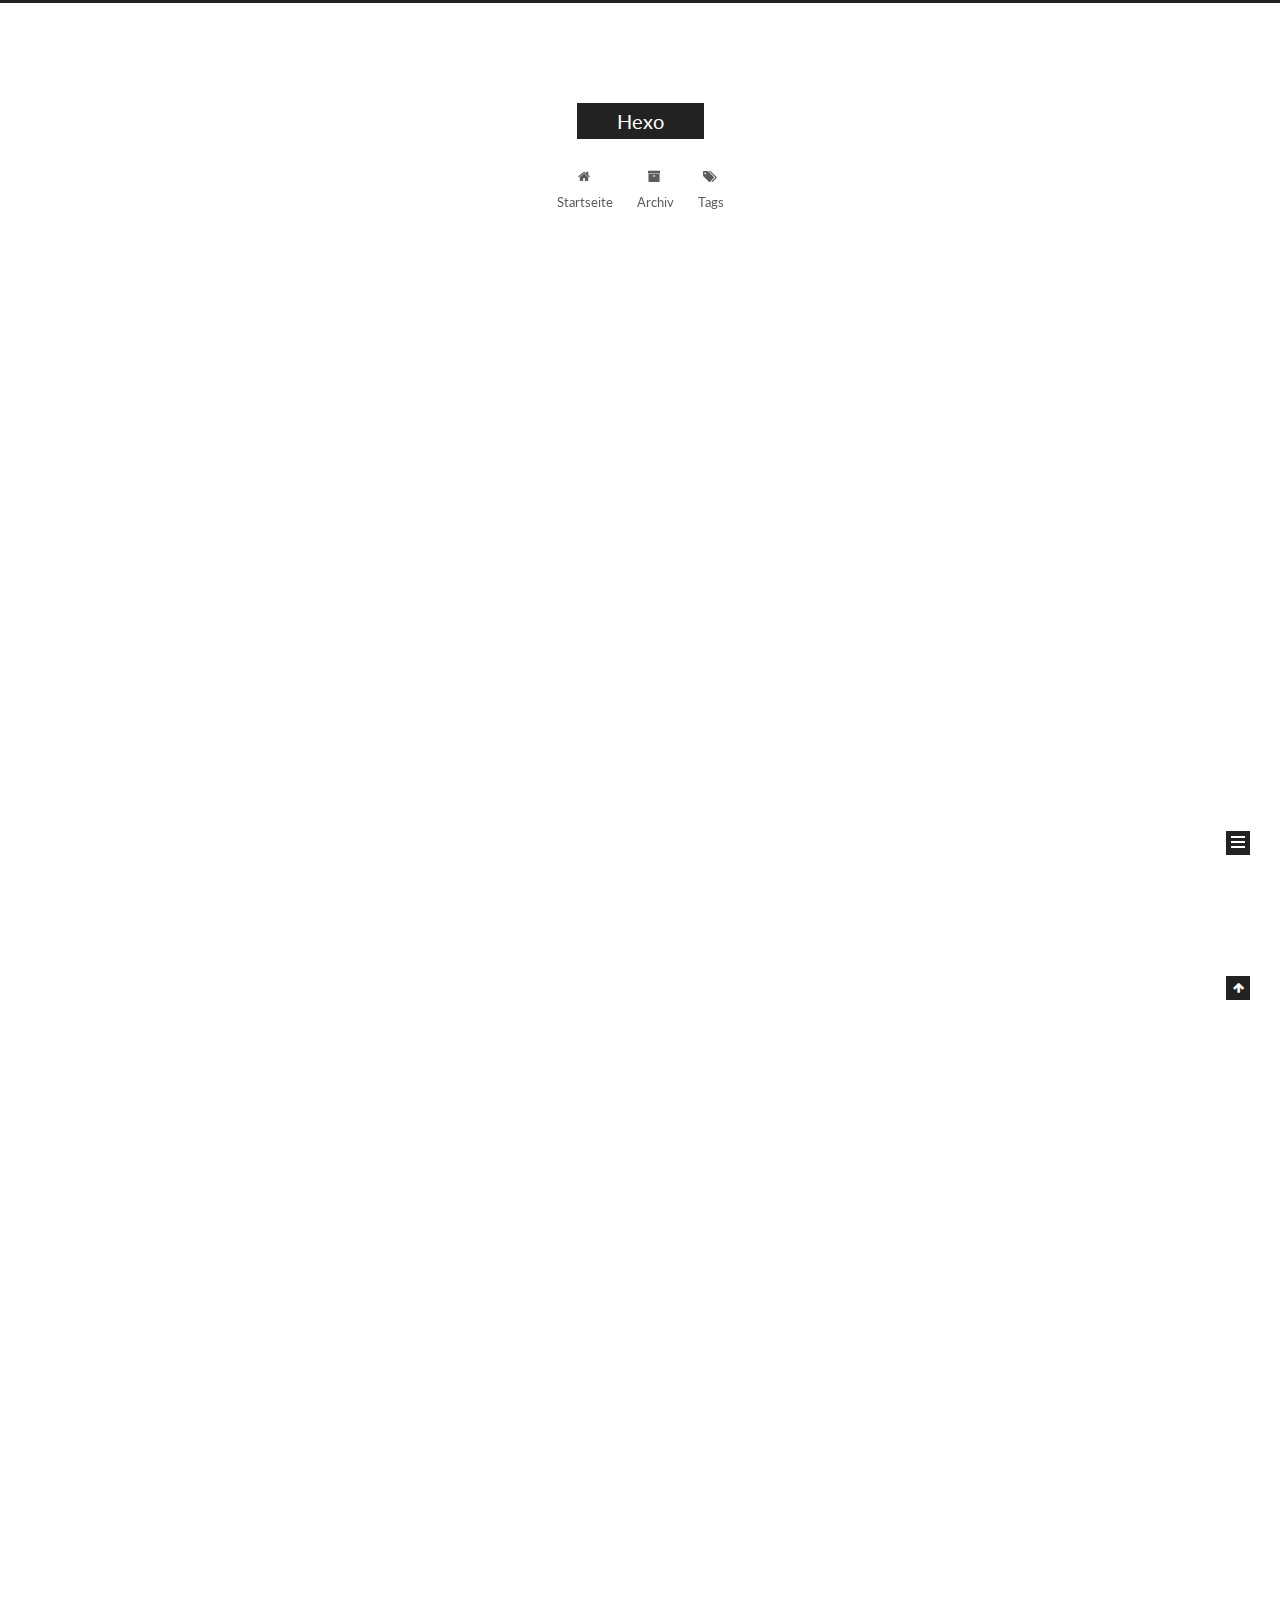
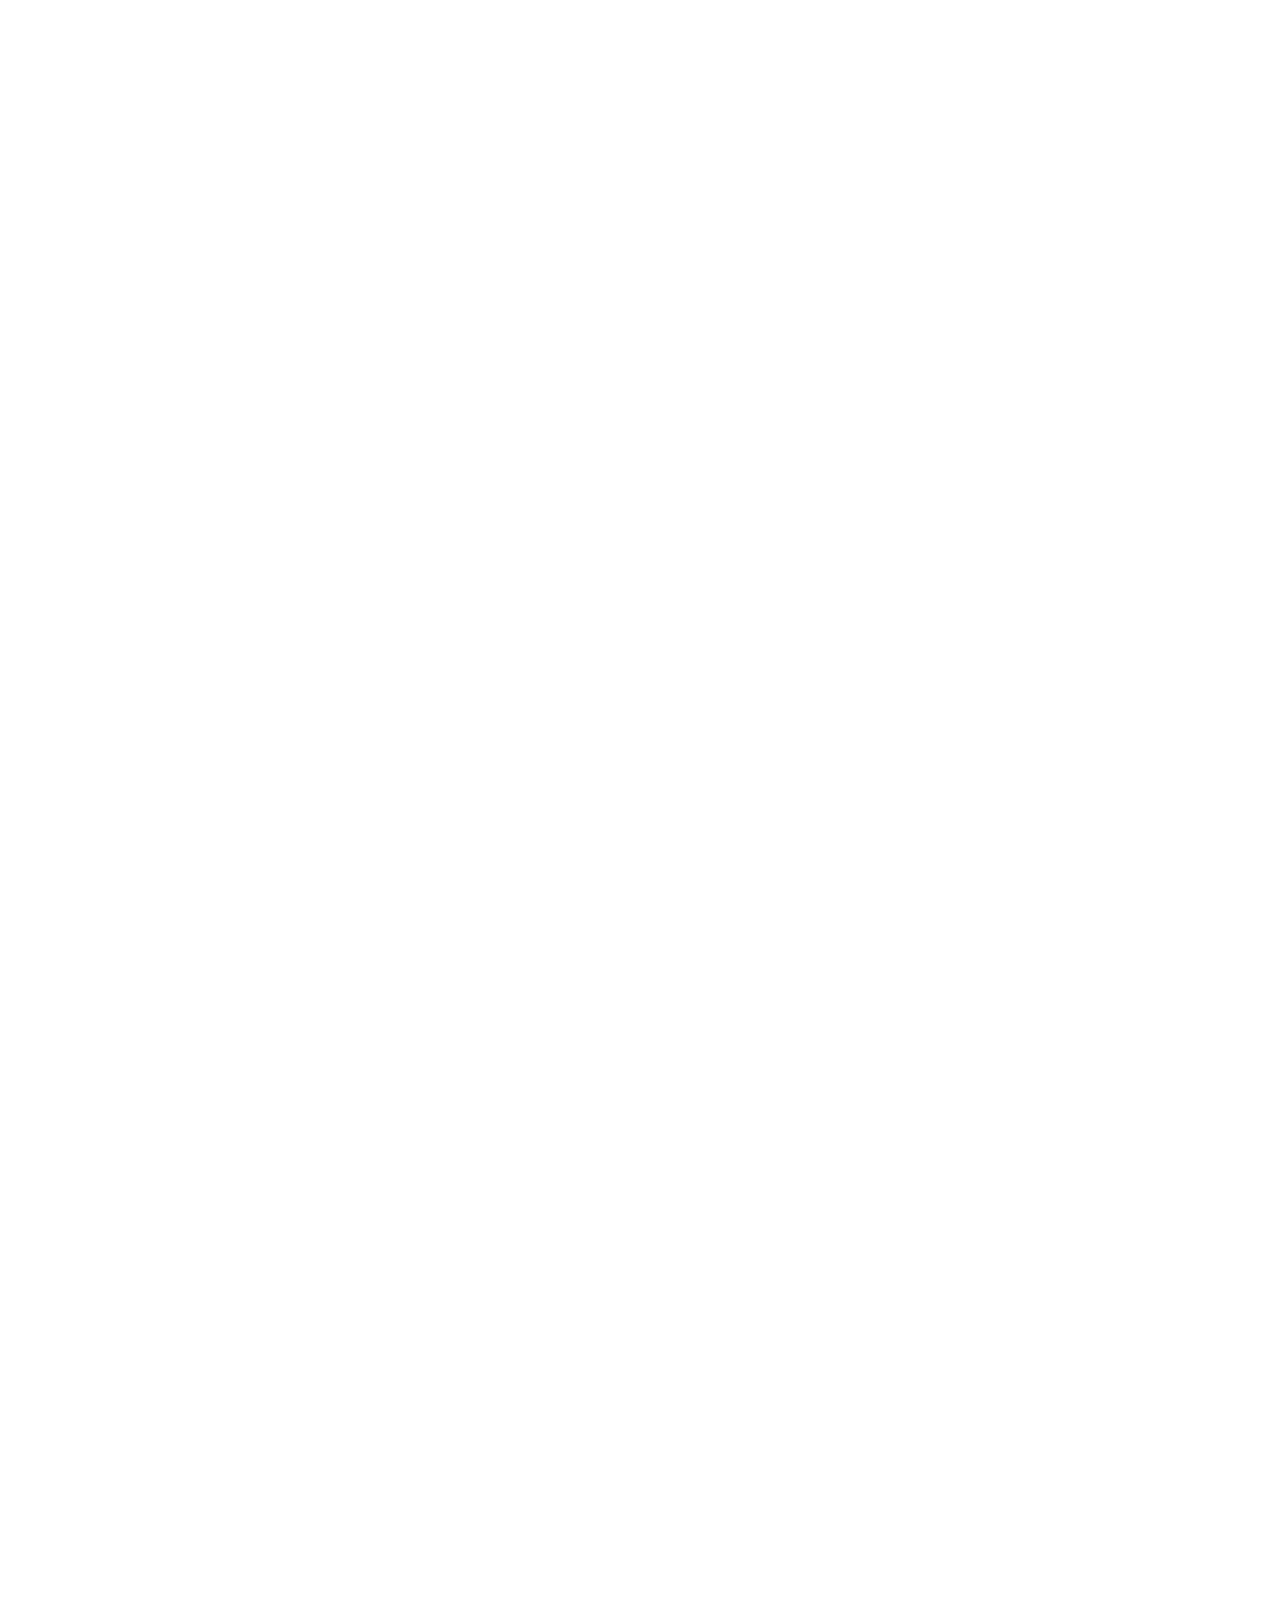
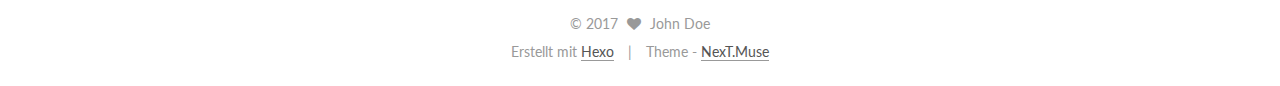
<file: index.html>
<!doctype html>



  


<html class="theme-next muse use-motion" lang="">
<head>
  <meta charset="UTF-8"/>
<meta http-equiv="X-UA-Compatible" content="IE=edge" />
<meta name="viewport" content="width=device-width, initial-scale=1, maximum-scale=1"/>



<meta http-equiv="Cache-Control" content="no-transform" />
<meta http-equiv="Cache-Control" content="no-siteapp" />















  
  
  <link href="/lib/fancybox/source/jquery.fancybox.css?v=2.1.5" rel="stylesheet" type="text/css" />




  
  
  
  

  
    
    
  

  

  

  

  

  
    
    
    <link href="//fonts.googleapis.com/css?family=Lato:300,300italic,400,400italic,700,700italic&subset=latin,latin-ext" rel="stylesheet" type="text/css">
  






<link href="/lib/font-awesome/css/font-awesome.min.css?v=4.6.2" rel="stylesheet" type="text/css" />

<link href="/css/main.css?v=5.1.0" rel="stylesheet" type="text/css" />


  <meta name="keywords" content="Hexo, NexT" />








  <link rel="shortcut icon" type="image/x-icon" href="/favicon.ico?v=5.1.0" />






<meta property="og:type" content="website">
<meta property="og:title" content="Hexo">
<meta property="og:url" content="http://yoursite.com/index.html">
<meta property="og:site_name" content="Hexo">
<meta name="twitter:card" content="summary">
<meta name="twitter:title" content="Hexo">



<script type="text/javascript" id="hexo.configurations">
  var NexT = window.NexT || {};
  var CONFIG = {
    root: '/',
    scheme: 'Muse',
    sidebar: {"position":"left","display":"post","offset":12,"offset_float":0,"b2t":false,"scrollpercent":false},
    fancybox: true,
    motion: true,
    duoshuo: {
      userId: '0',
      author: 'Author'
    },
    algolia: {
      applicationID: '',
      apiKey: '',
      indexName: '',
      hits: {"per_page":10},
      labels: {"input_placeholder":"Search for Posts","hits_empty":"We didn't find any results for the search: ${query}","hits_stats":"${hits} results found in ${time} ms"}
    }
  };
</script>



  <link rel="canonical" href="http://yoursite.com/"/>





  <title> Hexo </title>
</head>

<body itemscope itemtype="http://schema.org/WebPage" lang="">

  














  
  
    
  

  <div class="container sidebar-position-left 
   page-home 
 ">
    <div class="headband"></div>

    <header id="header" class="header" itemscope itemtype="http://schema.org/WPHeader">
      <div class="header-inner"><div class="site-brand-wrapper">
  <div class="site-meta ">
    

    <div class="custom-logo-site-title">
      <a href="/"  class="brand" rel="start">
        <span class="logo-line-before"><i></i></span>
        <span class="site-title">Hexo</span>
        <span class="logo-line-after"><i></i></span>
      </a>
    </div>
      
        <p class="site-subtitle"></p>
      
  </div>

  <div class="site-nav-toggle">
    <button>
      <span class="btn-bar"></span>
      <span class="btn-bar"></span>
      <span class="btn-bar"></span>
    </button>
  </div>
</div>

<nav class="site-nav">
  

  
    <ul id="menu" class="menu">
      
        
        <li class="menu-item menu-item-home">
          <a href="/" rel="section">
            
              <i class="menu-item-icon fa fa-fw fa-home"></i> <br />
            
            Startseite
          </a>
        </li>
      
        
        <li class="menu-item menu-item-archives">
          <a href="/archives" rel="section">
            
              <i class="menu-item-icon fa fa-fw fa-archive"></i> <br />
            
            Archiv
          </a>
        </li>
      
        
        <li class="menu-item menu-item-tags">
          <a href="/tags" rel="section">
            
              <i class="menu-item-icon fa fa-fw fa-tags"></i> <br />
            
            Tags
          </a>
        </li>
      

      
    </ul>
  

  
</nav>



 </div>
    </header>

    <main id="main" class="main">
      <div class="main-inner">
        <div class="content-wrap">
          <div id="content" class="content">
            
  <section id="posts" class="posts-expand">
    
      

  

  
  
  

  <article class="post post-type-normal " itemscope itemtype="http://schema.org/Article">
    <link itemprop="mainEntityOfPage" href="http://yoursite.com/2017/05/31/first/">

    <span hidden itemprop="author" itemscope itemtype="http://schema.org/Person">
      <meta itemprop="name" content="John Doe">
      <meta itemprop="description" content="">
      <meta itemprop="image" content="/images/avatar.gif">
    </span>

    <span hidden itemprop="publisher" itemscope itemtype="http://schema.org/Organization">
      <meta itemprop="name" content="Hexo">
    </span>

    
      <header class="post-header">

        
        
          <h1 class="post-title" itemprop="name headline">
            
            
              
                
                <a class="post-title-link" href="/2017/05/31/first/" itemprop="url">
                  first
                </a>
              
            
          </h1>
        

        <div class="post-meta">
          <span class="post-time">
            
              <span class="post-meta-item-icon">
                <i class="fa fa-calendar-o"></i>
              </span>
              
                <span class="post-meta-item-text">Veröffentlicht am</span>
              
              <time title="Post created" itemprop="dateCreated datePublished" datetime="2017-05-31T17:29:56+08:00">
                2017-05-31
              </time>
            

            

            
          </span>

          
            <span class="post-category" >
            
              <span class="post-meta-divider">|</span>
            
              <span class="post-meta-item-icon">
                <i class="fa fa-folder-o"></i>
              </span>
              
                <span class="post-meta-item-text">in</span>
              
              
                <span itemprop="about" itemscope itemtype="http://schema.org/Thing">
                  <a href="/categories/随笔/" itemprop="url" rel="index">
                    <span itemprop="name">随笔</span>
                  </a>
                </span>

                
                
                  . 
                
              
                <span itemprop="about" itemscope itemtype="http://schema.org/Thing">
                  <a href="/categories/随笔/javaScript/" itemprop="url" rel="index">
                    <span itemprop="name">javaScript</span>
                  </a>
                </span>

                
                
              
            </span>
          

          
            
          

          
          

          

          

          

        </div>
      </header>
    


    <div class="post-body" itemprop="articleBody">

      
      

      
        
          
            <h2 id="在循环中注册点击事件问题"><a href="#在循环中注册点击事件问题" class="headerlink" title="在循环中注册点击事件问题"></a>在循环中注册点击事件问题</h2><figure class="highlight js"><table><tr><td class="gutter"><pre><div class="line">1</div><div class="line">2</div><div class="line">3</div><div class="line">4</div><div class="line">5</div><div class="line">6</div><div class="line">7</div><div class="line">8</div><div class="line">9</div><div class="line">10</div><div class="line">11</div><div class="line">12</div><div class="line">13</div><div class="line">14</div><div class="line">15</div><div class="line">16</div><div class="line">17</div><div class="line">18</div><div class="line">19</div><div class="line">20</div><div class="line">21</div><div class="line">22</div><div class="line">23</div><div class="line">24</div></pre></td><td class="code"><pre><div class="line">&lt;!doctype html&gt;</div><div class="line">&lt;html lang="en"&gt;</div><div class="line">&lt;head&gt;</div><div class="line">    &lt;meta charset="UTF-8"&gt;</div><div class="line">    &lt;title&gt;循环中注册点击事件问题&lt;/title&gt;</div><div class="line">    &lt;style&gt;</div><div class="line">        div &#123;</div><div class="line">               width: 300px;</div><div class="line">               height: 40px;</div><div class="line">               background-color: deepskyblue;</div><div class="line">               margin-bottom:3px ;</div><div class="line">               text-align: center;</div><div class="line">               line-height: 40px;</div><div class="line">            &#125;</div><div class="line">    &lt;/style&gt;</div><div class="line">&lt;/head&gt;</div><div class="line">&lt;body&gt;</div><div class="line">&lt;div&gt;我是第1个盒子&lt;/div&gt;</div><div class="line">&lt;div&gt;我是第2个盒子&lt;/div&gt;</div><div class="line">&lt;div&gt;我是第3个盒子&lt;/div&gt;</div><div class="line">&lt;div&gt;我是第4个盒子&lt;/div&gt;</div><div class="line">&lt;div&gt;我是第5个盒子&lt;/div&gt;</div><div class="line">&lt;/body&gt;</div><div class="line">&lt;/html&gt;</div></pre></td></tr></table></figure>
<p>1、给标签自定义属性解决（推荐）<br><figure class="highlight js"><table><tr><td class="gutter"><pre><div class="line">1</div><div class="line">2</div><div class="line">3</div><div class="line">4</div><div class="line">5</div><div class="line">6</div><div class="line">7</div></pre></td><td class="code"><pre><div class="line"><span class="keyword">var</span> divs = <span class="built_in">document</span>.getElementsByTagName(<span class="string">"div"</span>);<span class="comment">//获取dom元素</span></div><div class="line"><span class="keyword">for</span> (<span class="keyword">var</span> i = <span class="number">0</span>; i &lt; divs.length; i++) &#123;</div><div class="line">        divs[i].index = i;</div><div class="line">        divs[i].onclick = <span class="function"><span class="keyword">function</span> (<span class="params"></span>) </span>&#123;</div><div class="line">            <span class="built_in">console</span>.log(<span class="keyword">this</span>.index);</div><div class="line">        &#125;</div><div class="line">    &#125;</div></pre></td></tr></table></figure></p>
<p>2、使用立即执行函数表达式解决<br><figure class="highlight js"><table><tr><td class="gutter"><pre><div class="line">1</div><div class="line">2</div><div class="line">3</div><div class="line">4</div><div class="line">5</div><div class="line">6</div><div class="line">7</div><div class="line">8</div></pre></td><td class="code"><pre><div class="line"><span class="keyword">var</span> divs = <span class="built_in">document</span>.getElementsByTagName(<span class="string">"div"</span>);<span class="comment">//获取dom元素</span></div><div class="line"><span class="keyword">for</span> (<span class="keyword">var</span> i = <span class="number">0</span>; i &lt; divs.length; i++) &#123;</div><div class="line">       divs[i].onclick = (<span class="function"><span class="keyword">function</span> (<span class="params">j</span>) </span>&#123;</div><div class="line">           <span class="keyword">return</span> <span class="function"><span class="keyword">function</span> (<span class="params"></span>) </span>&#123;</div><div class="line">               <span class="built_in">console</span>.log(j);</div><div class="line">           &#125;</div><div class="line">       &#125;)(i)</div><div class="line">   &#125;</div></pre></td></tr></table></figure></p>
<p>3、使用闭包解决（有性能问题，不推荐）<br><figure class="highlight js"><table><tr><td class="gutter"><pre><div class="line">1</div><div class="line">2</div><div class="line">3</div><div class="line">4</div><div class="line">5</div><div class="line">6</div><div class="line">7</div><div class="line">8</div><div class="line">9</div><div class="line">10</div><div class="line">11</div></pre></td><td class="code"><pre><div class="line"><span class="keyword">var</span> divs = <span class="built_in">document</span>.getElementsByTagName(<span class="string">"div"</span>);<span class="comment">//获取dom元素</span></div><div class="line"><span class="keyword">for</span> (<span class="keyword">var</span> i = <span class="number">0</span>; i &lt; divs.length; i++) &#123;</div><div class="line">        <span class="function"><span class="keyword">function</span> <span class="title">outer</span>(<span class="params"></span>) </span>&#123;</div><div class="line">            <span class="keyword">var</span> j = i;</div><div class="line">            <span class="function"><span class="keyword">function</span> <span class="title">inner</span>(<span class="params"></span>) </span>&#123;</div><div class="line">                <span class="built_in">console</span>.log(j);</div><div class="line">            &#125;</div><div class="line">            <span class="keyword">return</span> inner;</div><div class="line">        &#125;;</div><div class="line">        divs[i].onclick = outer();</div><div class="line">    &#125;</div></pre></td></tr></table></figure></p>
<p>以上代码看起来虽然复杂，但清晰。以下是化简后的代码<br><figure class="highlight js"><table><tr><td class="gutter"><pre><div class="line">1</div><div class="line">2</div><div class="line">3</div><div class="line">4</div><div class="line">5</div><div class="line">6</div><div class="line">7</div></pre></td><td class="code"><pre><div class="line"><span class="keyword">for</span> (<span class="keyword">var</span> i = <span class="number">0</span>; i &lt; divs.length; i++) &#123;</div><div class="line">    divs[i].onclick = <span class="function"><span class="keyword">function</span> (<span class="params">j</span>) </span>&#123;</div><div class="line">        <span class="keyword">return</span> <span class="function"><span class="keyword">function</span> (<span class="params"></span>) </span>&#123;</div><div class="line">            <span class="built_in">console</span>.log(j);</div><div class="line">        &#125;;</div><div class="line">    &#125;(i);</div><div class="line">&#125;</div></pre></td></tr></table></figure></p>

          
        
      
    </div>

    <div>
      
    </div>

    <div>
      
    </div>

    <div>
      
    </div>

    <footer class="post-footer">
      

      

      

      
      
        <div class="post-eof"></div>
      
    </footer>
  </article>


    
      

  

  
  
  

  <article class="post post-type-normal " itemscope itemtype="http://schema.org/Article">
    <link itemprop="mainEntityOfPage" href="http://yoursite.com/2017/05/31/second/">

    <span hidden itemprop="author" itemscope itemtype="http://schema.org/Person">
      <meta itemprop="name" content="John Doe">
      <meta itemprop="description" content="">
      <meta itemprop="image" content="/images/avatar.gif">
    </span>

    <span hidden itemprop="publisher" itemscope itemtype="http://schema.org/Organization">
      <meta itemprop="name" content="Hexo">
    </span>

    
      <header class="post-header">

        
        
          <h1 class="post-title" itemprop="name headline">
            
            
              
                
                <a class="post-title-link" href="/2017/05/31/second/" itemprop="url">
                  first
                </a>
              
            
          </h1>
        

        <div class="post-meta">
          <span class="post-time">
            
              <span class="post-meta-item-icon">
                <i class="fa fa-calendar-o"></i>
              </span>
              
                <span class="post-meta-item-text">Veröffentlicht am</span>
              
              <time title="Post created" itemprop="dateCreated datePublished" datetime="2017-05-31T17:29:56+08:00">
                2017-05-31
              </time>
            

            

            
          </span>

          
            <span class="post-category" >
            
              <span class="post-meta-divider">|</span>
            
              <span class="post-meta-item-icon">
                <i class="fa fa-folder-o"></i>
              </span>
              
                <span class="post-meta-item-text">in</span>
              
              
                <span itemprop="about" itemscope itemtype="http://schema.org/Thing">
                  <a href="/categories/随笔/" itemprop="url" rel="index">
                    <span itemprop="name">随笔</span>
                  </a>
                </span>

                
                
                  . 
                
              
                <span itemprop="about" itemscope itemtype="http://schema.org/Thing">
                  <a href="/categories/随笔/javaScript/" itemprop="url" rel="index">
                    <span itemprop="name">javaScript</span>
                  </a>
                </span>

                
                
              
            </span>
          

          
            
          

          
          

          

          

          

        </div>
      </header>
    


    <div class="post-body" itemprop="articleBody">

      
      

      
        
          
            <h2 id="公钥和私钥"><a href="#公钥和私钥" class="headerlink" title="公钥和私钥"></a>公钥和私钥</h2><p>公钥和私钥就是俗称的不对称加密方式，是从以前的对称加密（使用用户名与密码）方式的提高。用电子邮件的方式说明一下原理。<br>使用公钥与私钥的目的就是实现安全的电子邮件，必须实现如下目的：    </p>
<pre><code>1. 我发送给你的内容必须加密，在邮件的传输过程中不能被别人看到。
2. 必须保证是我发送的邮件，不是别人冒充我的。   

要达到这样的目标必须发送邮件的两人都有公钥和私钥。
公钥，就是给大家用的，你可以通过电子邮件发布，可以通过网站让别人下载，公钥其实是用来加密/验章用的。私钥，就是自己的，必须非常小心保存，最好加上 密码，私钥是用来解密/签章，首先就Key的所有权来说，私钥只有个人拥有。公钥与私钥的作用是：用公钥加密的内容只能用私钥解密，用私钥加密的内容只能 用公钥解密。  

比如说，我要给你发送一个加密的邮件。首先，我必须拥有你的公钥，你也必须拥有我的公钥。
首先，我用你的公钥给这个邮件加密，这样就保证这个邮件不被别人看到，而且保证这个邮件在传送过程中没有被修改。你收到邮件后，用你的私钥就可以解密，就能看到内容。
其次我用我的私钥给这个邮件加密，发送到你手里后，你可以用我的公钥解密。因为私钥只有我手里有，这样就保证了这个邮件是我发送的。

当A-&gt;B资料时，A会使用B的公钥加密，这样才能确保只有B能解开，否则普罗大众都能解开加密的讯息，就是去了资料的保密性。验证方面则是使用签 验章的机制，A传资料给大家时，会以自己的私钥做签章，如此所有收到讯息的人都可以用A的公钥进行验章，便可确认讯息是由 A 发出来的了。
</code></pre><h2 id="数字证书的原理"><a href="#数字证书的原理" class="headerlink" title="数字证书的原理"></a>数字证书的原理</h2><p>   数字证书采用公钥体制，即利用一对互相匹配的密钥进行加密、解密。<br>   每个用户自己设定一把特定的仅为本人所知的私有密钥（私钥），用它进行解密和签名；同时 设定一把公共密钥（公钥）并由本人公开，为一组用户所共享，用于加密和验证签名。当发送一份保密文件时，发送方使用接收方的公钥对数据加密，而接收方则使 用自己的私钥解密，这样信息就可以安全无误地到达目的地了。通过数字的手段保证加密过程是一个不可逆过程,即只有用私有密钥才能解密. 在公开密钥密码体制中，常用的一种是RSA体制。  </p>
<p>用户也可以采用自己的私钥对信息加以处理，由于密钥仅为本人所有，这样就产生了别人无法生成的文件，也就形成了数字签名。采用数字签名，能够确认以下两点：  </p>
<p>（1）保证信息是由签名者自己签名发送的，签名者不能否认或难以否认；<br>（2）保证信息自签发后到收到为止未曾作过任何修改，签发的文件是真实文件。</p>

          
        
      
    </div>

    <div>
      
    </div>

    <div>
      
    </div>

    <div>
      
    </div>

    <footer class="post-footer">
      

      

      

      
      
        <div class="post-eof"></div>
      
    </footer>
  </article>


    
  </section>

  


          </div>
          


          

        </div>
        
          
  
  <div class="sidebar-toggle">
    <div class="sidebar-toggle-line-wrap">
      <span class="sidebar-toggle-line sidebar-toggle-line-first"></span>
      <span class="sidebar-toggle-line sidebar-toggle-line-middle"></span>
      <span class="sidebar-toggle-line sidebar-toggle-line-last"></span>
    </div>
  </div>

  <aside id="sidebar" class="sidebar">
    <div class="sidebar-inner">

      

      

      <section class="site-overview sidebar-panel sidebar-panel-active">
        <div class="site-author motion-element" itemprop="author" itemscope itemtype="http://schema.org/Person">
          <img class="site-author-image" itemprop="image"
               src="/images/avatar.gif"
               alt="John Doe" />
          <p class="site-author-name" itemprop="name">John Doe</p>
           
              <p class="site-description motion-element" itemprop="description"></p>
          
        </div>
        <nav class="site-state motion-element">

          
            <div class="site-state-item site-state-posts">
              <a href="/archives">
                <span class="site-state-item-count">2</span>
                <span class="site-state-item-name">Artikel</span>
              </a>
            </div>
          

          
            
            
            <div class="site-state-item site-state-categories">
              
                <span class="site-state-item-count">2</span>
                <span class="site-state-item-name">Kategorien</span>
              
            </div>
          

          
            
            
            <div class="site-state-item site-state-tags">
              
                <span class="site-state-item-count">2</span>
                <span class="site-state-item-name">Tags</span>
              
            </div>
          

        </nav>

        

        <div class="links-of-author motion-element">
          
        </div>

        
        

        
        

        


      </section>

      

      

    </div>
  </aside>


        
      </div>
    </main>

    <footer id="footer" class="footer">
      <div class="footer-inner">
        <div class="copyright" >
  
  &copy; 
  <span itemprop="copyrightYear">2017</span>
  <span class="with-love">
    <i class="fa fa-heart"></i>
  </span>
  <span class="author" itemprop="copyrightHolder">John Doe</span>
</div>


<div class="powered-by">
  Erstellt mit  <a class="theme-link" href="https://hexo.io">Hexo</a>
</div>

<div class="theme-info">
  Theme -
  <a class="theme-link" href="https://github.com/iissnan/hexo-theme-next">
    NexT.Muse
  </a>
</div>


        

        
      </div>
    </footer>

    
      <div class="back-to-top">
        <i class="fa fa-arrow-up"></i>
        
      </div>
    

  </div>

  

<script type="text/javascript">
  if (Object.prototype.toString.call(window.Promise) !== '[object Function]') {
    window.Promise = null;
  }
</script>









  






  
  <script type="text/javascript" src="/lib/jquery/index.js?v=2.1.3"></script>

  
  <script type="text/javascript" src="/lib/fastclick/lib/fastclick.min.js?v=1.0.6"></script>

  
  <script type="text/javascript" src="/lib/jquery_lazyload/jquery.lazyload.js?v=1.9.7"></script>

  
  <script type="text/javascript" src="/lib/velocity/velocity.min.js?v=1.2.1"></script>

  
  <script type="text/javascript" src="/lib/velocity/velocity.ui.min.js?v=1.2.1"></script>

  
  <script type="text/javascript" src="/lib/fancybox/source/jquery.fancybox.pack.js?v=2.1.5"></script>


  


  <script type="text/javascript" src="/js/src/utils.js?v=5.1.0"></script>

  <script type="text/javascript" src="/js/src/motion.js?v=5.1.0"></script>



  
  

  

  


  <script type="text/javascript" src="/js/src/bootstrap.js?v=5.1.0"></script>



  


  




	





  





  





  






  





  

  

  

  

</body>
</html>
</file>
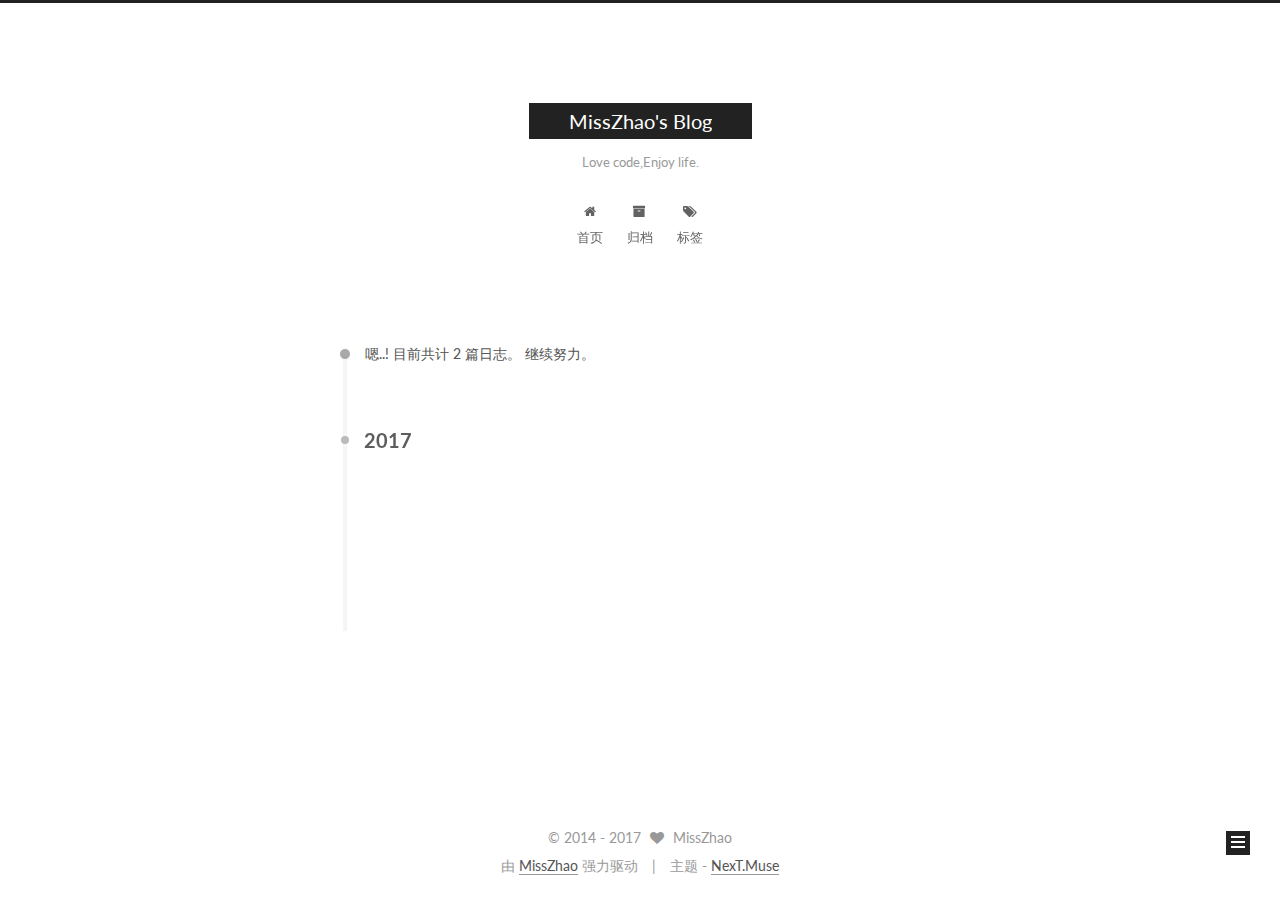
<file: archives/index.html>
<!doctype html>



  


<html class="theme-next muse use-motion" lang="zh-Hans">
<head>
  <meta charset="UTF-8"/>
<meta http-equiv="X-UA-Compatible" content="IE=edge" />
<meta name="viewport" content="width=device-width, initial-scale=1, maximum-scale=1"/>



<meta http-equiv="Cache-Control" content="no-transform" />
<meta http-equiv="Cache-Control" content="no-siteapp" />















  
  
  <link href="/lib/fancybox/source/jquery.fancybox.css?v=2.1.5" rel="stylesheet" type="text/css" />




  
  
  
  

  
    
    
  

  

  

  

  

  
    
    
    <link href="//fonts.googleapis.com/css?family=Lato:300,300italic,400,400italic,700,700italic&subset=latin,latin-ext" rel="stylesheet" type="text/css">
  






<link href="/lib/font-awesome/css/font-awesome.min.css?v=4.6.2" rel="stylesheet" type="text/css" />

<link href="/css/main.css?v=5.1.0" rel="stylesheet" type="text/css" />


  <meta name="keywords" content="Hexo, NexT" />








  <link rel="shortcut icon" type="image/x-icon" href="/favicon.ico?v=5.1.0" />






<meta name="description" content="Love code,Enjoy life.">
<meta property="og:type" content="website">
<meta property="og:title" content="MissZhao&#39;s Blog">
<meta property="og:url" content="http://yoursite.com/archives/index.html">
<meta property="og:site_name" content="MissZhao&#39;s Blog">
<meta property="og:description" content="Love code,Enjoy life.">
<meta name="twitter:card" content="summary">
<meta name="twitter:title" content="MissZhao&#39;s Blog">
<meta name="twitter:description" content="Love code,Enjoy life.">



<script type="text/javascript" id="hexo.configurations">
  var NexT = window.NexT || {};
  var CONFIG = {
    root: '/',
    scheme: 'Muse',
    sidebar: {"position":"left","display":"post","offset":12,"offset_float":0,"b2t":false,"scrollpercent":false},
    fancybox: true,
    motion: true,
    duoshuo: {
      userId: '0',
      author: '博主'
    },
    algolia: {
      applicationID: '',
      apiKey: '',
      indexName: '',
      hits: {"per_page":10},
      labels: {"input_placeholder":"Search for Posts","hits_empty":"We didn't find any results for the search: ${query}","hits_stats":"${hits} results found in ${time} ms"}
    }
  };
</script>



  <link rel="canonical" href="http://yoursite.com/archives/"/>





  <title> 归档 | MissZhao's Blog </title>
</head>

<body itemscope itemtype="http://schema.org/WebPage" lang="zh-Hans">

  














  
  
    
  

  <div class="container sidebar-position-left  page-archive  ">
    <div class="headband"></div>

    <header id="header" class="header" itemscope itemtype="http://schema.org/WPHeader">
      <div class="header-inner"><div class="site-brand-wrapper">
  <div class="site-meta ">
    

    <div class="custom-logo-site-title">
      <a href="/"  class="brand" rel="start">
        <span class="logo-line-before"><i></i></span>
        <span class="site-title">MissZhao's Blog</span>
        <span class="logo-line-after"><i></i></span>
      </a>
    </div>
      
        <p class="site-subtitle">Love code,Enjoy life.</p>
      
  </div>

  <div class="site-nav-toggle">
    <button>
      <span class="btn-bar"></span>
      <span class="btn-bar"></span>
      <span class="btn-bar"></span>
    </button>
  </div>
</div>

<nav class="site-nav">
  

  
    <ul id="menu" class="menu">
      
        
        <li class="menu-item menu-item-home">
          <a href="/" rel="section">
            
              <i class="menu-item-icon fa fa-fw fa-home"></i> <br />
            
            首页
          </a>
        </li>
      
        
        <li class="menu-item menu-item-archives">
          <a href="/archives" rel="section">
            
              <i class="menu-item-icon fa fa-fw fa-archive"></i> <br />
            
            归档
          </a>
        </li>
      
        
        <li class="menu-item menu-item-tags">
          <a href="/tags" rel="section">
            
              <i class="menu-item-icon fa fa-fw fa-tags"></i> <br />
            
            标签
          </a>
        </li>
      

      
    </ul>
  

  
</nav>



 </div>
    </header>

    <main id="main" class="main">
      <div class="main-inner">
        <div class="content-wrap">
          <div id="content" class="content">
            

  <section id="posts" class="posts-collapse">
    <span class="archive-move-on"></span>

    <span class="archive-page-counter">
      
      
      
        
      
      嗯..! 目前共计 2 篇日志。 继续努力。
    </span>

    

      
      
      

      
        
        <div class="collection-title">
          <h2 class="archive-year motion-element" id="archive-year-2017">2017</h2>
        </div>
      
      

      

  <article class="post post-type-normal" itemscope itemtype="http://schema.org/Article">
    <header class="post-header">

      <h1 class="post-title">
        
            <a class="post-title-link" href="/2017/05/31/公钥和私钥/" itemprop="url">
              
                <span itemprop="name">公钥和私钥</span>
              
            </a>
        
      </h1>

      <div class="post-meta">
        <time class="post-time" itemprop="dateCreated"
              datetime="2017-05-31T17:29:56+08:00"
              content="2017-05-31" >
          05-31
        </time>
      </div>

    </header>
  </article>



    

      
      
      

      
      

      

  <article class="post post-type-normal" itemscope itemtype="http://schema.org/Article">
    <header class="post-header">

      <h1 class="post-title">
        
            <a class="post-title-link" href="/2017/05/31/JavaScript在循环中注册点击事件问题/" itemprop="url">
              
                <span itemprop="name">JavaScript在循环中注册点击事件问题</span>
              
            </a>
        
      </h1>

      <div class="post-meta">
        <time class="post-time" itemprop="dateCreated"
              datetime="2017-05-31T17:29:56+08:00"
              content="2017-05-31" >
          05-31
        </time>
      </div>

    </header>
  </article>



    

  </section>

  



          </div>
          


          

        </div>
        
          
  
  <div class="sidebar-toggle">
    <div class="sidebar-toggle-line-wrap">
      <span class="sidebar-toggle-line sidebar-toggle-line-first"></span>
      <span class="sidebar-toggle-line sidebar-toggle-line-middle"></span>
      <span class="sidebar-toggle-line sidebar-toggle-line-last"></span>
    </div>
  </div>

  <aside id="sidebar" class="sidebar">
    <div class="sidebar-inner">

      

      

      <section class="site-overview sidebar-panel sidebar-panel-active">
        <div class="site-author motion-element" itemprop="author" itemscope itemtype="http://schema.org/Person">
          <img class="site-author-image" itemprop="image"
               src="/images/avatar.gif"
               alt="MissZhao" />
          <p class="site-author-name" itemprop="name">MissZhao</p>
           
              <p class="site-description motion-element" itemprop="description">Love code,Enjoy life.</p>
          
        </div>
        <nav class="site-state motion-element">

          
            <div class="site-state-item site-state-posts">
              <a href="/archives">
                <span class="site-state-item-count">2</span>
                <span class="site-state-item-name">日志</span>
              </a>
            </div>
          

          
            
            
            <div class="site-state-item site-state-categories">
              
                <span class="site-state-item-count">2</span>
                <span class="site-state-item-name">分类</span>
              
            </div>
          

          
            
            
            <div class="site-state-item site-state-tags">
              
                <span class="site-state-item-count">2</span>
                <span class="site-state-item-name">标签</span>
              
            </div>
          

        </nav>

        

        <div class="links-of-author motion-element">
          
        </div>

        
        

        
        

        


      </section>

      

      

    </div>
  </aside>


        
      </div>
    </main>

    <footer id="footer" class="footer">
      <div class="footer-inner">
        <div class="copyright" >
  
  &copy;  2014 - 
  <span itemprop="copyrightYear">2017</span>
  <span class="with-love">
    <i class="fa fa-heart"></i>
  </span>
  <span class="author" itemprop="copyrightHolder">MissZhao</span>
</div>


<div class="powered-by">
  由 <a class="theme-link" href="mailto:ismisszhao@163.com">MissZhao</a> 强力驱动
</div>

<div class="theme-info">
  主题 -
  <a class="theme-link" href="https://github.com/iissnan/hexo-theme-next">
    NexT.Muse
  </a>
</div>


        

        
      </div>
    </footer>

    
      <div class="back-to-top">
        <i class="fa fa-arrow-up"></i>
        
      </div>
    

  </div>

  

<script type="text/javascript">
  if (Object.prototype.toString.call(window.Promise) !== '[object Function]') {
    window.Promise = null;
  }
</script>









  






  
  <script type="text/javascript" src="/lib/jquery/index.js?v=2.1.3"></script>

  
  <script type="text/javascript" src="/lib/fastclick/lib/fastclick.min.js?v=1.0.6"></script>

  
  <script type="text/javascript" src="/lib/jquery_lazyload/jquery.lazyload.js?v=1.9.7"></script>

  
  <script type="text/javascript" src="/lib/velocity/velocity.min.js?v=1.2.1"></script>

  
  <script type="text/javascript" src="/lib/velocity/velocity.ui.min.js?v=1.2.1"></script>

  
  <script type="text/javascript" src="/lib/fancybox/source/jquery.fancybox.pack.js?v=2.1.5"></script>


  


  <script type="text/javascript" src="/js/src/utils.js?v=5.1.0"></script>

  <script type="text/javascript" src="/js/src/motion.js?v=5.1.0"></script>



  
  

  
  
    <script type="text/javascript" id="motion.page.archive">
      $('.archive-year').velocity('transition.slideLeftIn');
    </script>
  


  


  <script type="text/javascript" src="/js/src/bootstrap.js?v=5.1.0"></script>



  


  




	





  





  





  






  





  

  

  

  

</body>
</html>
</file>
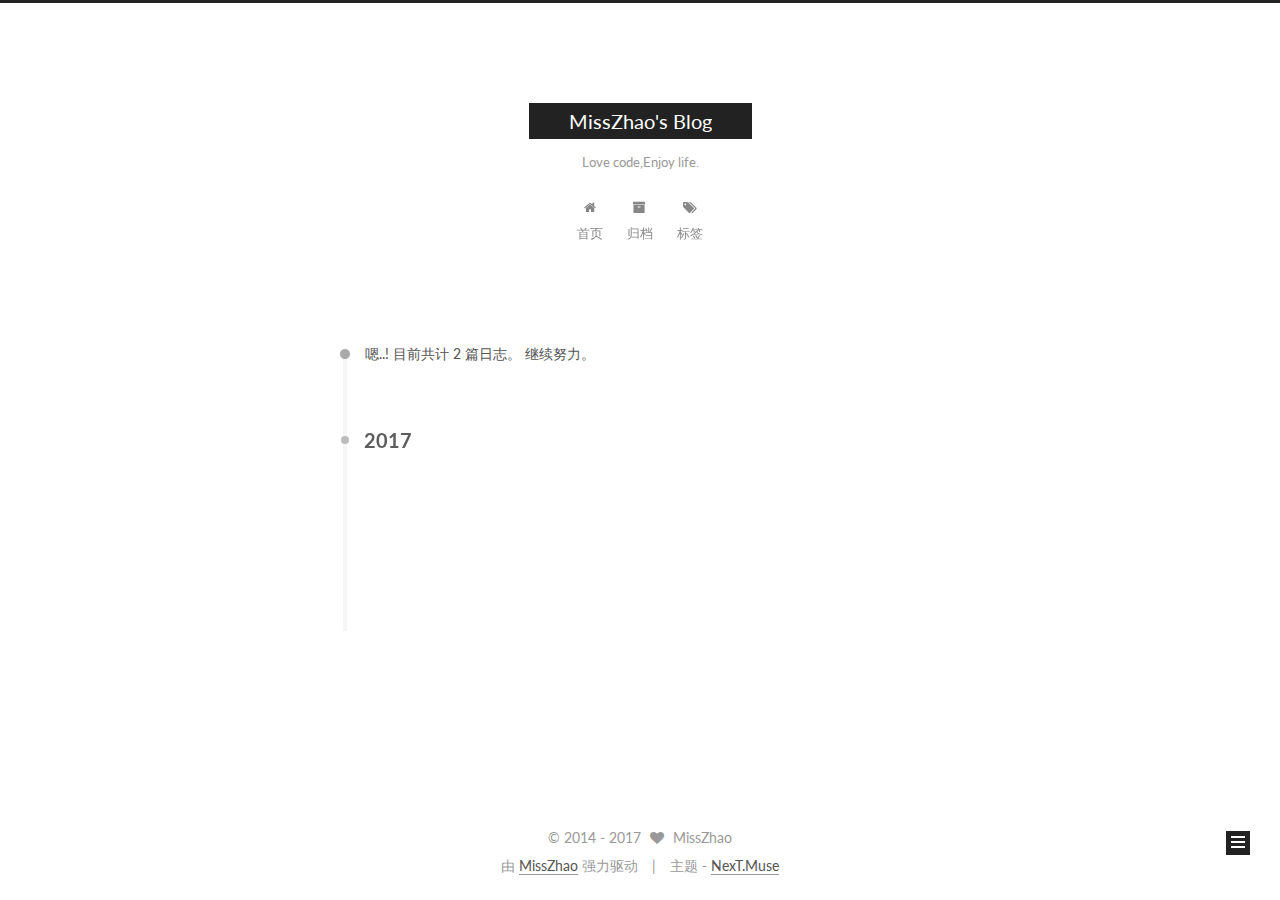
<file: archives/2017/index.html>
<!doctype html>



  


<html class="theme-next muse use-motion" lang="zh-Hans">
<head>
  <meta charset="UTF-8"/>
<meta http-equiv="X-UA-Compatible" content="IE=edge" />
<meta name="viewport" content="width=device-width, initial-scale=1, maximum-scale=1"/>



<meta http-equiv="Cache-Control" content="no-transform" />
<meta http-equiv="Cache-Control" content="no-siteapp" />















  
  
  <link href="/lib/fancybox/source/jquery.fancybox.css?v=2.1.5" rel="stylesheet" type="text/css" />




  
  
  
  

  
    
    
  

  

  

  

  

  
    
    
    <link href="//fonts.googleapis.com/css?family=Lato:300,300italic,400,400italic,700,700italic&subset=latin,latin-ext" rel="stylesheet" type="text/css">
  






<link href="/lib/font-awesome/css/font-awesome.min.css?v=4.6.2" rel="stylesheet" type="text/css" />

<link href="/css/main.css?v=5.1.0" rel="stylesheet" type="text/css" />


  <meta name="keywords" content="Hexo, NexT" />








  <link rel="shortcut icon" type="image/x-icon" href="/favicon.ico?v=5.1.0" />






<meta name="description" content="Love code,Enjoy life.">
<meta property="og:type" content="website">
<meta property="og:title" content="MissZhao&#39;s Blog">
<meta property="og:url" content="http://yoursite.com/archives/2017/index.html">
<meta property="og:site_name" content="MissZhao&#39;s Blog">
<meta property="og:description" content="Love code,Enjoy life.">
<meta name="twitter:card" content="summary">
<meta name="twitter:title" content="MissZhao&#39;s Blog">
<meta name="twitter:description" content="Love code,Enjoy life.">



<script type="text/javascript" id="hexo.configurations">
  var NexT = window.NexT || {};
  var CONFIG = {
    root: '/',
    scheme: 'Muse',
    sidebar: {"position":"left","display":"post","offset":12,"offset_float":0,"b2t":false,"scrollpercent":false},
    fancybox: true,
    motion: true,
    duoshuo: {
      userId: '0',
      author: '博主'
    },
    algolia: {
      applicationID: '',
      apiKey: '',
      indexName: '',
      hits: {"per_page":10},
      labels: {"input_placeholder":"Search for Posts","hits_empty":"We didn't find any results for the search: ${query}","hits_stats":"${hits} results found in ${time} ms"}
    }
  };
</script>



  <link rel="canonical" href="http://yoursite.com/archives/2017/"/>





  <title> 归档 | MissZhao's Blog </title>
</head>

<body itemscope itemtype="http://schema.org/WebPage" lang="zh-Hans">

  














  
  
    
  

  <div class="container sidebar-position-left  page-archive  ">
    <div class="headband"></div>

    <header id="header" class="header" itemscope itemtype="http://schema.org/WPHeader">
      <div class="header-inner"><div class="site-brand-wrapper">
  <div class="site-meta ">
    

    <div class="custom-logo-site-title">
      <a href="/"  class="brand" rel="start">
        <span class="logo-line-before"><i></i></span>
        <span class="site-title">MissZhao's Blog</span>
        <span class="logo-line-after"><i></i></span>
      </a>
    </div>
      
        <p class="site-subtitle">Love code,Enjoy life.</p>
      
  </div>

  <div class="site-nav-toggle">
    <button>
      <span class="btn-bar"></span>
      <span class="btn-bar"></span>
      <span class="btn-bar"></span>
    </button>
  </div>
</div>

<nav class="site-nav">
  

  
    <ul id="menu" class="menu">
      
        
        <li class="menu-item menu-item-home">
          <a href="/" rel="section">
            
              <i class="menu-item-icon fa fa-fw fa-home"></i> <br />
            
            首页
          </a>
        </li>
      
        
        <li class="menu-item menu-item-archives">
          <a href="/archives" rel="section">
            
              <i class="menu-item-icon fa fa-fw fa-archive"></i> <br />
            
            归档
          </a>
        </li>
      
        
        <li class="menu-item menu-item-tags">
          <a href="/tags" rel="section">
            
              <i class="menu-item-icon fa fa-fw fa-tags"></i> <br />
            
            标签
          </a>
        </li>
      

      
    </ul>
  

  
</nav>



 </div>
    </header>

    <main id="main" class="main">
      <div class="main-inner">
        <div class="content-wrap">
          <div id="content" class="content">
            

  <section id="posts" class="posts-collapse">
    <span class="archive-move-on"></span>

    <span class="archive-page-counter">
      
      
      
        
      
      嗯..! 目前共计 2 篇日志。 继续努力。
    </span>

    

      
      
      

      
        
        <div class="collection-title">
          <h2 class="archive-year motion-element" id="archive-year-2017">2017</h2>
        </div>
      
      

      

  <article class="post post-type-normal" itemscope itemtype="http://schema.org/Article">
    <header class="post-header">

      <h1 class="post-title">
        
            <a class="post-title-link" href="/2017/05/31/公钥和私钥/" itemprop="url">
              
                <span itemprop="name">公钥和私钥</span>
              
            </a>
        
      </h1>

      <div class="post-meta">
        <time class="post-time" itemprop="dateCreated"
              datetime="2017-05-31T17:29:56+08:00"
              content="2017-05-31" >
          05-31
        </time>
      </div>

    </header>
  </article>



    

      
      
      

      
      

      

  <article class="post post-type-normal" itemscope itemtype="http://schema.org/Article">
    <header class="post-header">

      <h1 class="post-title">
        
            <a class="post-title-link" href="/2017/05/31/JavaScript在循环中注册点击事件问题/" itemprop="url">
              
                <span itemprop="name">JavaScript在循环中注册点击事件问题</span>
              
            </a>
        
      </h1>

      <div class="post-meta">
        <time class="post-time" itemprop="dateCreated"
              datetime="2017-05-31T17:29:56+08:00"
              content="2017-05-31" >
          05-31
        </time>
      </div>

    </header>
  </article>



    

  </section>

  



          </div>
          


          

        </div>
        
          
  
  <div class="sidebar-toggle">
    <div class="sidebar-toggle-line-wrap">
      <span class="sidebar-toggle-line sidebar-toggle-line-first"></span>
      <span class="sidebar-toggle-line sidebar-toggle-line-middle"></span>
      <span class="sidebar-toggle-line sidebar-toggle-line-last"></span>
    </div>
  </div>

  <aside id="sidebar" class="sidebar">
    <div class="sidebar-inner">

      

      

      <section class="site-overview sidebar-panel sidebar-panel-active">
        <div class="site-author motion-element" itemprop="author" itemscope itemtype="http://schema.org/Person">
          <img class="site-author-image" itemprop="image"
               src="/images/avatar.gif"
               alt="MissZhao" />
          <p class="site-author-name" itemprop="name">MissZhao</p>
           
              <p class="site-description motion-element" itemprop="description">Love code,Enjoy life.</p>
          
        </div>
        <nav class="site-state motion-element">

          
            <div class="site-state-item site-state-posts">
              <a href="/archives">
                <span class="site-state-item-count">2</span>
                <span class="site-state-item-name">日志</span>
              </a>
            </div>
          

          
            
            
            <div class="site-state-item site-state-categories">
              
                <span class="site-state-item-count">2</span>
                <span class="site-state-item-name">分类</span>
              
            </div>
          

          
            
            
            <div class="site-state-item site-state-tags">
              
                <span class="site-state-item-count">2</span>
                <span class="site-state-item-name">标签</span>
              
            </div>
          

        </nav>

        

        <div class="links-of-author motion-element">
          
        </div>

        
        

        
        

        


      </section>

      

      

    </div>
  </aside>


        
      </div>
    </main>

    <footer id="footer" class="footer">
      <div class="footer-inner">
        <div class="copyright" >
  
  &copy;  2014 - 
  <span itemprop="copyrightYear">2017</span>
  <span class="with-love">
    <i class="fa fa-heart"></i>
  </span>
  <span class="author" itemprop="copyrightHolder">MissZhao</span>
</div>


<div class="powered-by">
  由 <a class="theme-link" href="mailto:ismisszhao@163.com">MissZhao</a> 强力驱动
</div>

<div class="theme-info">
  主题 -
  <a class="theme-link" href="https://github.com/iissnan/hexo-theme-next">
    NexT.Muse
  </a>
</div>


        

        
      </div>
    </footer>

    
      <div class="back-to-top">
        <i class="fa fa-arrow-up"></i>
        
      </div>
    

  </div>

  

<script type="text/javascript">
  if (Object.prototype.toString.call(window.Promise) !== '[object Function]') {
    window.Promise = null;
  }
</script>









  






  
  <script type="text/javascript" src="/lib/jquery/index.js?v=2.1.3"></script>

  
  <script type="text/javascript" src="/lib/fastclick/lib/fastclick.min.js?v=1.0.6"></script>

  
  <script type="text/javascript" src="/lib/jquery_lazyload/jquery.lazyload.js?v=1.9.7"></script>

  
  <script type="text/javascript" src="/lib/velocity/velocity.min.js?v=1.2.1"></script>

  
  <script type="text/javascript" src="/lib/velocity/velocity.ui.min.js?v=1.2.1"></script>

  
  <script type="text/javascript" src="/lib/fancybox/source/jquery.fancybox.pack.js?v=2.1.5"></script>


  


  <script type="text/javascript" src="/js/src/utils.js?v=5.1.0"></script>

  <script type="text/javascript" src="/js/src/motion.js?v=5.1.0"></script>



  
  

  
  
    <script type="text/javascript" id="motion.page.archive">
      $('.archive-year').velocity('transition.slideLeftIn');
    </script>
  


  


  <script type="text/javascript" src="/js/src/bootstrap.js?v=5.1.0"></script>



  


  




	





  





  





  






  





  

  

  

  

</body>
</html>
</file>
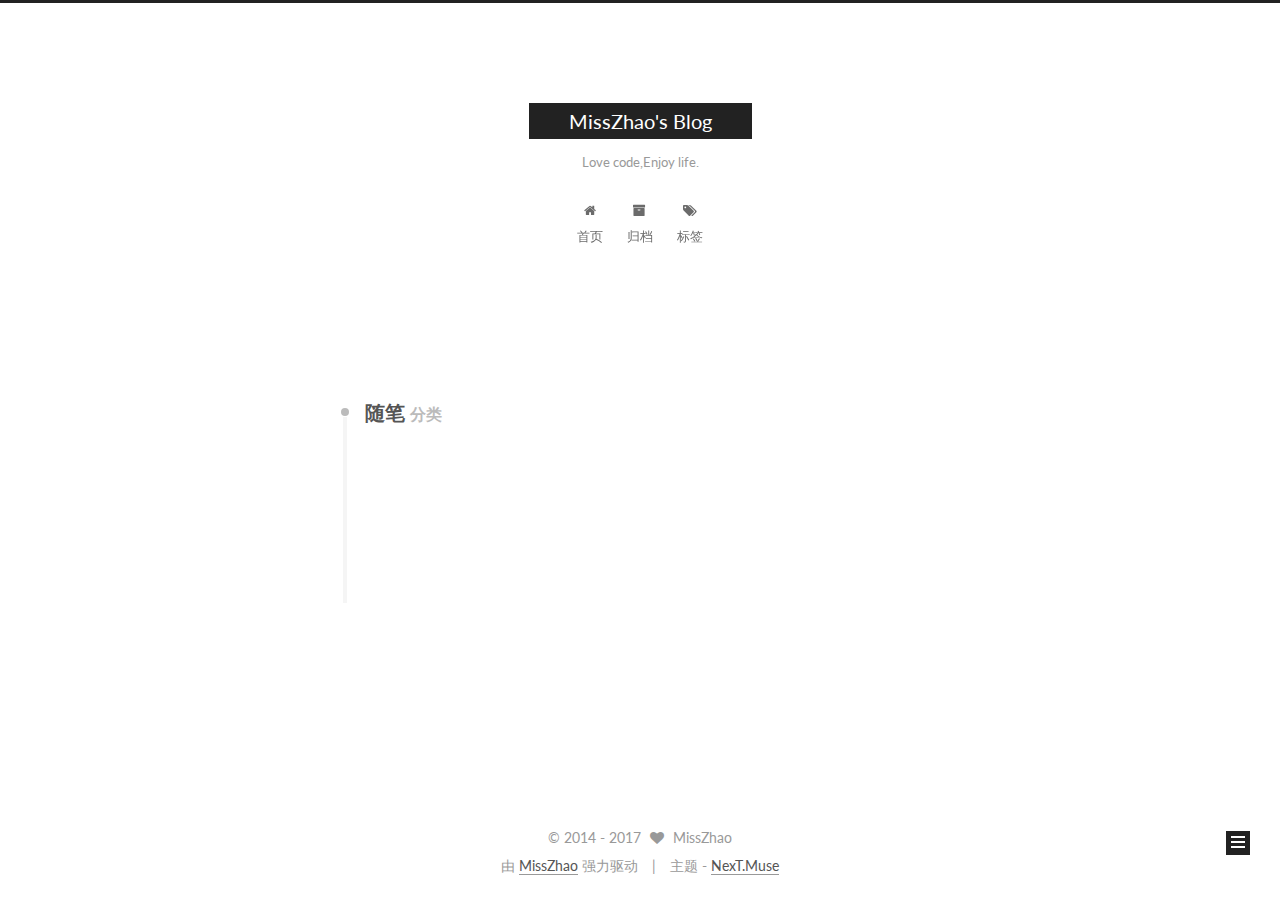
<file: categories/随笔/index.html>
<!doctype html>



  


<html class="theme-next muse use-motion" lang="zh-Hans">
<head>
  <meta charset="UTF-8"/>
<meta http-equiv="X-UA-Compatible" content="IE=edge" />
<meta name="viewport" content="width=device-width, initial-scale=1, maximum-scale=1"/>



<meta http-equiv="Cache-Control" content="no-transform" />
<meta http-equiv="Cache-Control" content="no-siteapp" />















  
  
  <link href="/lib/fancybox/source/jquery.fancybox.css?v=2.1.5" rel="stylesheet" type="text/css" />




  
  
  
  

  
    
    
  

  

  

  

  

  
    
    
    <link href="//fonts.googleapis.com/css?family=Lato:300,300italic,400,400italic,700,700italic&subset=latin,latin-ext" rel="stylesheet" type="text/css">
  






<link href="/lib/font-awesome/css/font-awesome.min.css?v=4.6.2" rel="stylesheet" type="text/css" />

<link href="/css/main.css?v=5.1.0" rel="stylesheet" type="text/css" />


  <meta name="keywords" content="Hexo, NexT" />








  <link rel="shortcut icon" type="image/x-icon" href="/favicon.ico?v=5.1.0" />






<meta name="description" content="Love code,Enjoy life.">
<meta property="og:type" content="website">
<meta property="og:title" content="MissZhao&#39;s Blog">
<meta property="og:url" content="http://yoursite.com/categories/随笔/index.html">
<meta property="og:site_name" content="MissZhao&#39;s Blog">
<meta property="og:description" content="Love code,Enjoy life.">
<meta name="twitter:card" content="summary">
<meta name="twitter:title" content="MissZhao&#39;s Blog">
<meta name="twitter:description" content="Love code,Enjoy life.">



<script type="text/javascript" id="hexo.configurations">
  var NexT = window.NexT || {};
  var CONFIG = {
    root: '/',
    scheme: 'Muse',
    sidebar: {"position":"left","display":"post","offset":12,"offset_float":0,"b2t":false,"scrollpercent":false},
    fancybox: true,
    motion: true,
    duoshuo: {
      userId: '0',
      author: '博主'
    },
    algolia: {
      applicationID: '',
      apiKey: '',
      indexName: '',
      hits: {"per_page":10},
      labels: {"input_placeholder":"Search for Posts","hits_empty":"We didn't find any results for the search: ${query}","hits_stats":"${hits} results found in ${time} ms"}
    }
  };
</script>



  <link rel="canonical" href="http://yoursite.com/categories/随笔/"/>





  <title> 分类: 随笔 | MissZhao's Blog </title>
</head>

<body itemscope itemtype="http://schema.org/WebPage" lang="zh-Hans">

  














  
  
    
  

  <div class="container sidebar-position-left  ">
    <div class="headband"></div>

    <header id="header" class="header" itemscope itemtype="http://schema.org/WPHeader">
      <div class="header-inner"><div class="site-brand-wrapper">
  <div class="site-meta ">
    

    <div class="custom-logo-site-title">
      <a href="/"  class="brand" rel="start">
        <span class="logo-line-before"><i></i></span>
        <span class="site-title">MissZhao's Blog</span>
        <span class="logo-line-after"><i></i></span>
      </a>
    </div>
      
        <p class="site-subtitle">Love code,Enjoy life.</p>
      
  </div>

  <div class="site-nav-toggle">
    <button>
      <span class="btn-bar"></span>
      <span class="btn-bar"></span>
      <span class="btn-bar"></span>
    </button>
  </div>
</div>

<nav class="site-nav">
  

  
    <ul id="menu" class="menu">
      
        
        <li class="menu-item menu-item-home">
          <a href="/" rel="section">
            
              <i class="menu-item-icon fa fa-fw fa-home"></i> <br />
            
            首页
          </a>
        </li>
      
        
        <li class="menu-item menu-item-archives">
          <a href="/archives" rel="section">
            
              <i class="menu-item-icon fa fa-fw fa-archive"></i> <br />
            
            归档
          </a>
        </li>
      
        
        <li class="menu-item menu-item-tags">
          <a href="/tags" rel="section">
            
              <i class="menu-item-icon fa fa-fw fa-tags"></i> <br />
            
            标签
          </a>
        </li>
      

      
    </ul>
  

  
</nav>



 </div>
    </header>

    <main id="main" class="main">
      <div class="main-inner">
        <div class="content-wrap">
          <div id="content" class="content">
            

  <section id="posts" class="posts-collapse">
    <div class="collection-title">
      <h2 >
        随笔
        <small>分类</small>
      </h2>
    </div>

    
      

  <article class="post post-type-normal" itemscope itemtype="http://schema.org/Article">
    <header class="post-header">

      <h1 class="post-title">
        
            <a class="post-title-link" href="/2017/05/31/公钥和私钥/" itemprop="url">
              
                <span itemprop="name">公钥和私钥</span>
              
            </a>
        
      </h1>

      <div class="post-meta">
        <time class="post-time" itemprop="dateCreated"
              datetime="2017-05-31T17:29:56+08:00"
              content="2017-05-31" >
          05-31
        </time>
      </div>

    </header>
  </article>


    
      

  <article class="post post-type-normal" itemscope itemtype="http://schema.org/Article">
    <header class="post-header">

      <h1 class="post-title">
        
            <a class="post-title-link" href="/2017/05/31/JavaScript在循环中注册点击事件问题/" itemprop="url">
              
                <span itemprop="name">JavaScript在循环中注册点击事件问题</span>
              
            </a>
        
      </h1>

      <div class="post-meta">
        <time class="post-time" itemprop="dateCreated"
              datetime="2017-05-31T17:29:56+08:00"
              content="2017-05-31" >
          05-31
        </time>
      </div>

    </header>
  </article>


    
  </section>

  



          </div>
          


          

        </div>
        
          
  
  <div class="sidebar-toggle">
    <div class="sidebar-toggle-line-wrap">
      <span class="sidebar-toggle-line sidebar-toggle-line-first"></span>
      <span class="sidebar-toggle-line sidebar-toggle-line-middle"></span>
      <span class="sidebar-toggle-line sidebar-toggle-line-last"></span>
    </div>
  </div>

  <aside id="sidebar" class="sidebar">
    <div class="sidebar-inner">

      

      

      <section class="site-overview sidebar-panel sidebar-panel-active">
        <div class="site-author motion-element" itemprop="author" itemscope itemtype="http://schema.org/Person">
          <img class="site-author-image" itemprop="image"
               src="/images/avatar.gif"
               alt="MissZhao" />
          <p class="site-author-name" itemprop="name">MissZhao</p>
           
              <p class="site-description motion-element" itemprop="description">Love code,Enjoy life.</p>
          
        </div>
        <nav class="site-state motion-element">

          
            <div class="site-state-item site-state-posts">
              <a href="/archives">
                <span class="site-state-item-count">2</span>
                <span class="site-state-item-name">日志</span>
              </a>
            </div>
          

          
            
            
            <div class="site-state-item site-state-categories">
              
                <span class="site-state-item-count">2</span>
                <span class="site-state-item-name">分类</span>
              
            </div>
          

          
            
            
            <div class="site-state-item site-state-tags">
              
                <span class="site-state-item-count">2</span>
                <span class="site-state-item-name">标签</span>
              
            </div>
          

        </nav>

        

        <div class="links-of-author motion-element">
          
        </div>

        
        

        
        

        


      </section>

      

      

    </div>
  </aside>


        
      </div>
    </main>

    <footer id="footer" class="footer">
      <div class="footer-inner">
        <div class="copyright" >
  
  &copy;  2014 - 
  <span itemprop="copyrightYear">2017</span>
  <span class="with-love">
    <i class="fa fa-heart"></i>
  </span>
  <span class="author" itemprop="copyrightHolder">MissZhao</span>
</div>


<div class="powered-by">
  由 <a class="theme-link" href="mailto:ismisszhao@163.com">MissZhao</a> 强力驱动
</div>

<div class="theme-info">
  主题 -
  <a class="theme-link" href="https://github.com/iissnan/hexo-theme-next">
    NexT.Muse
  </a>
</div>


        

        
      </div>
    </footer>

    
      <div class="back-to-top">
        <i class="fa fa-arrow-up"></i>
        
      </div>
    

  </div>

  

<script type="text/javascript">
  if (Object.prototype.toString.call(window.Promise) !== '[object Function]') {
    window.Promise = null;
  }
</script>









  






  
  <script type="text/javascript" src="/lib/jquery/index.js?v=2.1.3"></script>

  
  <script type="text/javascript" src="/lib/fastclick/lib/fastclick.min.js?v=1.0.6"></script>

  
  <script type="text/javascript" src="/lib/jquery_lazyload/jquery.lazyload.js?v=1.9.7"></script>

  
  <script type="text/javascript" src="/lib/velocity/velocity.min.js?v=1.2.1"></script>

  
  <script type="text/javascript" src="/lib/velocity/velocity.ui.min.js?v=1.2.1"></script>

  
  <script type="text/javascript" src="/lib/fancybox/source/jquery.fancybox.pack.js?v=2.1.5"></script>


  


  <script type="text/javascript" src="/js/src/utils.js?v=5.1.0"></script>

  <script type="text/javascript" src="/js/src/motion.js?v=5.1.0"></script>



  
  

  

  


  <script type="text/javascript" src="/js/src/bootstrap.js?v=5.1.0"></script>



  


  




	





  





  





  






  





  

  

  

  

</body>
</html>
</file>
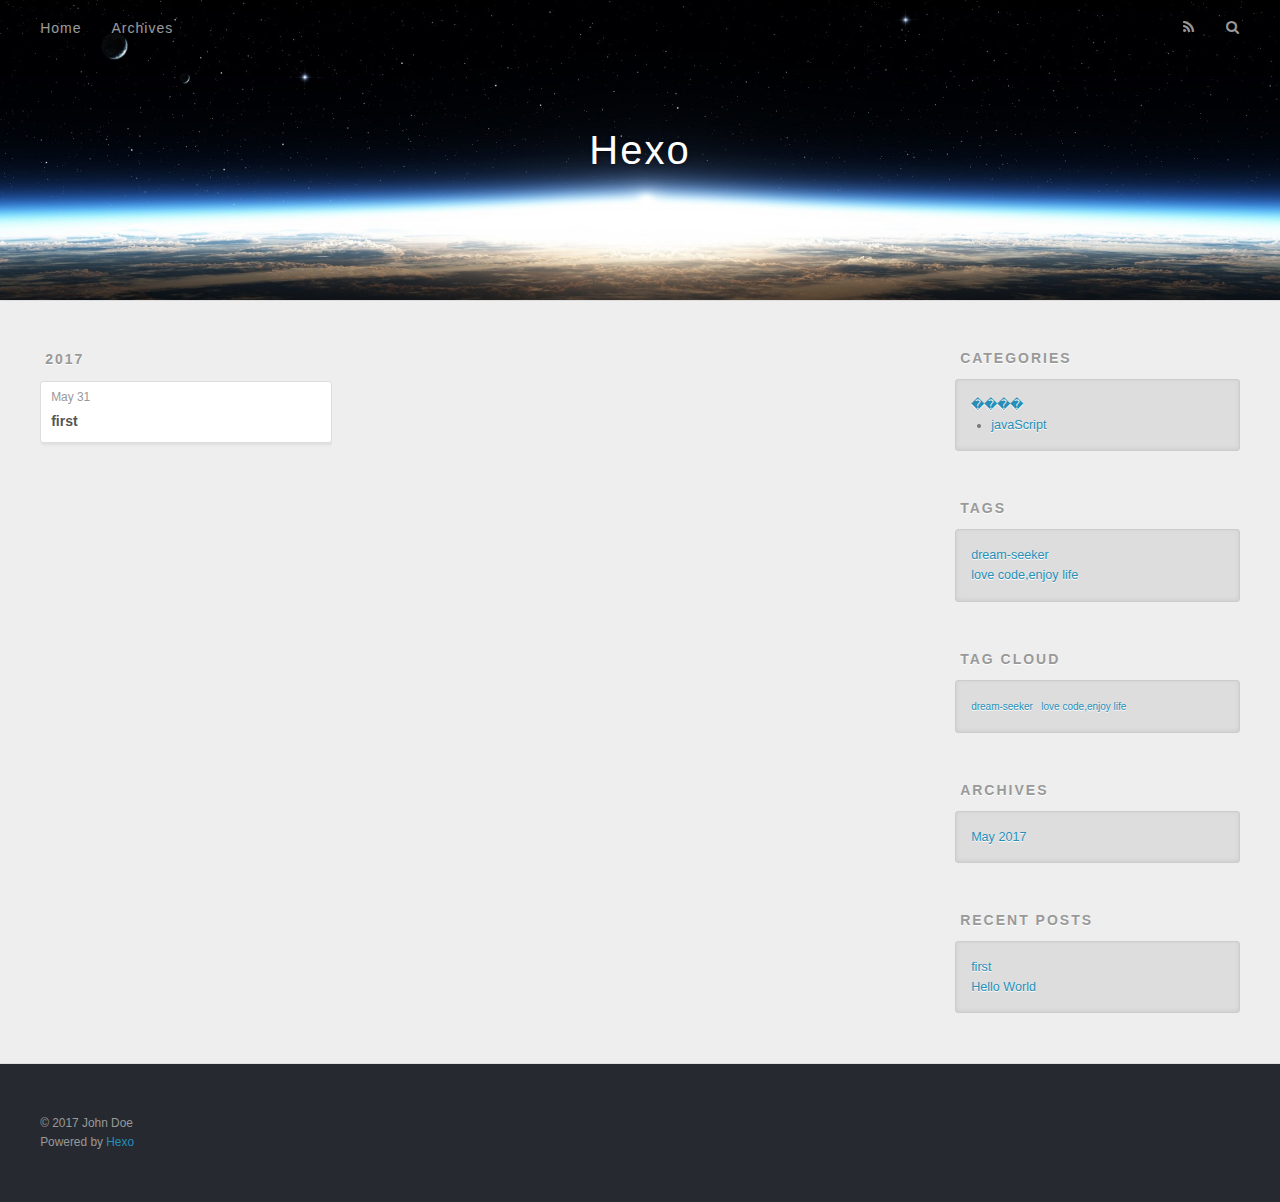
<file: categories/����/index.html>
<!DOCTYPE html>
<html>
<head>
  <meta charset="utf-8">
  
  <title>Category: ���� | Hexo</title>
  <meta name="viewport" content="width=device-width, initial-scale=1, maximum-scale=1">
  <meta property="og:type" content="website">
<meta property="og:title" content="Hexo">
<meta property="og:url" content="http://yoursite.com/categories/����/index.html">
<meta property="og:site_name" content="Hexo">
<meta name="twitter:card" content="summary">
<meta name="twitter:title" content="Hexo">
  
    <link rel="alternate" href="/atom.xml" title="Hexo" type="application/atom+xml">
  
  
    <link rel="icon" href="/favicon.png">
  
  
    <link href="//fonts.googleapis.com/css?family=Source+Code+Pro" rel="stylesheet" type="text/css">
  
  <link rel="stylesheet" href="/css/style.css">
  

</head>

<body>
  <div id="container">
    <div id="wrap">
      <header id="header">
  <div id="banner"></div>
  <div id="header-outer" class="outer">
    <div id="header-title" class="inner">
      <h1 id="logo-wrap">
        <a href="/" id="logo">Hexo</a>
      </h1>
      
    </div>
    <div id="header-inner" class="inner">
      <nav id="main-nav">
        <a id="main-nav-toggle" class="nav-icon"></a>
        
          <a class="main-nav-link" href="/">Home</a>
        
          <a class="main-nav-link" href="/archives">Archives</a>
        
      </nav>
      <nav id="sub-nav">
        
          <a id="nav-rss-link" class="nav-icon" href="/atom.xml" title="RSS Feed"></a>
        
        <a id="nav-search-btn" class="nav-icon" title="Search"></a>
      </nav>
      <div id="search-form-wrap">
        <form action="//google.com/search" method="get" accept-charset="UTF-8" class="search-form"><input type="search" name="q" class="search-form-input" placeholder="Search"><button type="submit" class="search-form-submit">&#xF002;</button><input type="hidden" name="sitesearch" value="http://yoursite.com"></form>
      </div>
    </div>
  </div>
</header>
      <div class="outer">
        <section id="main">
  
  
    
    
      
      
      <section class="archives-wrap">
        <div class="archive-year-wrap">
          <a href="/archives/2017" class="archive-year">2017</a>
        </div>
        <div class="archives">
    
    <article class="archive-article archive-type-post">
  <div class="archive-article-inner">
    <header class="archive-article-header">
      <a href="/2017/05/31/first/" class="archive-article-date">
  <time datetime="2017-05-31T09:29:56.000Z" itemprop="datePublished">May 31</time>
</a>
      
  
    <h1 itemprop="name">
      <a class="archive-article-title" href="/2017/05/31/first/">first</a>
    </h1>
  

    </header>
  </div>
</article>
  
  
    </div></section>
  

</section>
        
          <aside id="sidebar">
  
    
  <div class="widget-wrap">
    <h3 class="widget-title">Categories</h3>
    <div class="widget">
      <ul class="category-list"><li class="category-list-item"><a class="category-list-link" href="/categories/����/">����</a><ul class="category-list-child"><li class="category-list-item"><a class="category-list-link" href="/categories/����/javaScript/">javaScript</a></li></ul></li></ul>
    </div>
  </div>


  
    
  <div class="widget-wrap">
    <h3 class="widget-title">Tags</h3>
    <div class="widget">
      <ul class="tag-list"><li class="tag-list-item"><a class="tag-list-link" href="/tags/dream-seeker/">dream-seeker</a></li><li class="tag-list-item"><a class="tag-list-link" href="/tags/love-code-enjoy-life/">love code,enjoy life</a></li></ul>
    </div>
  </div>


  
    
  <div class="widget-wrap">
    <h3 class="widget-title">Tag Cloud</h3>
    <div class="widget tagcloud">
      <a href="/tags/dream-seeker/" style="font-size: 10px;">dream-seeker</a> <a href="/tags/love-code-enjoy-life/" style="font-size: 10px;">love code,enjoy life</a>
    </div>
  </div>

  
    
  <div class="widget-wrap">
    <h3 class="widget-title">Archives</h3>
    <div class="widget">
      <ul class="archive-list"><li class="archive-list-item"><a class="archive-list-link" href="/archives/2017/05/">May 2017</a></li></ul>
    </div>
  </div>


  
    
  <div class="widget-wrap">
    <h3 class="widget-title">Recent Posts</h3>
    <div class="widget">
      <ul>
        
          <li>
            <a href="/2017/05/31/first/">first</a>
          </li>
        
          <li>
            <a href="/2017/05/31/hello-world/">Hello World</a>
          </li>
        
      </ul>
    </div>
  </div>

  
</aside>
        
      </div>
      <footer id="footer">
  
  <div class="outer">
    <div id="footer-info" class="inner">
      &copy; 2017 John Doe<br>
      Powered by <a href="http://hexo.io/" target="_blank">Hexo</a>
    </div>
  </div>
</footer>
    </div>
    <nav id="mobile-nav">
  
    <a href="/" class="mobile-nav-link">Home</a>
  
    <a href="/archives" class="mobile-nav-link">Archives</a>
  
</nav>
    

<script src="//ajax.googleapis.com/ajax/libs/jquery/2.0.3/jquery.min.js"></script>


  <link rel="stylesheet" href="/fancybox/jquery.fancybox.css">
  <script src="/fancybox/jquery.fancybox.pack.js"></script>


<script src="/js/script.js"></script>

  </div>
</body>
</html>
</file>
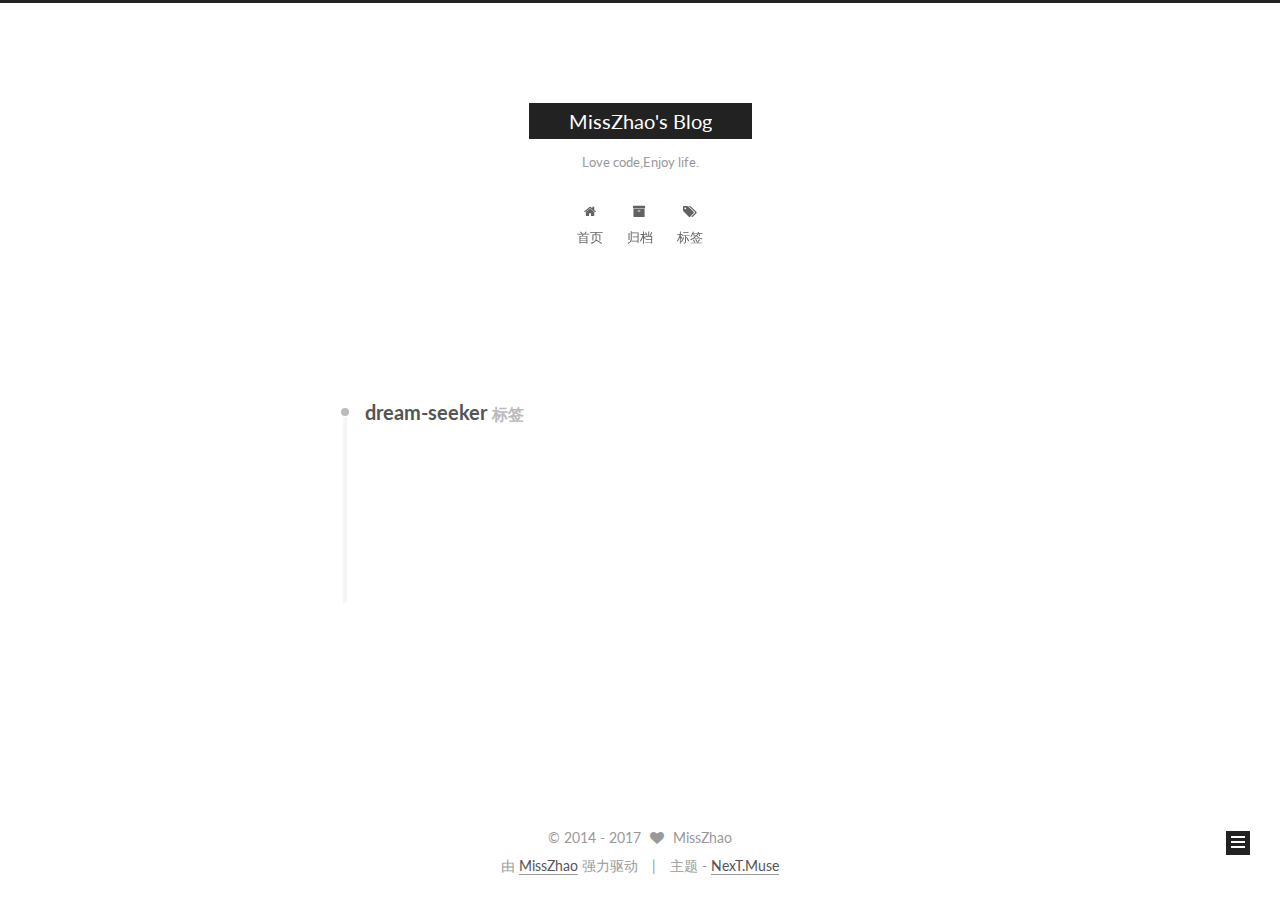
<file: tags/dream-seeker/index.html>
<!doctype html>



  


<html class="theme-next muse use-motion" lang="zh-Hans">
<head>
  <meta charset="UTF-8"/>
<meta http-equiv="X-UA-Compatible" content="IE=edge" />
<meta name="viewport" content="width=device-width, initial-scale=1, maximum-scale=1"/>



<meta http-equiv="Cache-Control" content="no-transform" />
<meta http-equiv="Cache-Control" content="no-siteapp" />















  
  
  <link href="/lib/fancybox/source/jquery.fancybox.css?v=2.1.5" rel="stylesheet" type="text/css" />




  
  
  
  

  
    
    
  

  

  

  

  

  
    
    
    <link href="//fonts.googleapis.com/css?family=Lato:300,300italic,400,400italic,700,700italic&subset=latin,latin-ext" rel="stylesheet" type="text/css">
  






<link href="/lib/font-awesome/css/font-awesome.min.css?v=4.6.2" rel="stylesheet" type="text/css" />

<link href="/css/main.css?v=5.1.0" rel="stylesheet" type="text/css" />


  <meta name="keywords" content="Hexo, NexT" />








  <link rel="shortcut icon" type="image/x-icon" href="/favicon.ico?v=5.1.0" />






<meta name="description" content="Love code,Enjoy life.">
<meta property="og:type" content="website">
<meta property="og:title" content="MissZhao&#39;s Blog">
<meta property="og:url" content="http://yoursite.com/tags/dream-seeker/index.html">
<meta property="og:site_name" content="MissZhao&#39;s Blog">
<meta property="og:description" content="Love code,Enjoy life.">
<meta name="twitter:card" content="summary">
<meta name="twitter:title" content="MissZhao&#39;s Blog">
<meta name="twitter:description" content="Love code,Enjoy life.">



<script type="text/javascript" id="hexo.configurations">
  var NexT = window.NexT || {};
  var CONFIG = {
    root: '/',
    scheme: 'Muse',
    sidebar: {"position":"left","display":"post","offset":12,"offset_float":0,"b2t":false,"scrollpercent":false},
    fancybox: true,
    motion: true,
    duoshuo: {
      userId: '0',
      author: '博主'
    },
    algolia: {
      applicationID: '',
      apiKey: '',
      indexName: '',
      hits: {"per_page":10},
      labels: {"input_placeholder":"Search for Posts","hits_empty":"We didn't find any results for the search: ${query}","hits_stats":"${hits} results found in ${time} ms"}
    }
  };
</script>



  <link rel="canonical" href="http://yoursite.com/tags/dream-seeker/"/>





  <title> 标签: dream-seeker | MissZhao's Blog </title>
</head>

<body itemscope itemtype="http://schema.org/WebPage" lang="zh-Hans">

  














  
  
    
  

  <div class="container sidebar-position-left  ">
    <div class="headband"></div>

    <header id="header" class="header" itemscope itemtype="http://schema.org/WPHeader">
      <div class="header-inner"><div class="site-brand-wrapper">
  <div class="site-meta ">
    

    <div class="custom-logo-site-title">
      <a href="/"  class="brand" rel="start">
        <span class="logo-line-before"><i></i></span>
        <span class="site-title">MissZhao's Blog</span>
        <span class="logo-line-after"><i></i></span>
      </a>
    </div>
      
        <p class="site-subtitle">Love code,Enjoy life.</p>
      
  </div>

  <div class="site-nav-toggle">
    <button>
      <span class="btn-bar"></span>
      <span class="btn-bar"></span>
      <span class="btn-bar"></span>
    </button>
  </div>
</div>

<nav class="site-nav">
  

  
    <ul id="menu" class="menu">
      
        
        <li class="menu-item menu-item-home">
          <a href="/" rel="section">
            
              <i class="menu-item-icon fa fa-fw fa-home"></i> <br />
            
            首页
          </a>
        </li>
      
        
        <li class="menu-item menu-item-archives">
          <a href="/archives" rel="section">
            
              <i class="menu-item-icon fa fa-fw fa-archive"></i> <br />
            
            归档
          </a>
        </li>
      
        
        <li class="menu-item menu-item-tags">
          <a href="/tags" rel="section">
            
              <i class="menu-item-icon fa fa-fw fa-tags"></i> <br />
            
            标签
          </a>
        </li>
      

      
    </ul>
  

  
</nav>



 </div>
    </header>

    <main id="main" class="main">
      <div class="main-inner">
        <div class="content-wrap">
          <div id="content" class="content">
            

  <div id="posts" class="posts-collapse">
    <div class="collection-title">
      <h2 >
        dream-seeker
        <small>标签</small>
      </h2>
    </div>

    
      

  <article class="post post-type-normal" itemscope itemtype="http://schema.org/Article">
    <header class="post-header">

      <h1 class="post-title">
        
            <a class="post-title-link" href="/2017/05/31/公钥和私钥/" itemprop="url">
              
                <span itemprop="name">公钥和私钥</span>
              
            </a>
        
      </h1>

      <div class="post-meta">
        <time class="post-time" itemprop="dateCreated"
              datetime="2017-05-31T17:29:56+08:00"
              content="2017-05-31" >
          05-31
        </time>
      </div>

    </header>
  </article>


    
      

  <article class="post post-type-normal" itemscope itemtype="http://schema.org/Article">
    <header class="post-header">

      <h1 class="post-title">
        
            <a class="post-title-link" href="/2017/05/31/JavaScript在循环中注册点击事件问题/" itemprop="url">
              
                <span itemprop="name">JavaScript在循环中注册点击事件问题</span>
              
            </a>
        
      </h1>

      <div class="post-meta">
        <time class="post-time" itemprop="dateCreated"
              datetime="2017-05-31T17:29:56+08:00"
              content="2017-05-31" >
          05-31
        </time>
      </div>

    </header>
  </article>


    
  </div>

  


          </div>
          


          

        </div>
        
          
  
  <div class="sidebar-toggle">
    <div class="sidebar-toggle-line-wrap">
      <span class="sidebar-toggle-line sidebar-toggle-line-first"></span>
      <span class="sidebar-toggle-line sidebar-toggle-line-middle"></span>
      <span class="sidebar-toggle-line sidebar-toggle-line-last"></span>
    </div>
  </div>

  <aside id="sidebar" class="sidebar">
    <div class="sidebar-inner">

      

      

      <section class="site-overview sidebar-panel sidebar-panel-active">
        <div class="site-author motion-element" itemprop="author" itemscope itemtype="http://schema.org/Person">
          <img class="site-author-image" itemprop="image"
               src="/images/avatar.gif"
               alt="MissZhao" />
          <p class="site-author-name" itemprop="name">MissZhao</p>
           
              <p class="site-description motion-element" itemprop="description">Love code,Enjoy life.</p>
          
        </div>
        <nav class="site-state motion-element">

          
            <div class="site-state-item site-state-posts">
              <a href="/archives">
                <span class="site-state-item-count">2</span>
                <span class="site-state-item-name">日志</span>
              </a>
            </div>
          

          
            
            
            <div class="site-state-item site-state-categories">
              
                <span class="site-state-item-count">2</span>
                <span class="site-state-item-name">分类</span>
              
            </div>
          

          
            
            
            <div class="site-state-item site-state-tags">
              
                <span class="site-state-item-count">2</span>
                <span class="site-state-item-name">标签</span>
              
            </div>
          

        </nav>

        

        <div class="links-of-author motion-element">
          
        </div>

        
        

        
        

        


      </section>

      

      

    </div>
  </aside>


        
      </div>
    </main>

    <footer id="footer" class="footer">
      <div class="footer-inner">
        <div class="copyright" >
  
  &copy;  2014 - 
  <span itemprop="copyrightYear">2017</span>
  <span class="with-love">
    <i class="fa fa-heart"></i>
  </span>
  <span class="author" itemprop="copyrightHolder">MissZhao</span>
</div>


<div class="powered-by">
  由 <a class="theme-link" href="mailto:ismisszhao@163.com">MissZhao</a> 强力驱动
</div>

<div class="theme-info">
  主题 -
  <a class="theme-link" href="https://github.com/iissnan/hexo-theme-next">
    NexT.Muse
  </a>
</div>


        

        
      </div>
    </footer>

    
      <div class="back-to-top">
        <i class="fa fa-arrow-up"></i>
        
      </div>
    

  </div>

  

<script type="text/javascript">
  if (Object.prototype.toString.call(window.Promise) !== '[object Function]') {
    window.Promise = null;
  }
</script>









  






  
  <script type="text/javascript" src="/lib/jquery/index.js?v=2.1.3"></script>

  
  <script type="text/javascript" src="/lib/fastclick/lib/fastclick.min.js?v=1.0.6"></script>

  
  <script type="text/javascript" src="/lib/jquery_lazyload/jquery.lazyload.js?v=1.9.7"></script>

  
  <script type="text/javascript" src="/lib/velocity/velocity.min.js?v=1.2.1"></script>

  
  <script type="text/javascript" src="/lib/velocity/velocity.ui.min.js?v=1.2.1"></script>

  
  <script type="text/javascript" src="/lib/fancybox/source/jquery.fancybox.pack.js?v=2.1.5"></script>


  


  <script type="text/javascript" src="/js/src/utils.js?v=5.1.0"></script>

  <script type="text/javascript" src="/js/src/motion.js?v=5.1.0"></script>



  
  

  

  


  <script type="text/javascript" src="/js/src/bootstrap.js?v=5.1.0"></script>



  


  




	





  





  





  






  





  

  

  

  

</body>
</html>
</file>
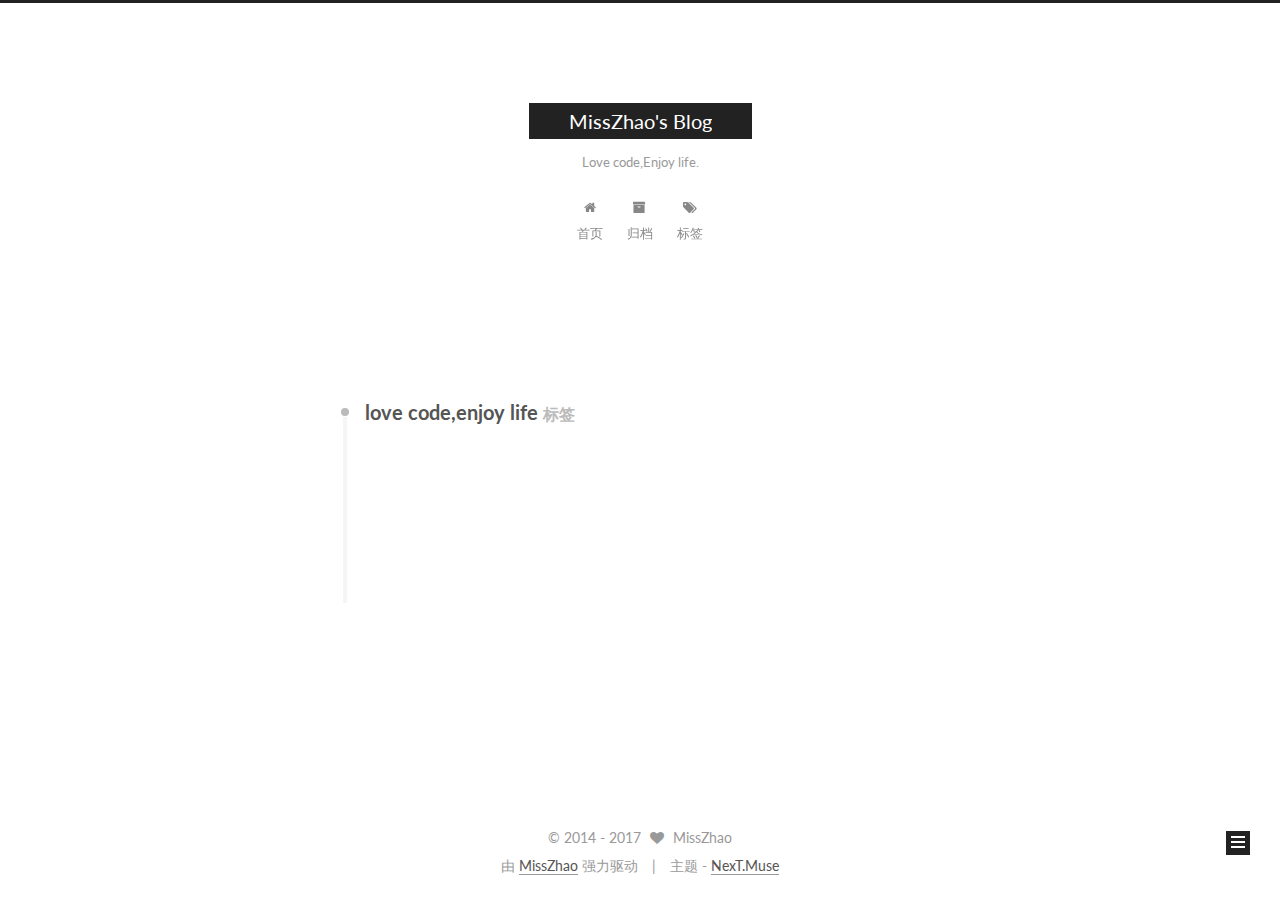
<file: tags/love-code-enjoy-life/index.html>
<!doctype html>



  


<html class="theme-next muse use-motion" lang="zh-Hans">
<head>
  <meta charset="UTF-8"/>
<meta http-equiv="X-UA-Compatible" content="IE=edge" />
<meta name="viewport" content="width=device-width, initial-scale=1, maximum-scale=1"/>



<meta http-equiv="Cache-Control" content="no-transform" />
<meta http-equiv="Cache-Control" content="no-siteapp" />















  
  
  <link href="/lib/fancybox/source/jquery.fancybox.css?v=2.1.5" rel="stylesheet" type="text/css" />




  
  
  
  

  
    
    
  

  

  

  

  

  
    
    
    <link href="//fonts.googleapis.com/css?family=Lato:300,300italic,400,400italic,700,700italic&subset=latin,latin-ext" rel="stylesheet" type="text/css">
  






<link href="/lib/font-awesome/css/font-awesome.min.css?v=4.6.2" rel="stylesheet" type="text/css" />

<link href="/css/main.css?v=5.1.0" rel="stylesheet" type="text/css" />


  <meta name="keywords" content="Hexo, NexT" />








  <link rel="shortcut icon" type="image/x-icon" href="/favicon.ico?v=5.1.0" />






<meta name="description" content="Love code,Enjoy life.">
<meta property="og:type" content="website">
<meta property="og:title" content="MissZhao&#39;s Blog">
<meta property="og:url" content="http://yoursite.com/tags/love-code-enjoy-life/index.html">
<meta property="og:site_name" content="MissZhao&#39;s Blog">
<meta property="og:description" content="Love code,Enjoy life.">
<meta name="twitter:card" content="summary">
<meta name="twitter:title" content="MissZhao&#39;s Blog">
<meta name="twitter:description" content="Love code,Enjoy life.">



<script type="text/javascript" id="hexo.configurations">
  var NexT = window.NexT || {};
  var CONFIG = {
    root: '/',
    scheme: 'Muse',
    sidebar: {"position":"left","display":"post","offset":12,"offset_float":0,"b2t":false,"scrollpercent":false},
    fancybox: true,
    motion: true,
    duoshuo: {
      userId: '0',
      author: '博主'
    },
    algolia: {
      applicationID: '',
      apiKey: '',
      indexName: '',
      hits: {"per_page":10},
      labels: {"input_placeholder":"Search for Posts","hits_empty":"We didn't find any results for the search: ${query}","hits_stats":"${hits} results found in ${time} ms"}
    }
  };
</script>



  <link rel="canonical" href="http://yoursite.com/tags/love-code-enjoy-life/"/>





  <title> 标签: love code,enjoy life | MissZhao's Blog </title>
</head>

<body itemscope itemtype="http://schema.org/WebPage" lang="zh-Hans">

  














  
  
    
  

  <div class="container sidebar-position-left  ">
    <div class="headband"></div>

    <header id="header" class="header" itemscope itemtype="http://schema.org/WPHeader">
      <div class="header-inner"><div class="site-brand-wrapper">
  <div class="site-meta ">
    

    <div class="custom-logo-site-title">
      <a href="/"  class="brand" rel="start">
        <span class="logo-line-before"><i></i></span>
        <span class="site-title">MissZhao's Blog</span>
        <span class="logo-line-after"><i></i></span>
      </a>
    </div>
      
        <p class="site-subtitle">Love code,Enjoy life.</p>
      
  </div>

  <div class="site-nav-toggle">
    <button>
      <span class="btn-bar"></span>
      <span class="btn-bar"></span>
      <span class="btn-bar"></span>
    </button>
  </div>
</div>

<nav class="site-nav">
  

  
    <ul id="menu" class="menu">
      
        
        <li class="menu-item menu-item-home">
          <a href="/" rel="section">
            
              <i class="menu-item-icon fa fa-fw fa-home"></i> <br />
            
            首页
          </a>
        </li>
      
        
        <li class="menu-item menu-item-archives">
          <a href="/archives" rel="section">
            
              <i class="menu-item-icon fa fa-fw fa-archive"></i> <br />
            
            归档
          </a>
        </li>
      
        
        <li class="menu-item menu-item-tags">
          <a href="/tags" rel="section">
            
              <i class="menu-item-icon fa fa-fw fa-tags"></i> <br />
            
            标签
          </a>
        </li>
      

      
    </ul>
  

  
</nav>



 </div>
    </header>

    <main id="main" class="main">
      <div class="main-inner">
        <div class="content-wrap">
          <div id="content" class="content">
            

  <div id="posts" class="posts-collapse">
    <div class="collection-title">
      <h2 >
        love code,enjoy life
        <small>标签</small>
      </h2>
    </div>

    
      

  <article class="post post-type-normal" itemscope itemtype="http://schema.org/Article">
    <header class="post-header">

      <h1 class="post-title">
        
            <a class="post-title-link" href="/2017/05/31/公钥和私钥/" itemprop="url">
              
                <span itemprop="name">公钥和私钥</span>
              
            </a>
        
      </h1>

      <div class="post-meta">
        <time class="post-time" itemprop="dateCreated"
              datetime="2017-05-31T17:29:56+08:00"
              content="2017-05-31" >
          05-31
        </time>
      </div>

    </header>
  </article>


    
      

  <article class="post post-type-normal" itemscope itemtype="http://schema.org/Article">
    <header class="post-header">

      <h1 class="post-title">
        
            <a class="post-title-link" href="/2017/05/31/JavaScript在循环中注册点击事件问题/" itemprop="url">
              
                <span itemprop="name">JavaScript在循环中注册点击事件问题</span>
              
            </a>
        
      </h1>

      <div class="post-meta">
        <time class="post-time" itemprop="dateCreated"
              datetime="2017-05-31T17:29:56+08:00"
              content="2017-05-31" >
          05-31
        </time>
      </div>

    </header>
  </article>


    
  </div>

  


          </div>
          


          

        </div>
        
          
  
  <div class="sidebar-toggle">
    <div class="sidebar-toggle-line-wrap">
      <span class="sidebar-toggle-line sidebar-toggle-line-first"></span>
      <span class="sidebar-toggle-line sidebar-toggle-line-middle"></span>
      <span class="sidebar-toggle-line sidebar-toggle-line-last"></span>
    </div>
  </div>

  <aside id="sidebar" class="sidebar">
    <div class="sidebar-inner">

      

      

      <section class="site-overview sidebar-panel sidebar-panel-active">
        <div class="site-author motion-element" itemprop="author" itemscope itemtype="http://schema.org/Person">
          <img class="site-author-image" itemprop="image"
               src="/images/avatar.gif"
               alt="MissZhao" />
          <p class="site-author-name" itemprop="name">MissZhao</p>
           
              <p class="site-description motion-element" itemprop="description">Love code,Enjoy life.</p>
          
        </div>
        <nav class="site-state motion-element">

          
            <div class="site-state-item site-state-posts">
              <a href="/archives">
                <span class="site-state-item-count">2</span>
                <span class="site-state-item-name">日志</span>
              </a>
            </div>
          

          
            
            
            <div class="site-state-item site-state-categories">
              
                <span class="site-state-item-count">2</span>
                <span class="site-state-item-name">分类</span>
              
            </div>
          

          
            
            
            <div class="site-state-item site-state-tags">
              
                <span class="site-state-item-count">2</span>
                <span class="site-state-item-name">标签</span>
              
            </div>
          

        </nav>

        

        <div class="links-of-author motion-element">
          
        </div>

        
        

        
        

        


      </section>

      

      

    </div>
  </aside>


        
      </div>
    </main>

    <footer id="footer" class="footer">
      <div class="footer-inner">
        <div class="copyright" >
  
  &copy;  2014 - 
  <span itemprop="copyrightYear">2017</span>
  <span class="with-love">
    <i class="fa fa-heart"></i>
  </span>
  <span class="author" itemprop="copyrightHolder">MissZhao</span>
</div>


<div class="powered-by">
  由 <a class="theme-link" href="mailto:ismisszhao@163.com">MissZhao</a> 强力驱动
</div>

<div class="theme-info">
  主题 -
  <a class="theme-link" href="https://github.com/iissnan/hexo-theme-next">
    NexT.Muse
  </a>
</div>


        

        
      </div>
    </footer>

    
      <div class="back-to-top">
        <i class="fa fa-arrow-up"></i>
        
      </div>
    

  </div>

  

<script type="text/javascript">
  if (Object.prototype.toString.call(window.Promise) !== '[object Function]') {
    window.Promise = null;
  }
</script>









  






  
  <script type="text/javascript" src="/lib/jquery/index.js?v=2.1.3"></script>

  
  <script type="text/javascript" src="/lib/fastclick/lib/fastclick.min.js?v=1.0.6"></script>

  
  <script type="text/javascript" src="/lib/jquery_lazyload/jquery.lazyload.js?v=1.9.7"></script>

  
  <script type="text/javascript" src="/lib/velocity/velocity.min.js?v=1.2.1"></script>

  
  <script type="text/javascript" src="/lib/velocity/velocity.ui.min.js?v=1.2.1"></script>

  
  <script type="text/javascript" src="/lib/fancybox/source/jquery.fancybox.pack.js?v=2.1.5"></script>


  


  <script type="text/javascript" src="/js/src/utils.js?v=5.1.0"></script>

  <script type="text/javascript" src="/js/src/motion.js?v=5.1.0"></script>



  
  

  

  


  <script type="text/javascript" src="/js/src/bootstrap.js?v=5.1.0"></script>



  


  




	





  





  





  






  





  

  

  

  

</body>
</html>
</file>
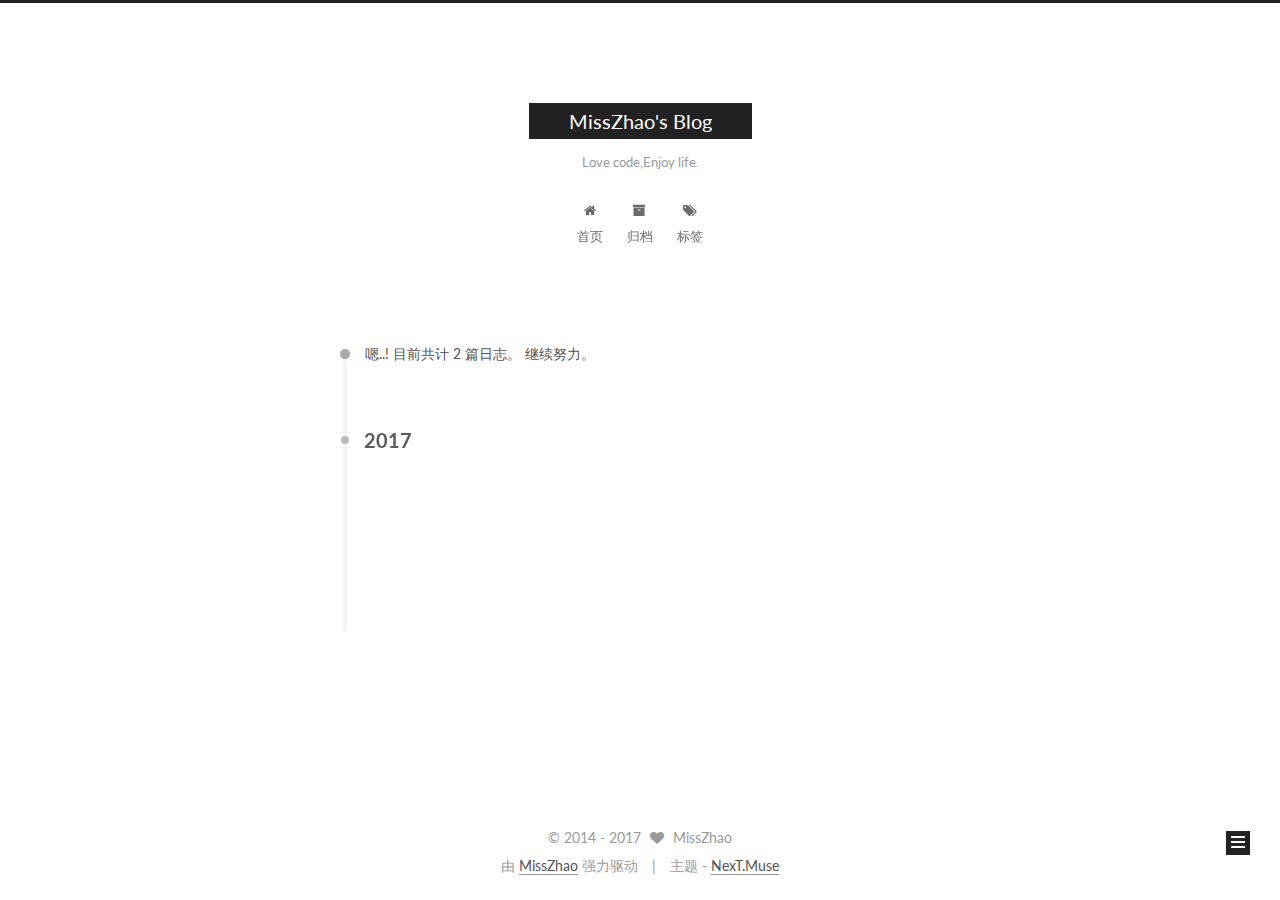
<file: archives/2017/05/index.html>
<!doctype html>



  


<html class="theme-next muse use-motion" lang="zh-Hans">
<head>
  <meta charset="UTF-8"/>
<meta http-equiv="X-UA-Compatible" content="IE=edge" />
<meta name="viewport" content="width=device-width, initial-scale=1, maximum-scale=1"/>



<meta http-equiv="Cache-Control" content="no-transform" />
<meta http-equiv="Cache-Control" content="no-siteapp" />















  
  
  <link href="/lib/fancybox/source/jquery.fancybox.css?v=2.1.5" rel="stylesheet" type="text/css" />




  
  
  
  

  
    
    
  

  

  

  

  

  
    
    
    <link href="//fonts.googleapis.com/css?family=Lato:300,300italic,400,400italic,700,700italic&subset=latin,latin-ext" rel="stylesheet" type="text/css">
  






<link href="/lib/font-awesome/css/font-awesome.min.css?v=4.6.2" rel="stylesheet" type="text/css" />

<link href="/css/main.css?v=5.1.0" rel="stylesheet" type="text/css" />


  <meta name="keywords" content="Hexo, NexT" />








  <link rel="shortcut icon" type="image/x-icon" href="/favicon.ico?v=5.1.0" />






<meta name="description" content="Love code,Enjoy life.">
<meta property="og:type" content="website">
<meta property="og:title" content="MissZhao&#39;s Blog">
<meta property="og:url" content="http://yoursite.com/archives/2017/05/index.html">
<meta property="og:site_name" content="MissZhao&#39;s Blog">
<meta property="og:description" content="Love code,Enjoy life.">
<meta name="twitter:card" content="summary">
<meta name="twitter:title" content="MissZhao&#39;s Blog">
<meta name="twitter:description" content="Love code,Enjoy life.">



<script type="text/javascript" id="hexo.configurations">
  var NexT = window.NexT || {};
  var CONFIG = {
    root: '/',
    scheme: 'Muse',
    sidebar: {"position":"left","display":"post","offset":12,"offset_float":0,"b2t":false,"scrollpercent":false},
    fancybox: true,
    motion: true,
    duoshuo: {
      userId: '0',
      author: '博主'
    },
    algolia: {
      applicationID: '',
      apiKey: '',
      indexName: '',
      hits: {"per_page":10},
      labels: {"input_placeholder":"Search for Posts","hits_empty":"We didn't find any results for the search: ${query}","hits_stats":"${hits} results found in ${time} ms"}
    }
  };
</script>



  <link rel="canonical" href="http://yoursite.com/archives/2017/05/"/>





  <title> 归档 | MissZhao's Blog </title>
</head>

<body itemscope itemtype="http://schema.org/WebPage" lang="zh-Hans">

  














  
  
    
  

  <div class="container sidebar-position-left  page-archive  ">
    <div class="headband"></div>

    <header id="header" class="header" itemscope itemtype="http://schema.org/WPHeader">
      <div class="header-inner"><div class="site-brand-wrapper">
  <div class="site-meta ">
    

    <div class="custom-logo-site-title">
      <a href="/"  class="brand" rel="start">
        <span class="logo-line-before"><i></i></span>
        <span class="site-title">MissZhao's Blog</span>
        <span class="logo-line-after"><i></i></span>
      </a>
    </div>
      
        <p class="site-subtitle">Love code,Enjoy life.</p>
      
  </div>

  <div class="site-nav-toggle">
    <button>
      <span class="btn-bar"></span>
      <span class="btn-bar"></span>
      <span class="btn-bar"></span>
    </button>
  </div>
</div>

<nav class="site-nav">
  

  
    <ul id="menu" class="menu">
      
        
        <li class="menu-item menu-item-home">
          <a href="/" rel="section">
            
              <i class="menu-item-icon fa fa-fw fa-home"></i> <br />
            
            首页
          </a>
        </li>
      
        
        <li class="menu-item menu-item-archives">
          <a href="/archives" rel="section">
            
              <i class="menu-item-icon fa fa-fw fa-archive"></i> <br />
            
            归档
          </a>
        </li>
      
        
        <li class="menu-item menu-item-tags">
          <a href="/tags" rel="section">
            
              <i class="menu-item-icon fa fa-fw fa-tags"></i> <br />
            
            标签
          </a>
        </li>
      

      
    </ul>
  

  
</nav>



 </div>
    </header>

    <main id="main" class="main">
      <div class="main-inner">
        <div class="content-wrap">
          <div id="content" class="content">
            

  <section id="posts" class="posts-collapse">
    <span class="archive-move-on"></span>

    <span class="archive-page-counter">
      
      
      
        
      
      嗯..! 目前共计 2 篇日志。 继续努力。
    </span>

    

      
      
      

      
        
        <div class="collection-title">
          <h2 class="archive-year motion-element" id="archive-year-2017">2017</h2>
        </div>
      
      

      

  <article class="post post-type-normal" itemscope itemtype="http://schema.org/Article">
    <header class="post-header">

      <h1 class="post-title">
        
            <a class="post-title-link" href="/2017/05/31/公钥和私钥/" itemprop="url">
              
                <span itemprop="name">公钥和私钥</span>
              
            </a>
        
      </h1>

      <div class="post-meta">
        <time class="post-time" itemprop="dateCreated"
              datetime="2017-05-31T17:29:56+08:00"
              content="2017-05-31" >
          05-31
        </time>
      </div>

    </header>
  </article>



    

      
      
      

      
      

      

  <article class="post post-type-normal" itemscope itemtype="http://schema.org/Article">
    <header class="post-header">

      <h1 class="post-title">
        
            <a class="post-title-link" href="/2017/05/31/JavaScript在循环中注册点击事件问题/" itemprop="url">
              
                <span itemprop="name">JavaScript在循环中注册点击事件问题</span>
              
            </a>
        
      </h1>

      <div class="post-meta">
        <time class="post-time" itemprop="dateCreated"
              datetime="2017-05-31T17:29:56+08:00"
              content="2017-05-31" >
          05-31
        </time>
      </div>

    </header>
  </article>



    

  </section>

  



          </div>
          


          

        </div>
        
          
  
  <div class="sidebar-toggle">
    <div class="sidebar-toggle-line-wrap">
      <span class="sidebar-toggle-line sidebar-toggle-line-first"></span>
      <span class="sidebar-toggle-line sidebar-toggle-line-middle"></span>
      <span class="sidebar-toggle-line sidebar-toggle-line-last"></span>
    </div>
  </div>

  <aside id="sidebar" class="sidebar">
    <div class="sidebar-inner">

      

      

      <section class="site-overview sidebar-panel sidebar-panel-active">
        <div class="site-author motion-element" itemprop="author" itemscope itemtype="http://schema.org/Person">
          <img class="site-author-image" itemprop="image"
               src="/images/avatar.gif"
               alt="MissZhao" />
          <p class="site-author-name" itemprop="name">MissZhao</p>
           
              <p class="site-description motion-element" itemprop="description">Love code,Enjoy life.</p>
          
        </div>
        <nav class="site-state motion-element">

          
            <div class="site-state-item site-state-posts">
              <a href="/archives">
                <span class="site-state-item-count">2</span>
                <span class="site-state-item-name">日志</span>
              </a>
            </div>
          

          
            
            
            <div class="site-state-item site-state-categories">
              
                <span class="site-state-item-count">2</span>
                <span class="site-state-item-name">分类</span>
              
            </div>
          

          
            
            
            <div class="site-state-item site-state-tags">
              
                <span class="site-state-item-count">2</span>
                <span class="site-state-item-name">标签</span>
              
            </div>
          

        </nav>

        

        <div class="links-of-author motion-element">
          
        </div>

        
        

        
        

        


      </section>

      

      

    </div>
  </aside>


        
      </div>
    </main>

    <footer id="footer" class="footer">
      <div class="footer-inner">
        <div class="copyright" >
  
  &copy;  2014 - 
  <span itemprop="copyrightYear">2017</span>
  <span class="with-love">
    <i class="fa fa-heart"></i>
  </span>
  <span class="author" itemprop="copyrightHolder">MissZhao</span>
</div>


<div class="powered-by">
  由 <a class="theme-link" href="mailto:ismisszhao@163.com">MissZhao</a> 强力驱动
</div>

<div class="theme-info">
  主题 -
  <a class="theme-link" href="https://github.com/iissnan/hexo-theme-next">
    NexT.Muse
  </a>
</div>


        

        
      </div>
    </footer>

    
      <div class="back-to-top">
        <i class="fa fa-arrow-up"></i>
        
      </div>
    

  </div>

  

<script type="text/javascript">
  if (Object.prototype.toString.call(window.Promise) !== '[object Function]') {
    window.Promise = null;
  }
</script>









  






  
  <script type="text/javascript" src="/lib/jquery/index.js?v=2.1.3"></script>

  
  <script type="text/javascript" src="/lib/fastclick/lib/fastclick.min.js?v=1.0.6"></script>

  
  <script type="text/javascript" src="/lib/jquery_lazyload/jquery.lazyload.js?v=1.9.7"></script>

  
  <script type="text/javascript" src="/lib/velocity/velocity.min.js?v=1.2.1"></script>

  
  <script type="text/javascript" src="/lib/velocity/velocity.ui.min.js?v=1.2.1"></script>

  
  <script type="text/javascript" src="/lib/fancybox/source/jquery.fancybox.pack.js?v=2.1.5"></script>


  


  <script type="text/javascript" src="/js/src/utils.js?v=5.1.0"></script>

  <script type="text/javascript" src="/js/src/motion.js?v=5.1.0"></script>



  
  

  
  
    <script type="text/javascript" id="motion.page.archive">
      $('.archive-year').velocity('transition.slideLeftIn');
    </script>
  


  


  <script type="text/javascript" src="/js/src/bootstrap.js?v=5.1.0"></script>



  


  




	





  





  





  






  





  

  

  

  

</body>
</html>
</file>
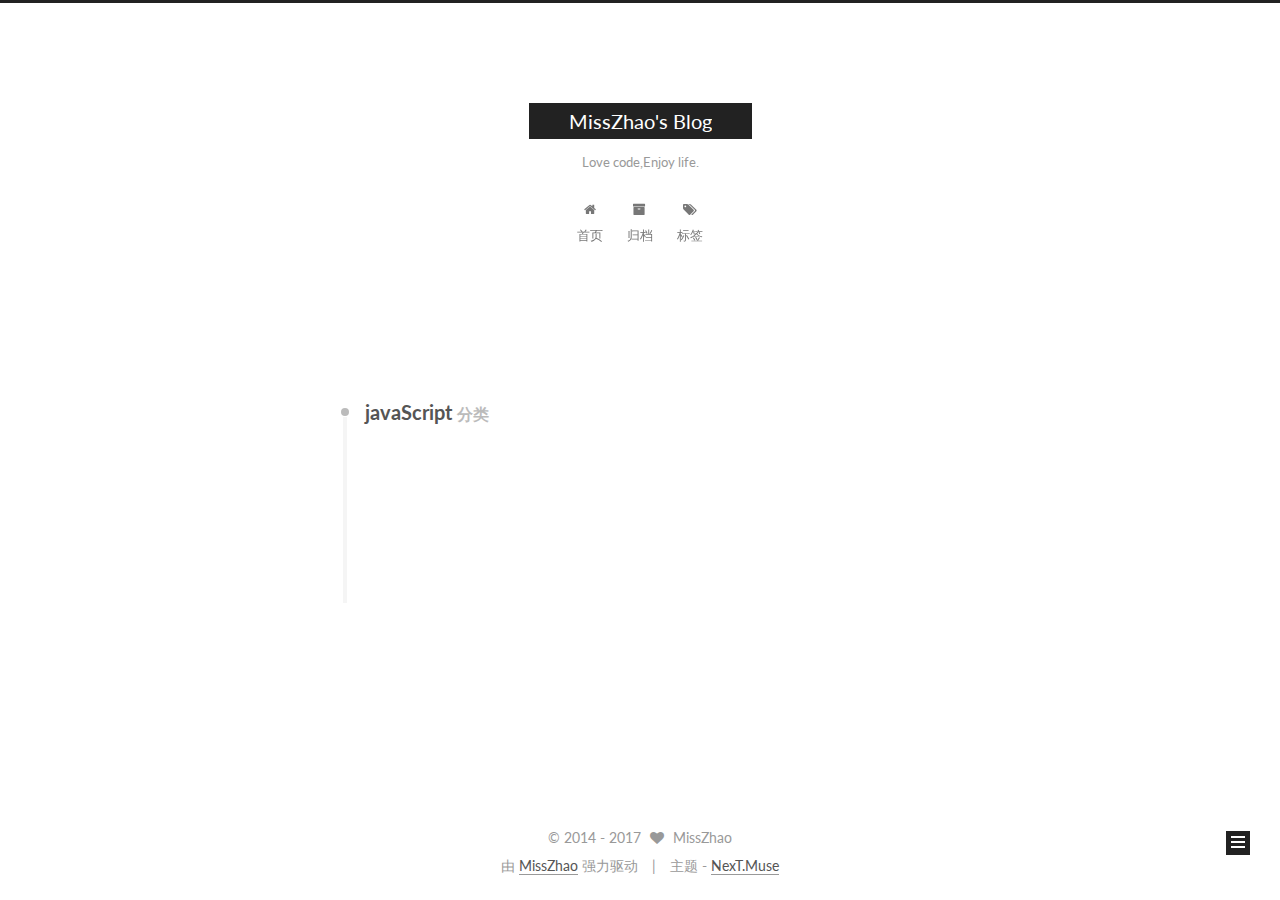
<file: categories/随笔/javaScript/index.html>
<!doctype html>



  


<html class="theme-next muse use-motion" lang="zh-Hans">
<head>
  <meta charset="UTF-8"/>
<meta http-equiv="X-UA-Compatible" content="IE=edge" />
<meta name="viewport" content="width=device-width, initial-scale=1, maximum-scale=1"/>



<meta http-equiv="Cache-Control" content="no-transform" />
<meta http-equiv="Cache-Control" content="no-siteapp" />















  
  
  <link href="/lib/fancybox/source/jquery.fancybox.css?v=2.1.5" rel="stylesheet" type="text/css" />




  
  
  
  

  
    
    
  

  

  

  

  

  
    
    
    <link href="//fonts.googleapis.com/css?family=Lato:300,300italic,400,400italic,700,700italic&subset=latin,latin-ext" rel="stylesheet" type="text/css">
  






<link href="/lib/font-awesome/css/font-awesome.min.css?v=4.6.2" rel="stylesheet" type="text/css" />

<link href="/css/main.css?v=5.1.0" rel="stylesheet" type="text/css" />


  <meta name="keywords" content="Hexo, NexT" />








  <link rel="shortcut icon" type="image/x-icon" href="/favicon.ico?v=5.1.0" />






<meta name="description" content="Love code,Enjoy life.">
<meta property="og:type" content="website">
<meta property="og:title" content="MissZhao&#39;s Blog">
<meta property="og:url" content="http://yoursite.com/categories/随笔/javaScript/index.html">
<meta property="og:site_name" content="MissZhao&#39;s Blog">
<meta property="og:description" content="Love code,Enjoy life.">
<meta name="twitter:card" content="summary">
<meta name="twitter:title" content="MissZhao&#39;s Blog">
<meta name="twitter:description" content="Love code,Enjoy life.">



<script type="text/javascript" id="hexo.configurations">
  var NexT = window.NexT || {};
  var CONFIG = {
    root: '/',
    scheme: 'Muse',
    sidebar: {"position":"left","display":"post","offset":12,"offset_float":0,"b2t":false,"scrollpercent":false},
    fancybox: true,
    motion: true,
    duoshuo: {
      userId: '0',
      author: '博主'
    },
    algolia: {
      applicationID: '',
      apiKey: '',
      indexName: '',
      hits: {"per_page":10},
      labels: {"input_placeholder":"Search for Posts","hits_empty":"We didn't find any results for the search: ${query}","hits_stats":"${hits} results found in ${time} ms"}
    }
  };
</script>



  <link rel="canonical" href="http://yoursite.com/categories/随笔/javaScript/"/>





  <title> 分类: javaScript | MissZhao's Blog </title>
</head>

<body itemscope itemtype="http://schema.org/WebPage" lang="zh-Hans">

  














  
  
    
  

  <div class="container sidebar-position-left  ">
    <div class="headband"></div>

    <header id="header" class="header" itemscope itemtype="http://schema.org/WPHeader">
      <div class="header-inner"><div class="site-brand-wrapper">
  <div class="site-meta ">
    

    <div class="custom-logo-site-title">
      <a href="/"  class="brand" rel="start">
        <span class="logo-line-before"><i></i></span>
        <span class="site-title">MissZhao's Blog</span>
        <span class="logo-line-after"><i></i></span>
      </a>
    </div>
      
        <p class="site-subtitle">Love code,Enjoy life.</p>
      
  </div>

  <div class="site-nav-toggle">
    <button>
      <span class="btn-bar"></span>
      <span class="btn-bar"></span>
      <span class="btn-bar"></span>
    </button>
  </div>
</div>

<nav class="site-nav">
  

  
    <ul id="menu" class="menu">
      
        
        <li class="menu-item menu-item-home">
          <a href="/" rel="section">
            
              <i class="menu-item-icon fa fa-fw fa-home"></i> <br />
            
            首页
          </a>
        </li>
      
        
        <li class="menu-item menu-item-archives">
          <a href="/archives" rel="section">
            
              <i class="menu-item-icon fa fa-fw fa-archive"></i> <br />
            
            归档
          </a>
        </li>
      
        
        <li class="menu-item menu-item-tags">
          <a href="/tags" rel="section">
            
              <i class="menu-item-icon fa fa-fw fa-tags"></i> <br />
            
            标签
          </a>
        </li>
      

      
    </ul>
  

  
</nav>



 </div>
    </header>

    <main id="main" class="main">
      <div class="main-inner">
        <div class="content-wrap">
          <div id="content" class="content">
            

  <section id="posts" class="posts-collapse">
    <div class="collection-title">
      <h2 >
        javaScript
        <small>分类</small>
      </h2>
    </div>

    
      

  <article class="post post-type-normal" itemscope itemtype="http://schema.org/Article">
    <header class="post-header">

      <h1 class="post-title">
        
            <a class="post-title-link" href="/2017/05/31/公钥和私钥/" itemprop="url">
              
                <span itemprop="name">公钥和私钥</span>
              
            </a>
        
      </h1>

      <div class="post-meta">
        <time class="post-time" itemprop="dateCreated"
              datetime="2017-05-31T17:29:56+08:00"
              content="2017-05-31" >
          05-31
        </time>
      </div>

    </header>
  </article>


    
      

  <article class="post post-type-normal" itemscope itemtype="http://schema.org/Article">
    <header class="post-header">

      <h1 class="post-title">
        
            <a class="post-title-link" href="/2017/05/31/JavaScript在循环中注册点击事件问题/" itemprop="url">
              
                <span itemprop="name">JavaScript在循环中注册点击事件问题</span>
              
            </a>
        
      </h1>

      <div class="post-meta">
        <time class="post-time" itemprop="dateCreated"
              datetime="2017-05-31T17:29:56+08:00"
              content="2017-05-31" >
          05-31
        </time>
      </div>

    </header>
  </article>


    
  </section>

  



          </div>
          


          

        </div>
        
          
  
  <div class="sidebar-toggle">
    <div class="sidebar-toggle-line-wrap">
      <span class="sidebar-toggle-line sidebar-toggle-line-first"></span>
      <span class="sidebar-toggle-line sidebar-toggle-line-middle"></span>
      <span class="sidebar-toggle-line sidebar-toggle-line-last"></span>
    </div>
  </div>

  <aside id="sidebar" class="sidebar">
    <div class="sidebar-inner">

      

      

      <section class="site-overview sidebar-panel sidebar-panel-active">
        <div class="site-author motion-element" itemprop="author" itemscope itemtype="http://schema.org/Person">
          <img class="site-author-image" itemprop="image"
               src="/images/avatar.gif"
               alt="MissZhao" />
          <p class="site-author-name" itemprop="name">MissZhao</p>
           
              <p class="site-description motion-element" itemprop="description">Love code,Enjoy life.</p>
          
        </div>
        <nav class="site-state motion-element">

          
            <div class="site-state-item site-state-posts">
              <a href="/archives">
                <span class="site-state-item-count">2</span>
                <span class="site-state-item-name">日志</span>
              </a>
            </div>
          

          
            
            
            <div class="site-state-item site-state-categories">
              
                <span class="site-state-item-count">2</span>
                <span class="site-state-item-name">分类</span>
              
            </div>
          

          
            
            
            <div class="site-state-item site-state-tags">
              
                <span class="site-state-item-count">2</span>
                <span class="site-state-item-name">标签</span>
              
            </div>
          

        </nav>

        

        <div class="links-of-author motion-element">
          
        </div>

        
        

        
        

        


      </section>

      

      

    </div>
  </aside>


        
      </div>
    </main>

    <footer id="footer" class="footer">
      <div class="footer-inner">
        <div class="copyright" >
  
  &copy;  2014 - 
  <span itemprop="copyrightYear">2017</span>
  <span class="with-love">
    <i class="fa fa-heart"></i>
  </span>
  <span class="author" itemprop="copyrightHolder">MissZhao</span>
</div>


<div class="powered-by">
  由 <a class="theme-link" href="mailto:ismisszhao@163.com">MissZhao</a> 强力驱动
</div>

<div class="theme-info">
  主题 -
  <a class="theme-link" href="https://github.com/iissnan/hexo-theme-next">
    NexT.Muse
  </a>
</div>


        

        
      </div>
    </footer>

    
      <div class="back-to-top">
        <i class="fa fa-arrow-up"></i>
        
      </div>
    

  </div>

  

<script type="text/javascript">
  if (Object.prototype.toString.call(window.Promise) !== '[object Function]') {
    window.Promise = null;
  }
</script>









  






  
  <script type="text/javascript" src="/lib/jquery/index.js?v=2.1.3"></script>

  
  <script type="text/javascript" src="/lib/fastclick/lib/fastclick.min.js?v=1.0.6"></script>

  
  <script type="text/javascript" src="/lib/jquery_lazyload/jquery.lazyload.js?v=1.9.7"></script>

  
  <script type="text/javascript" src="/lib/velocity/velocity.min.js?v=1.2.1"></script>

  
  <script type="text/javascript" src="/lib/velocity/velocity.ui.min.js?v=1.2.1"></script>

  
  <script type="text/javascript" src="/lib/fancybox/source/jquery.fancybox.pack.js?v=2.1.5"></script>


  


  <script type="text/javascript" src="/js/src/utils.js?v=5.1.0"></script>

  <script type="text/javascript" src="/js/src/motion.js?v=5.1.0"></script>



  
  

  

  


  <script type="text/javascript" src="/js/src/bootstrap.js?v=5.1.0"></script>



  


  




	





  





  





  






  





  

  

  

  

</body>
</html>
</file>
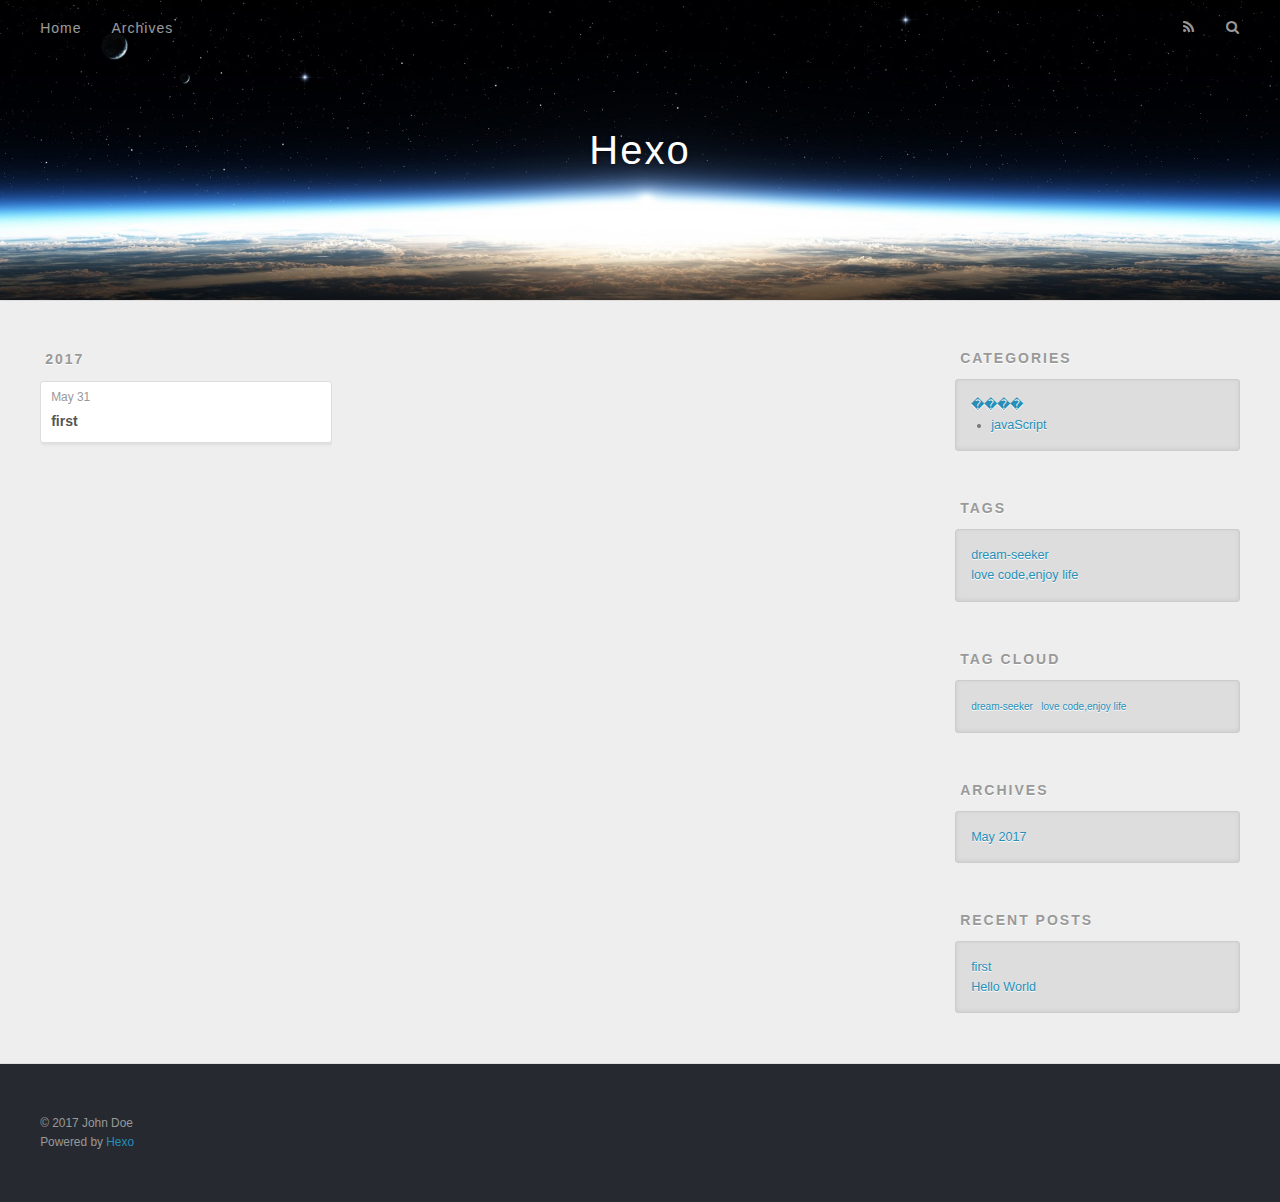
<file: categories/����/javaScript/index.html>
<!DOCTYPE html>
<html>
<head>
  <meta charset="utf-8">
  
  <title>Category: javaScript | Hexo</title>
  <meta name="viewport" content="width=device-width, initial-scale=1, maximum-scale=1">
  <meta property="og:type" content="website">
<meta property="og:title" content="Hexo">
<meta property="og:url" content="http://yoursite.com/categories/����/javaScript/index.html">
<meta property="og:site_name" content="Hexo">
<meta name="twitter:card" content="summary">
<meta name="twitter:title" content="Hexo">
  
    <link rel="alternate" href="/atom.xml" title="Hexo" type="application/atom+xml">
  
  
    <link rel="icon" href="/favicon.png">
  
  
    <link href="//fonts.googleapis.com/css?family=Source+Code+Pro" rel="stylesheet" type="text/css">
  
  <link rel="stylesheet" href="/css/style.css">
  

</head>

<body>
  <div id="container">
    <div id="wrap">
      <header id="header">
  <div id="banner"></div>
  <div id="header-outer" class="outer">
    <div id="header-title" class="inner">
      <h1 id="logo-wrap">
        <a href="/" id="logo">Hexo</a>
      </h1>
      
    </div>
    <div id="header-inner" class="inner">
      <nav id="main-nav">
        <a id="main-nav-toggle" class="nav-icon"></a>
        
          <a class="main-nav-link" href="/">Home</a>
        
          <a class="main-nav-link" href="/archives">Archives</a>
        
      </nav>
      <nav id="sub-nav">
        
          <a id="nav-rss-link" class="nav-icon" href="/atom.xml" title="RSS Feed"></a>
        
        <a id="nav-search-btn" class="nav-icon" title="Search"></a>
      </nav>
      <div id="search-form-wrap">
        <form action="//google.com/search" method="get" accept-charset="UTF-8" class="search-form"><input type="search" name="q" class="search-form-input" placeholder="Search"><button type="submit" class="search-form-submit">&#xF002;</button><input type="hidden" name="sitesearch" value="http://yoursite.com"></form>
      </div>
    </div>
  </div>
</header>
      <div class="outer">
        <section id="main">
  
  
    
    
      
      
      <section class="archives-wrap">
        <div class="archive-year-wrap">
          <a href="/archives/2017" class="archive-year">2017</a>
        </div>
        <div class="archives">
    
    <article class="archive-article archive-type-post">
  <div class="archive-article-inner">
    <header class="archive-article-header">
      <a href="/2017/05/31/first/" class="archive-article-date">
  <time datetime="2017-05-31T09:29:56.000Z" itemprop="datePublished">May 31</time>
</a>
      
  
    <h1 itemprop="name">
      <a class="archive-article-title" href="/2017/05/31/first/">first</a>
    </h1>
  

    </header>
  </div>
</article>
  
  
    </div></section>
  

</section>
        
          <aside id="sidebar">
  
    
  <div class="widget-wrap">
    <h3 class="widget-title">Categories</h3>
    <div class="widget">
      <ul class="category-list"><li class="category-list-item"><a class="category-list-link" href="/categories/����/">����</a><ul class="category-list-child"><li class="category-list-item"><a class="category-list-link" href="/categories/����/javaScript/">javaScript</a></li></ul></li></ul>
    </div>
  </div>


  
    
  <div class="widget-wrap">
    <h3 class="widget-title">Tags</h3>
    <div class="widget">
      <ul class="tag-list"><li class="tag-list-item"><a class="tag-list-link" href="/tags/dream-seeker/">dream-seeker</a></li><li class="tag-list-item"><a class="tag-list-link" href="/tags/love-code-enjoy-life/">love code,enjoy life</a></li></ul>
    </div>
  </div>


  
    
  <div class="widget-wrap">
    <h3 class="widget-title">Tag Cloud</h3>
    <div class="widget tagcloud">
      <a href="/tags/dream-seeker/" style="font-size: 10px;">dream-seeker</a> <a href="/tags/love-code-enjoy-life/" style="font-size: 10px;">love code,enjoy life</a>
    </div>
  </div>

  
    
  <div class="widget-wrap">
    <h3 class="widget-title">Archives</h3>
    <div class="widget">
      <ul class="archive-list"><li class="archive-list-item"><a class="archive-list-link" href="/archives/2017/05/">May 2017</a></li></ul>
    </div>
  </div>


  
    
  <div class="widget-wrap">
    <h3 class="widget-title">Recent Posts</h3>
    <div class="widget">
      <ul>
        
          <li>
            <a href="/2017/05/31/first/">first</a>
          </li>
        
          <li>
            <a href="/2017/05/31/hello-world/">Hello World</a>
          </li>
        
      </ul>
    </div>
  </div>

  
</aside>
        
      </div>
      <footer id="footer">
  
  <div class="outer">
    <div id="footer-info" class="inner">
      &copy; 2017 John Doe<br>
      Powered by <a href="http://hexo.io/" target="_blank">Hexo</a>
    </div>
  </div>
</footer>
    </div>
    <nav id="mobile-nav">
  
    <a href="/" class="mobile-nav-link">Home</a>
  
    <a href="/archives" class="mobile-nav-link">Archives</a>
  
</nav>
    

<script src="//ajax.googleapis.com/ajax/libs/jquery/2.0.3/jquery.min.js"></script>


  <link rel="stylesheet" href="/fancybox/jquery.fancybox.css">
  <script src="/fancybox/jquery.fancybox.pack.js"></script>


<script src="/js/script.js"></script>

  </div>
</body>
</html>
</file>
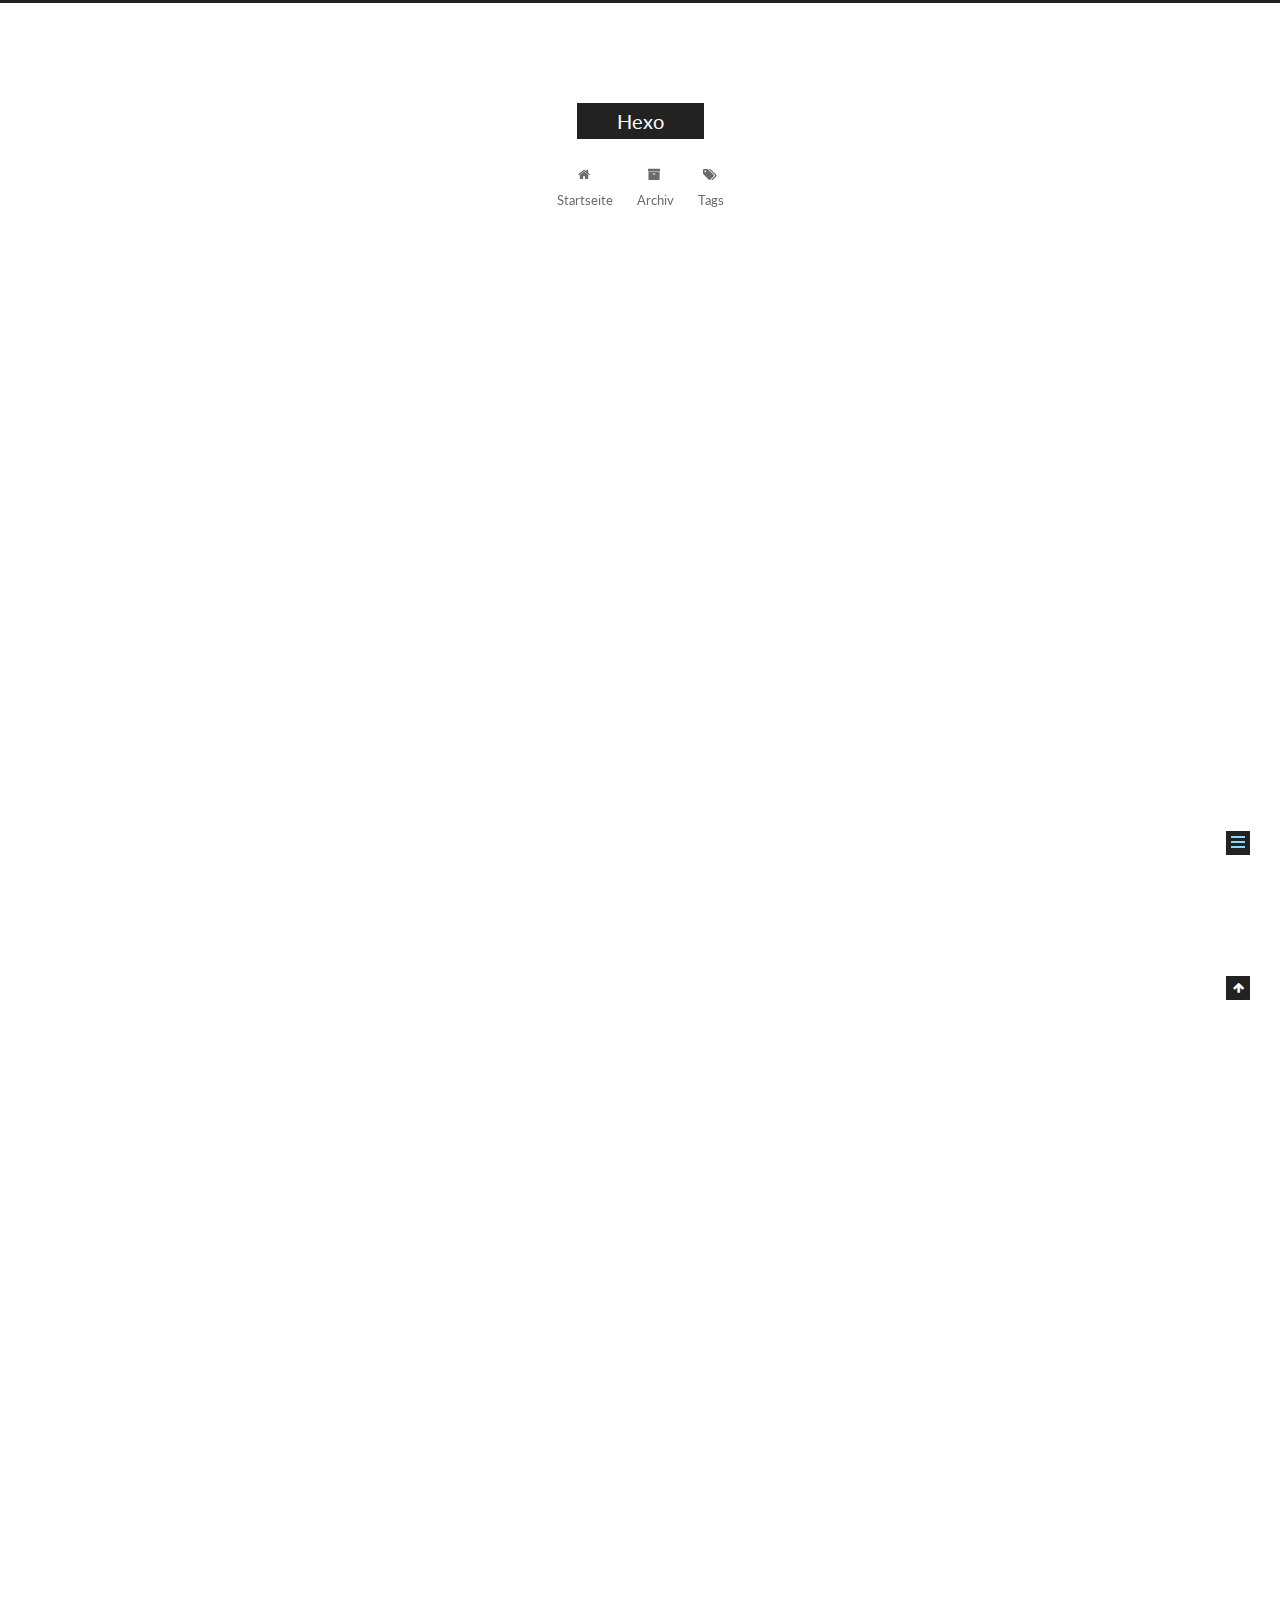
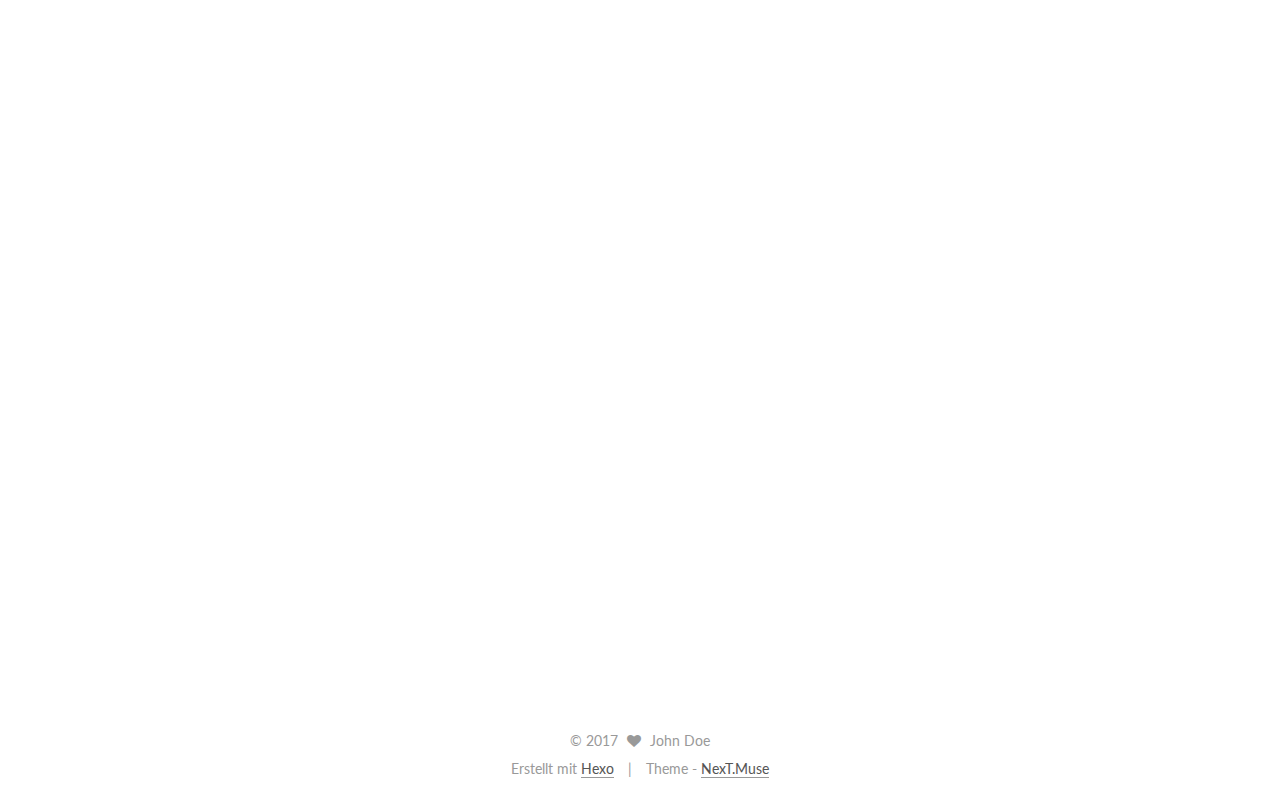
<file: 2017/05/31/first/index.html>
<!doctype html>



  


<html class="theme-next muse use-motion" lang="">
<head>
  <meta charset="UTF-8"/>
<meta http-equiv="X-UA-Compatible" content="IE=edge" />
<meta name="viewport" content="width=device-width, initial-scale=1, maximum-scale=1"/>



<meta http-equiv="Cache-Control" content="no-transform" />
<meta http-equiv="Cache-Control" content="no-siteapp" />















  
  
  <link href="/lib/fancybox/source/jquery.fancybox.css?v=2.1.5" rel="stylesheet" type="text/css" />




  
  
  
  

  
    
    
  

  

  

  

  

  
    
    
    <link href="//fonts.googleapis.com/css?family=Lato:300,300italic,400,400italic,700,700italic&subset=latin,latin-ext" rel="stylesheet" type="text/css">
  






<link href="/lib/font-awesome/css/font-awesome.min.css?v=4.6.2" rel="stylesheet" type="text/css" />

<link href="/css/main.css?v=5.1.0" rel="stylesheet" type="text/css" />


  <meta name="keywords" content="dream-seeker,love code,enjoy life," />








  <link rel="shortcut icon" type="image/x-icon" href="/favicon.ico?v=5.1.0" />






<meta name="description" content="在循环中注册点击事件问题123456789101112131415161718192021222324&amp;lt;!doctype html&amp;gt;&amp;lt;html lang=&quot;en&quot;&amp;gt;&amp;lt;head&amp;gt;    &amp;lt;meta charset=&quot;UTF-8&quot;&amp;gt;    &amp;lt;title&amp;gt;循环中注册点击事件问题&amp;lt;/title&amp;gt;    &amp;lt;style&amp;gt;">
<meta name="keywords" content="dream-seeker,love code,enjoy life">
<meta property="og:type" content="article">
<meta property="og:title" content="first">
<meta property="og:url" content="http://yoursite.com/2017/05/31/first/index.html">
<meta property="og:site_name" content="Hexo">
<meta property="og:description" content="在循环中注册点击事件问题123456789101112131415161718192021222324&amp;lt;!doctype html&amp;gt;&amp;lt;html lang=&quot;en&quot;&amp;gt;&amp;lt;head&amp;gt;    &amp;lt;meta charset=&quot;UTF-8&quot;&amp;gt;    &amp;lt;title&amp;gt;循环中注册点击事件问题&amp;lt;/title&amp;gt;    &amp;lt;style&amp;gt;">
<meta property="og:updated_time" content="2017-05-31T13:20:57.031Z">
<meta name="twitter:card" content="summary">
<meta name="twitter:title" content="first">
<meta name="twitter:description" content="在循环中注册点击事件问题123456789101112131415161718192021222324&amp;lt;!doctype html&amp;gt;&amp;lt;html lang=&quot;en&quot;&amp;gt;&amp;lt;head&amp;gt;    &amp;lt;meta charset=&quot;UTF-8&quot;&amp;gt;    &amp;lt;title&amp;gt;循环中注册点击事件问题&amp;lt;/title&amp;gt;    &amp;lt;style&amp;gt;">



<script type="text/javascript" id="hexo.configurations">
  var NexT = window.NexT || {};
  var CONFIG = {
    root: '/',
    scheme: 'Muse',
    sidebar: {"position":"left","display":"post","offset":12,"offset_float":0,"b2t":false,"scrollpercent":false},
    fancybox: true,
    motion: true,
    duoshuo: {
      userId: '0',
      author: 'Author'
    },
    algolia: {
      applicationID: '',
      apiKey: '',
      indexName: '',
      hits: {"per_page":10},
      labels: {"input_placeholder":"Search for Posts","hits_empty":"We didn't find any results for the search: ${query}","hits_stats":"${hits} results found in ${time} ms"}
    }
  };
</script>



  <link rel="canonical" href="http://yoursite.com/2017/05/31/first/"/>





  <title> first | Hexo </title>
</head>

<body itemscope itemtype="http://schema.org/WebPage" lang="">

  














  
  
    
  

  <div class="container sidebar-position-left page-post-detail ">
    <div class="headband"></div>

    <header id="header" class="header" itemscope itemtype="http://schema.org/WPHeader">
      <div class="header-inner"><div class="site-brand-wrapper">
  <div class="site-meta ">
    

    <div class="custom-logo-site-title">
      <a href="/"  class="brand" rel="start">
        <span class="logo-line-before"><i></i></span>
        <span class="site-title">Hexo</span>
        <span class="logo-line-after"><i></i></span>
      </a>
    </div>
      
        <p class="site-subtitle"></p>
      
  </div>

  <div class="site-nav-toggle">
    <button>
      <span class="btn-bar"></span>
      <span class="btn-bar"></span>
      <span class="btn-bar"></span>
    </button>
  </div>
</div>

<nav class="site-nav">
  

  
    <ul id="menu" class="menu">
      
        
        <li class="menu-item menu-item-home">
          <a href="/" rel="section">
            
              <i class="menu-item-icon fa fa-fw fa-home"></i> <br />
            
            Startseite
          </a>
        </li>
      
        
        <li class="menu-item menu-item-archives">
          <a href="/archives" rel="section">
            
              <i class="menu-item-icon fa fa-fw fa-archive"></i> <br />
            
            Archiv
          </a>
        </li>
      
        
        <li class="menu-item menu-item-tags">
          <a href="/tags" rel="section">
            
              <i class="menu-item-icon fa fa-fw fa-tags"></i> <br />
            
            Tags
          </a>
        </li>
      

      
    </ul>
  

  
</nav>



 </div>
    </header>

    <main id="main" class="main">
      <div class="main-inner">
        <div class="content-wrap">
          <div id="content" class="content">
            

  <div id="posts" class="posts-expand">
    

  

  
  
  

  <article class="post post-type-normal " itemscope itemtype="http://schema.org/Article">
    <link itemprop="mainEntityOfPage" href="http://yoursite.com/2017/05/31/first/">

    <span hidden itemprop="author" itemscope itemtype="http://schema.org/Person">
      <meta itemprop="name" content="John Doe">
      <meta itemprop="description" content="">
      <meta itemprop="image" content="/images/avatar.gif">
    </span>

    <span hidden itemprop="publisher" itemscope itemtype="http://schema.org/Organization">
      <meta itemprop="name" content="Hexo">
    </span>

    
      <header class="post-header">

        
        
          <h1 class="post-title" itemprop="name headline">
            
            
              
                first
              
            
          </h1>
        

        <div class="post-meta">
          <span class="post-time">
            
              <span class="post-meta-item-icon">
                <i class="fa fa-calendar-o"></i>
              </span>
              
                <span class="post-meta-item-text">Veröffentlicht am</span>
              
              <time title="Post created" itemprop="dateCreated datePublished" datetime="2017-05-31T17:29:56+08:00">
                2017-05-31
              </time>
            

            

            
          </span>

          
            <span class="post-category" >
            
              <span class="post-meta-divider">|</span>
            
              <span class="post-meta-item-icon">
                <i class="fa fa-folder-o"></i>
              </span>
              
                <span class="post-meta-item-text">in</span>
              
              
                <span itemprop="about" itemscope itemtype="http://schema.org/Thing">
                  <a href="/categories/随笔/" itemprop="url" rel="index">
                    <span itemprop="name">随笔</span>
                  </a>
                </span>

                
                
                  . 
                
              
                <span itemprop="about" itemscope itemtype="http://schema.org/Thing">
                  <a href="/categories/随笔/javaScript/" itemprop="url" rel="index">
                    <span itemprop="name">javaScript</span>
                  </a>
                </span>

                
                
              
            </span>
          

          
            
          

          
          

          

          

          

        </div>
      </header>
    


    <div class="post-body" itemprop="articleBody">

      
      

      
        <h2 id="在循环中注册点击事件问题"><a href="#在循环中注册点击事件问题" class="headerlink" title="在循环中注册点击事件问题"></a>在循环中注册点击事件问题</h2><figure class="highlight js"><table><tr><td class="gutter"><pre><div class="line">1</div><div class="line">2</div><div class="line">3</div><div class="line">4</div><div class="line">5</div><div class="line">6</div><div class="line">7</div><div class="line">8</div><div class="line">9</div><div class="line">10</div><div class="line">11</div><div class="line">12</div><div class="line">13</div><div class="line">14</div><div class="line">15</div><div class="line">16</div><div class="line">17</div><div class="line">18</div><div class="line">19</div><div class="line">20</div><div class="line">21</div><div class="line">22</div><div class="line">23</div><div class="line">24</div></pre></td><td class="code"><pre><div class="line">&lt;!doctype html&gt;</div><div class="line">&lt;html lang="en"&gt;</div><div class="line">&lt;head&gt;</div><div class="line">    &lt;meta charset="UTF-8"&gt;</div><div class="line">    &lt;title&gt;循环中注册点击事件问题&lt;/title&gt;</div><div class="line">    &lt;style&gt;</div><div class="line">        div &#123;</div><div class="line">               width: 300px;</div><div class="line">               height: 40px;</div><div class="line">               background-color: deepskyblue;</div><div class="line">               margin-bottom:3px ;</div><div class="line">               text-align: center;</div><div class="line">               line-height: 40px;</div><div class="line">            &#125;</div><div class="line">    &lt;/style&gt;</div><div class="line">&lt;/head&gt;</div><div class="line">&lt;body&gt;</div><div class="line">&lt;div&gt;我是第1个盒子&lt;/div&gt;</div><div class="line">&lt;div&gt;我是第2个盒子&lt;/div&gt;</div><div class="line">&lt;div&gt;我是第3个盒子&lt;/div&gt;</div><div class="line">&lt;div&gt;我是第4个盒子&lt;/div&gt;</div><div class="line">&lt;div&gt;我是第5个盒子&lt;/div&gt;</div><div class="line">&lt;/body&gt;</div><div class="line">&lt;/html&gt;</div></pre></td></tr></table></figure>
<p>1、给标签自定义属性解决（推荐）<br><figure class="highlight js"><table><tr><td class="gutter"><pre><div class="line">1</div><div class="line">2</div><div class="line">3</div><div class="line">4</div><div class="line">5</div><div class="line">6</div><div class="line">7</div></pre></td><td class="code"><pre><div class="line"><span class="keyword">var</span> divs = <span class="built_in">document</span>.getElementsByTagName(<span class="string">"div"</span>);<span class="comment">//获取dom元素</span></div><div class="line"><span class="keyword">for</span> (<span class="keyword">var</span> i = <span class="number">0</span>; i &lt; divs.length; i++) &#123;</div><div class="line">        divs[i].index = i;</div><div class="line">        divs[i].onclick = <span class="function"><span class="keyword">function</span> (<span class="params"></span>) </span>&#123;</div><div class="line">            <span class="built_in">console</span>.log(<span class="keyword">this</span>.index);</div><div class="line">        &#125;</div><div class="line">    &#125;</div></pre></td></tr></table></figure></p>
<p>2、使用立即执行函数表达式解决<br><figure class="highlight js"><table><tr><td class="gutter"><pre><div class="line">1</div><div class="line">2</div><div class="line">3</div><div class="line">4</div><div class="line">5</div><div class="line">6</div><div class="line">7</div><div class="line">8</div></pre></td><td class="code"><pre><div class="line"><span class="keyword">var</span> divs = <span class="built_in">document</span>.getElementsByTagName(<span class="string">"div"</span>);<span class="comment">//获取dom元素</span></div><div class="line"><span class="keyword">for</span> (<span class="keyword">var</span> i = <span class="number">0</span>; i &lt; divs.length; i++) &#123;</div><div class="line">       divs[i].onclick = (<span class="function"><span class="keyword">function</span> (<span class="params">j</span>) </span>&#123;</div><div class="line">           <span class="keyword">return</span> <span class="function"><span class="keyword">function</span> (<span class="params"></span>) </span>&#123;</div><div class="line">               <span class="built_in">console</span>.log(j);</div><div class="line">           &#125;</div><div class="line">       &#125;)(i)</div><div class="line">   &#125;</div></pre></td></tr></table></figure></p>
<p>3、使用闭包解决（有性能问题，不推荐）<br><figure class="highlight js"><table><tr><td class="gutter"><pre><div class="line">1</div><div class="line">2</div><div class="line">3</div><div class="line">4</div><div class="line">5</div><div class="line">6</div><div class="line">7</div><div class="line">8</div><div class="line">9</div><div class="line">10</div><div class="line">11</div></pre></td><td class="code"><pre><div class="line"><span class="keyword">var</span> divs = <span class="built_in">document</span>.getElementsByTagName(<span class="string">"div"</span>);<span class="comment">//获取dom元素</span></div><div class="line"><span class="keyword">for</span> (<span class="keyword">var</span> i = <span class="number">0</span>; i &lt; divs.length; i++) &#123;</div><div class="line">        <span class="function"><span class="keyword">function</span> <span class="title">outer</span>(<span class="params"></span>) </span>&#123;</div><div class="line">            <span class="keyword">var</span> j = i;</div><div class="line">            <span class="function"><span class="keyword">function</span> <span class="title">inner</span>(<span class="params"></span>) </span>&#123;</div><div class="line">                <span class="built_in">console</span>.log(j);</div><div class="line">            &#125;</div><div class="line">            <span class="keyword">return</span> inner;</div><div class="line">        &#125;;</div><div class="line">        divs[i].onclick = outer();</div><div class="line">    &#125;</div></pre></td></tr></table></figure></p>
<p>以上代码看起来虽然复杂，但清晰。以下是化简后的代码<br><figure class="highlight js"><table><tr><td class="gutter"><pre><div class="line">1</div><div class="line">2</div><div class="line">3</div><div class="line">4</div><div class="line">5</div><div class="line">6</div><div class="line">7</div></pre></td><td class="code"><pre><div class="line"><span class="keyword">for</span> (<span class="keyword">var</span> i = <span class="number">0</span>; i &lt; divs.length; i++) &#123;</div><div class="line">    divs[i].onclick = <span class="function"><span class="keyword">function</span> (<span class="params">j</span>) </span>&#123;</div><div class="line">        <span class="keyword">return</span> <span class="function"><span class="keyword">function</span> (<span class="params"></span>) </span>&#123;</div><div class="line">            <span class="built_in">console</span>.log(j);</div><div class="line">        &#125;;</div><div class="line">    &#125;(i);</div><div class="line">&#125;</div></pre></td></tr></table></figure></p>

      
    </div>

    <div>
      
        

      
    </div>

    <div>
      
        

      
    </div>

    <div>
      
        

      
    </div>

    <footer class="post-footer">
      
        <div class="post-tags">
          
            <a href="/tags/dream-seeker/" rel="tag"># dream-seeker</a>
          
            <a href="/tags/love-code-enjoy-life/" rel="tag"># love code,enjoy life</a>
          
        </div>
      

      
        
      

      
        <div class="post-nav">
          <div class="post-nav-next post-nav-item">
            
              <a href="/2017/05/31/second/" rel="next" title="first">
                <i class="fa fa-chevron-left"></i> first
              </a>
            
          </div>

          <span class="post-nav-divider"></span>

          <div class="post-nav-prev post-nav-item">
            
          </div>
        </div>
      

      
      
    </footer>
  </article>



    <div class="post-spread">
      
    </div>
  </div>


          </div>
          


          
  <div class="comments" id="comments">
    
  </div>


        </div>
        
          
  
  <div class="sidebar-toggle">
    <div class="sidebar-toggle-line-wrap">
      <span class="sidebar-toggle-line sidebar-toggle-line-first"></span>
      <span class="sidebar-toggle-line sidebar-toggle-line-middle"></span>
      <span class="sidebar-toggle-line sidebar-toggle-line-last"></span>
    </div>
  </div>

  <aside id="sidebar" class="sidebar">
    <div class="sidebar-inner">

      

      
        <ul class="sidebar-nav motion-element">
          <li class="sidebar-nav-toc sidebar-nav-active" data-target="post-toc-wrap" >
            Inhaltsverzeichnis
          </li>
          <li class="sidebar-nav-overview" data-target="site-overview">
            Übersicht
          </li>
        </ul>
      

      <section class="site-overview sidebar-panel">
        <div class="site-author motion-element" itemprop="author" itemscope itemtype="http://schema.org/Person">
          <img class="site-author-image" itemprop="image"
               src="/images/avatar.gif"
               alt="John Doe" />
          <p class="site-author-name" itemprop="name">John Doe</p>
           
              <p class="site-description motion-element" itemprop="description"></p>
          
        </div>
        <nav class="site-state motion-element">

          
            <div class="site-state-item site-state-posts">
              <a href="/archives">
                <span class="site-state-item-count">2</span>
                <span class="site-state-item-name">Artikel</span>
              </a>
            </div>
          

          
            
            
            <div class="site-state-item site-state-categories">
              
                <span class="site-state-item-count">2</span>
                <span class="site-state-item-name">Kategorien</span>
              
            </div>
          

          
            
            
            <div class="site-state-item site-state-tags">
              
                <span class="site-state-item-count">2</span>
                <span class="site-state-item-name">Tags</span>
              
            </div>
          

        </nav>

        

        <div class="links-of-author motion-element">
          
        </div>

        
        

        
        

        


      </section>

      
      <!--noindex-->
        <section class="post-toc-wrap motion-element sidebar-panel sidebar-panel-active">
          <div class="post-toc">

            
              
            

            
              <div class="post-toc-content"><ol class="nav"><li class="nav-item nav-level-2"><a class="nav-link" href="#在循环中注册点击事件问题"><span class="nav-number">1.</span> <span class="nav-text">在循环中注册点击事件问题</span></a></li></ol></div>
            

          </div>
        </section>
      <!--/noindex-->
      

      

    </div>
  </aside>


        
      </div>
    </main>

    <footer id="footer" class="footer">
      <div class="footer-inner">
        <div class="copyright" >
  
  &copy; 
  <span itemprop="copyrightYear">2017</span>
  <span class="with-love">
    <i class="fa fa-heart"></i>
  </span>
  <span class="author" itemprop="copyrightHolder">John Doe</span>
</div>


<div class="powered-by">
  Erstellt mit  <a class="theme-link" href="https://hexo.io">Hexo</a>
</div>

<div class="theme-info">
  Theme -
  <a class="theme-link" href="https://github.com/iissnan/hexo-theme-next">
    NexT.Muse
  </a>
</div>


        

        
      </div>
    </footer>

    
      <div class="back-to-top">
        <i class="fa fa-arrow-up"></i>
        
      </div>
    

  </div>

  

<script type="text/javascript">
  if (Object.prototype.toString.call(window.Promise) !== '[object Function]') {
    window.Promise = null;
  }
</script>









  






  
  <script type="text/javascript" src="/lib/jquery/index.js?v=2.1.3"></script>

  
  <script type="text/javascript" src="/lib/fastclick/lib/fastclick.min.js?v=1.0.6"></script>

  
  <script type="text/javascript" src="/lib/jquery_lazyload/jquery.lazyload.js?v=1.9.7"></script>

  
  <script type="text/javascript" src="/lib/velocity/velocity.min.js?v=1.2.1"></script>

  
  <script type="text/javascript" src="/lib/velocity/velocity.ui.min.js?v=1.2.1"></script>

  
  <script type="text/javascript" src="/lib/fancybox/source/jquery.fancybox.pack.js?v=2.1.5"></script>


  


  <script type="text/javascript" src="/js/src/utils.js?v=5.1.0"></script>

  <script type="text/javascript" src="/js/src/motion.js?v=5.1.0"></script>



  
  

  
  <script type="text/javascript" src="/js/src/scrollspy.js?v=5.1.0"></script>
<script type="text/javascript" src="/js/src/post-details.js?v=5.1.0"></script>



  


  <script type="text/javascript" src="/js/src/bootstrap.js?v=5.1.0"></script>



  


  




	





  





  





  






  





  

  

  

  

</body>
</html>
</file>
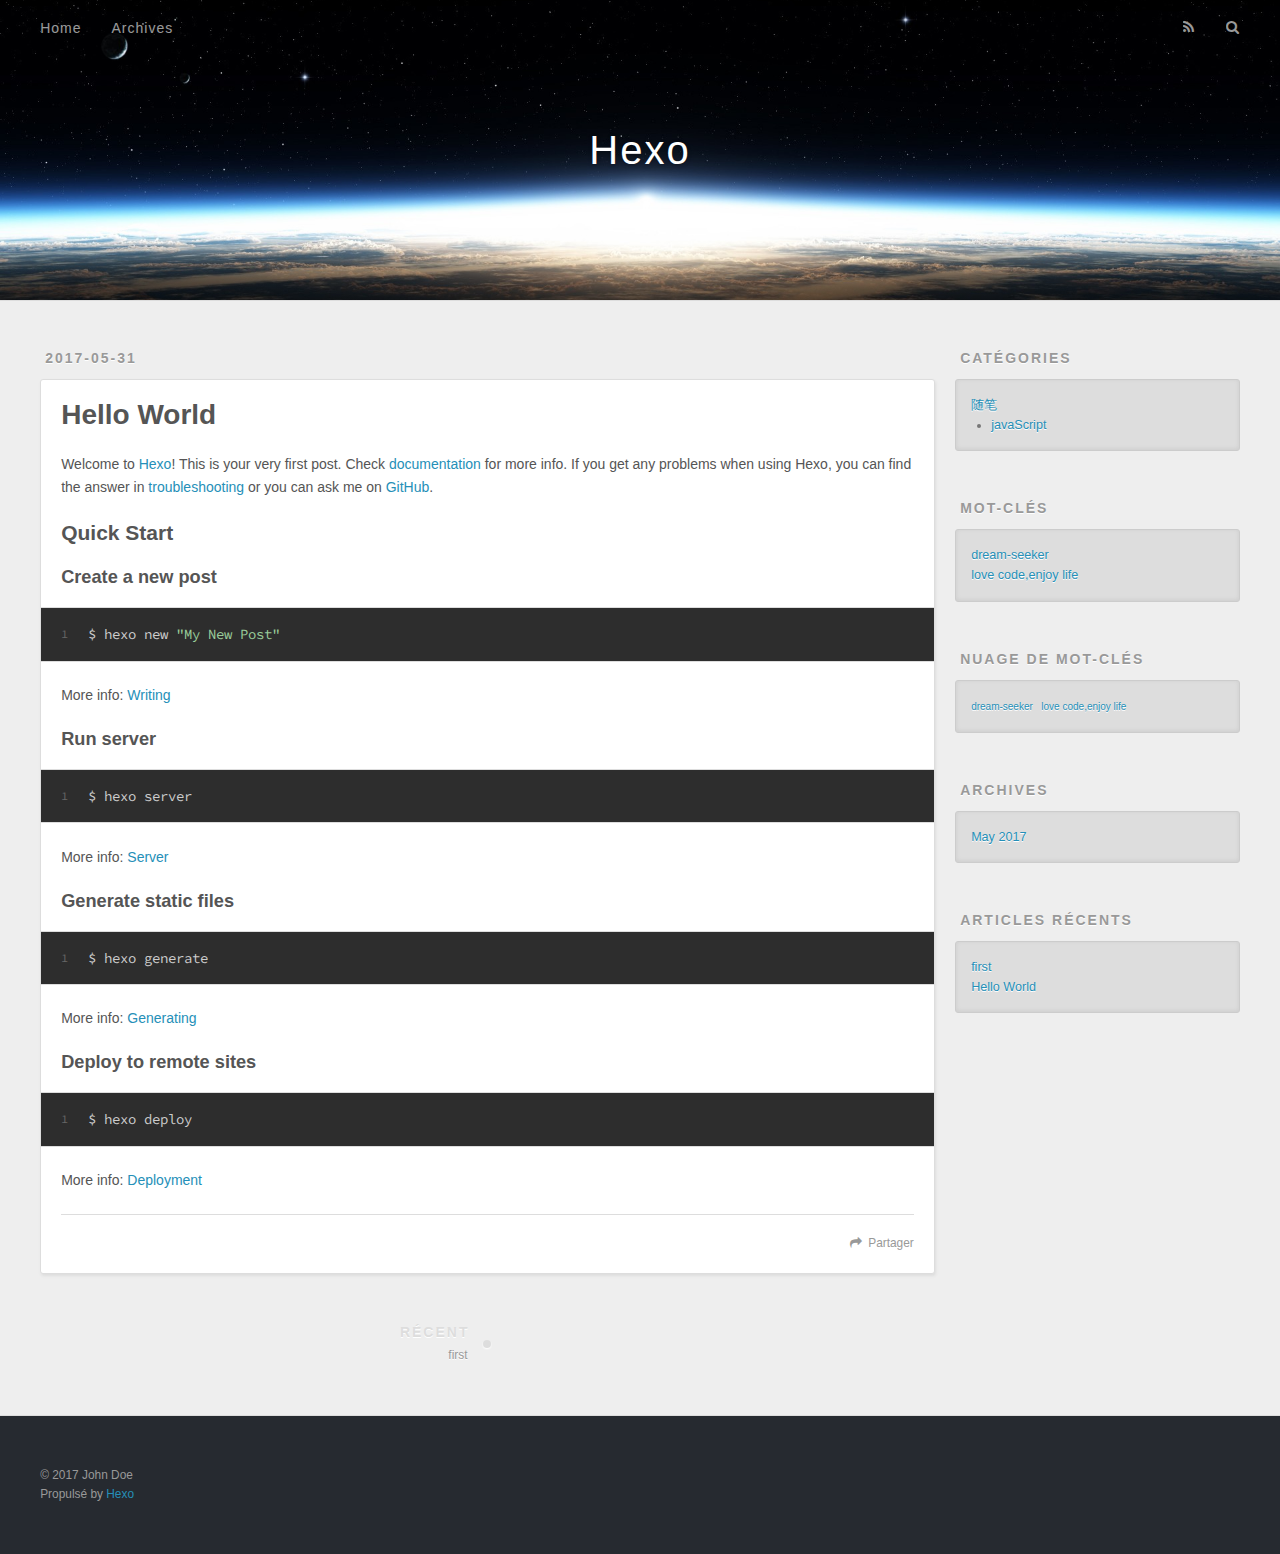
<file: 2017/05/31/hello-world/index.html>
<!DOCTYPE html>
<html>
<head>
  <meta charset="utf-8">
  
  <title>Hello World | Hexo</title>
  <meta name="viewport" content="width=device-width, initial-scale=1, maximum-scale=1">
  <meta name="description" content="Welcome to Hexo! This is your very first post. Check documentation for more info. If you get any problems when using Hexo, you can find the answer in troubleshooting or you can ask me on GitHub. Quick">
<meta property="og:type" content="article">
<meta property="og:title" content="Hello World">
<meta property="og:url" content="http://yoursite.com/2017/05/31/hello-world/index.html">
<meta property="og:site_name" content="Hexo">
<meta property="og:description" content="Welcome to Hexo! This is your very first post. Check documentation for more info. If you get any problems when using Hexo, you can find the answer in troubleshooting or you can ask me on GitHub. Quick">
<meta property="og:updated_time" content="2017-05-31T06:50:37.367Z">
<meta name="twitter:card" content="summary">
<meta name="twitter:title" content="Hello World">
<meta name="twitter:description" content="Welcome to Hexo! This is your very first post. Check documentation for more info. If you get any problems when using Hexo, you can find the answer in troubleshooting or you can ask me on GitHub. Quick">
  
    <link rel="alternate" href="/atom.xml" title="Hexo" type="application/atom+xml">
  
  
    <link rel="icon" href="/favicon.png">
  
  
    <link href="//fonts.googleapis.com/css?family=Source+Code+Pro" rel="stylesheet" type="text/css">
  
  <link rel="stylesheet" href="/css/style.css">
  

</head>

<body>
  <div id="container">
    <div id="wrap">
      <header id="header">
  <div id="banner"></div>
  <div id="header-outer" class="outer">
    <div id="header-title" class="inner">
      <h1 id="logo-wrap">
        <a href="/" id="logo">Hexo</a>
      </h1>
      
    </div>
    <div id="header-inner" class="inner">
      <nav id="main-nav">
        <a id="main-nav-toggle" class="nav-icon"></a>
        
          <a class="main-nav-link" href="/">Home</a>
        
          <a class="main-nav-link" href="/archives">Archives</a>
        
      </nav>
      <nav id="sub-nav">
        
          <a id="nav-rss-link" class="nav-icon" href="/atom.xml" title="Flux RSS"></a>
        
        <a id="nav-search-btn" class="nav-icon" title="Rechercher"></a>
      </nav>
      <div id="search-form-wrap">
        <form action="//google.com/search" method="get" accept-charset="UTF-8" class="search-form"><input type="search" name="q" class="search-form-input" placeholder="Search"><button type="submit" class="search-form-submit">&#xF002;</button><input type="hidden" name="sitesearch" value="http://yoursite.com"></form>
      </div>
    </div>
  </div>
</header>
      <div class="outer">
        <section id="main"><article id="post-hello-world" class="article article-type-post" itemscope itemprop="blogPost">
  <div class="article-meta">
    <a href="/2017/05/31/hello-world/" class="article-date">
  <time datetime="2017-05-31T06:50:37.361Z" itemprop="datePublished">2017-05-31</time>
</a>
    
  </div>
  <div class="article-inner">
    
    
      <header class="article-header">
        
  
    <h1 class="article-title" itemprop="name">
      Hello World
    </h1>
  

      </header>
    
    <div class="article-entry" itemprop="articleBody">
      
        <p>Welcome to <a href="https://hexo.io/" target="_blank" rel="external">Hexo</a>! This is your very first post. Check <a href="https://hexo.io/docs/" target="_blank" rel="external">documentation</a> for more info. If you get any problems when using Hexo, you can find the answer in <a href="https://hexo.io/docs/troubleshooting.html" target="_blank" rel="external">troubleshooting</a> or you can ask me on <a href="https://github.com/hexojs/hexo/issues" target="_blank" rel="external">GitHub</a>.</p>
<h2 id="Quick-Start"><a href="#Quick-Start" class="headerlink" title="Quick Start"></a>Quick Start</h2><h3 id="Create-a-new-post"><a href="#Create-a-new-post" class="headerlink" title="Create a new post"></a>Create a new post</h3><figure class="highlight bash"><table><tr><td class="gutter"><pre><div class="line">1</div></pre></td><td class="code"><pre><div class="line">$ hexo new <span class="string">"My New Post"</span></div></pre></td></tr></table></figure>
<p>More info: <a href="https://hexo.io/docs/writing.html" target="_blank" rel="external">Writing</a></p>
<h3 id="Run-server"><a href="#Run-server" class="headerlink" title="Run server"></a>Run server</h3><figure class="highlight bash"><table><tr><td class="gutter"><pre><div class="line">1</div></pre></td><td class="code"><pre><div class="line">$ hexo server</div></pre></td></tr></table></figure>
<p>More info: <a href="https://hexo.io/docs/server.html" target="_blank" rel="external">Server</a></p>
<h3 id="Generate-static-files"><a href="#Generate-static-files" class="headerlink" title="Generate static files"></a>Generate static files</h3><figure class="highlight bash"><table><tr><td class="gutter"><pre><div class="line">1</div></pre></td><td class="code"><pre><div class="line">$ hexo generate</div></pre></td></tr></table></figure>
<p>More info: <a href="https://hexo.io/docs/generating.html" target="_blank" rel="external">Generating</a></p>
<h3 id="Deploy-to-remote-sites"><a href="#Deploy-to-remote-sites" class="headerlink" title="Deploy to remote sites"></a>Deploy to remote sites</h3><figure class="highlight bash"><table><tr><td class="gutter"><pre><div class="line">1</div></pre></td><td class="code"><pre><div class="line">$ hexo deploy</div></pre></td></tr></table></figure>
<p>More info: <a href="https://hexo.io/docs/deployment.html" target="_blank" rel="external">Deployment</a></p>

      
    </div>
    <footer class="article-footer">
      <a data-url="http://yoursite.com/2017/05/31/hello-world/" data-id="cj3d0tjyi0001s0t9hszb2ftx" class="article-share-link">Partager</a>
      
      
    </footer>
  </div>
  
    
<nav id="article-nav">
  
    <a href="/2017/05/31/first/" id="article-nav-newer" class="article-nav-link-wrap">
      <strong class="article-nav-caption">Récent</strong>
      <div class="article-nav-title">
        
          first
        
      </div>
    </a>
  
  
</nav>

  
</article>

</section>
        
          <aside id="sidebar">
  
    
  <div class="widget-wrap">
    <h3 class="widget-title">Catégories</h3>
    <div class="widget">
      <ul class="category-list"><li class="category-list-item"><a class="category-list-link" href="/categories/随笔/">随笔</a><ul class="category-list-child"><li class="category-list-item"><a class="category-list-link" href="/categories/随笔/javaScript/">javaScript</a></li></ul></li></ul>
    </div>
  </div>


  
    
  <div class="widget-wrap">
    <h3 class="widget-title">Mot-clés</h3>
    <div class="widget">
      <ul class="tag-list"><li class="tag-list-item"><a class="tag-list-link" href="/tags/dream-seeker/">dream-seeker</a></li><li class="tag-list-item"><a class="tag-list-link" href="/tags/love-code-enjoy-life/">love code,enjoy life</a></li></ul>
    </div>
  </div>


  
    
  <div class="widget-wrap">
    <h3 class="widget-title">Nuage de mot-clés</h3>
    <div class="widget tagcloud">
      <a href="/tags/dream-seeker/" style="font-size: 10px;">dream-seeker</a> <a href="/tags/love-code-enjoy-life/" style="font-size: 10px;">love code,enjoy life</a>
    </div>
  </div>

  
    
  <div class="widget-wrap">
    <h3 class="widget-title">Archives</h3>
    <div class="widget">
      <ul class="archive-list"><li class="archive-list-item"><a class="archive-list-link" href="/archives/2017/05/">May 2017</a></li></ul>
    </div>
  </div>


  
    
  <div class="widget-wrap">
    <h3 class="widget-title">Articles récents</h3>
    <div class="widget">
      <ul>
        
          <li>
            <a href="/2017/05/31/first/">first</a>
          </li>
        
          <li>
            <a href="/2017/05/31/hello-world/">Hello World</a>
          </li>
        
      </ul>
    </div>
  </div>

  
</aside>
        
      </div>
      <footer id="footer">
  
  <div class="outer">
    <div id="footer-info" class="inner">
      &copy; 2017 John Doe<br>
      Propulsé by <a href="http://hexo.io/" target="_blank">Hexo</a>
    </div>
  </div>
</footer>
    </div>
    <nav id="mobile-nav">
  
    <a href="/" class="mobile-nav-link">Home</a>
  
    <a href="/archives" class="mobile-nav-link">Archives</a>
  
</nav>
    

<script src="//ajax.googleapis.com/ajax/libs/jquery/2.0.3/jquery.min.js"></script>


  <link rel="stylesheet" href="/fancybox/jquery.fancybox.css">
  <script src="/fancybox/jquery.fancybox.pack.js"></script>


<script src="/js/script.js"></script>

  </div>
</body>
</html>
</file>
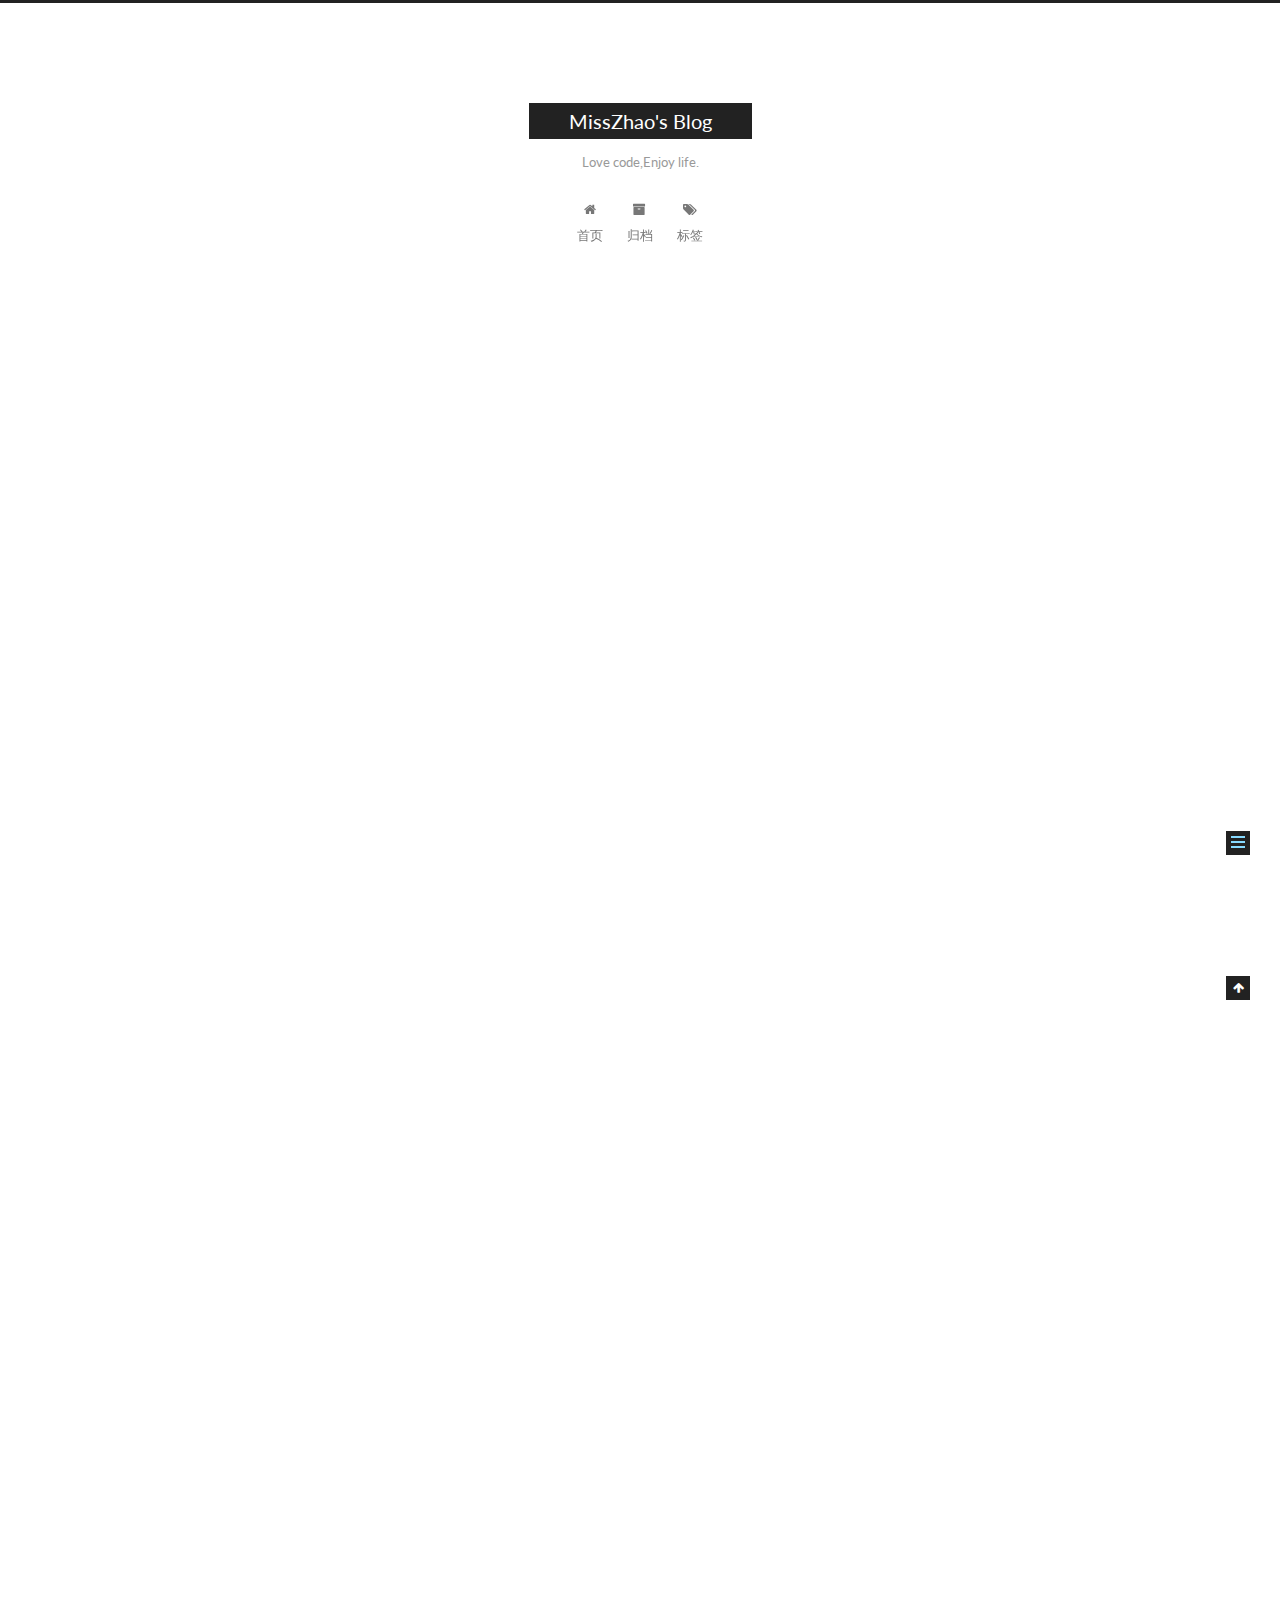
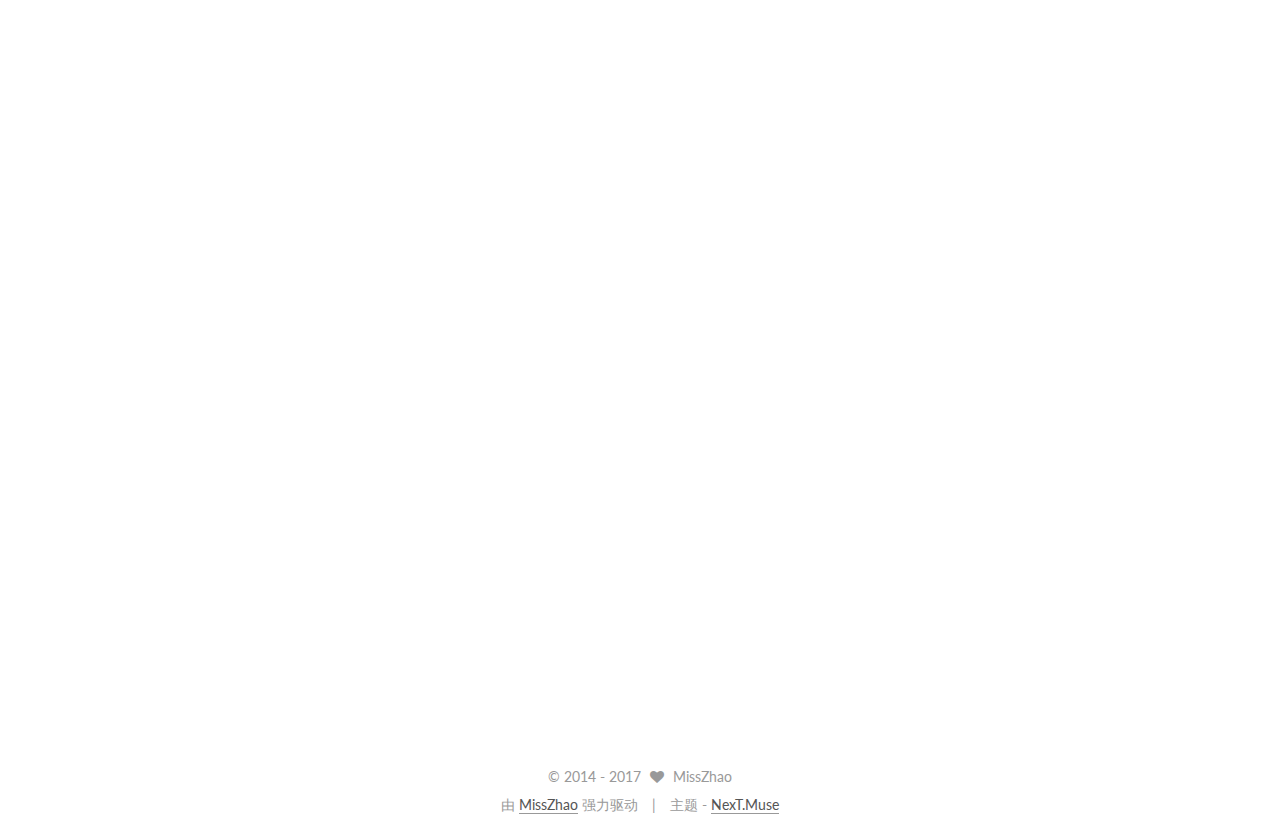
<file: 2017/05/31/JavaScript在循环中注册点击事件问题/index.html>
<!doctype html>



  


<html class="theme-next muse use-motion" lang="zh-Hans">
<head>
  <meta charset="UTF-8"/>
<meta http-equiv="X-UA-Compatible" content="IE=edge" />
<meta name="viewport" content="width=device-width, initial-scale=1, maximum-scale=1"/>



<meta http-equiv="Cache-Control" content="no-transform" />
<meta http-equiv="Cache-Control" content="no-siteapp" />















  
  
  <link href="/lib/fancybox/source/jquery.fancybox.css?v=2.1.5" rel="stylesheet" type="text/css" />




  
  
  
  

  
    
    
  

  

  

  

  

  
    
    
    <link href="//fonts.googleapis.com/css?family=Lato:300,300italic,400,400italic,700,700italic&subset=latin,latin-ext" rel="stylesheet" type="text/css">
  






<link href="/lib/font-awesome/css/font-awesome.min.css?v=4.6.2" rel="stylesheet" type="text/css" />

<link href="/css/main.css?v=5.1.0" rel="stylesheet" type="text/css" />


  <meta name="keywords" content="dream-seeker,love code,enjoy life," />








  <link rel="shortcut icon" type="image/x-icon" href="/favicon.ico?v=5.1.0" />






<meta name="description" content="JavaScript在循环中注册点击事件问题123456789101112131415161718192021222324&amp;lt;!doctype html&amp;gt;&amp;lt;html lang=&quot;en&quot;&amp;gt;&amp;lt;head&amp;gt;    &amp;lt;meta charset=&quot;UTF-8&quot;&amp;gt;    &amp;lt;title&amp;gt;循环中注册点击事件问题&amp;lt;/title&amp;gt;    &amp;lt;st">
<meta name="keywords" content="dream-seeker,love code,enjoy life">
<meta property="og:type" content="article">
<meta property="og:title" content="JavaScript在循环中注册点击事件问题">
<meta property="og:url" content="http://yoursite.com/2017/05/31/JavaScript在循环中注册点击事件问题/index.html">
<meta property="og:site_name" content="MissZhao&#39;s Blog">
<meta property="og:description" content="JavaScript在循环中注册点击事件问题123456789101112131415161718192021222324&amp;lt;!doctype html&amp;gt;&amp;lt;html lang=&quot;en&quot;&amp;gt;&amp;lt;head&amp;gt;    &amp;lt;meta charset=&quot;UTF-8&quot;&amp;gt;    &amp;lt;title&amp;gt;循环中注册点击事件问题&amp;lt;/title&amp;gt;    &amp;lt;st">
<meta property="og:updated_time" content="2017-06-10T15:04:47.144Z">
<meta name="twitter:card" content="summary">
<meta name="twitter:title" content="JavaScript在循环中注册点击事件问题">
<meta name="twitter:description" content="JavaScript在循环中注册点击事件问题123456789101112131415161718192021222324&amp;lt;!doctype html&amp;gt;&amp;lt;html lang=&quot;en&quot;&amp;gt;&amp;lt;head&amp;gt;    &amp;lt;meta charset=&quot;UTF-8&quot;&amp;gt;    &amp;lt;title&amp;gt;循环中注册点击事件问题&amp;lt;/title&amp;gt;    &amp;lt;st">



<script type="text/javascript" id="hexo.configurations">
  var NexT = window.NexT || {};
  var CONFIG = {
    root: '/',
    scheme: 'Muse',
    sidebar: {"position":"left","display":"post","offset":12,"offset_float":0,"b2t":false,"scrollpercent":false},
    fancybox: true,
    motion: true,
    duoshuo: {
      userId: '0',
      author: '博主'
    },
    algolia: {
      applicationID: '',
      apiKey: '',
      indexName: '',
      hits: {"per_page":10},
      labels: {"input_placeholder":"Search for Posts","hits_empty":"We didn't find any results for the search: ${query}","hits_stats":"${hits} results found in ${time} ms"}
    }
  };
</script>



  <link rel="canonical" href="http://yoursite.com/2017/05/31/JavaScript在循环中注册点击事件问题/"/>





  <title> JavaScript在循环中注册点击事件问题 | MissZhao's Blog </title>
</head>

<body itemscope itemtype="http://schema.org/WebPage" lang="zh-Hans">

  














  
  
    
  

  <div class="container sidebar-position-left page-post-detail ">
    <div class="headband"></div>

    <header id="header" class="header" itemscope itemtype="http://schema.org/WPHeader">
      <div class="header-inner"><div class="site-brand-wrapper">
  <div class="site-meta ">
    

    <div class="custom-logo-site-title">
      <a href="/"  class="brand" rel="start">
        <span class="logo-line-before"><i></i></span>
        <span class="site-title">MissZhao's Blog</span>
        <span class="logo-line-after"><i></i></span>
      </a>
    </div>
      
        <p class="site-subtitle">Love code,Enjoy life.</p>
      
  </div>

  <div class="site-nav-toggle">
    <button>
      <span class="btn-bar"></span>
      <span class="btn-bar"></span>
      <span class="btn-bar"></span>
    </button>
  </div>
</div>

<nav class="site-nav">
  

  
    <ul id="menu" class="menu">
      
        
        <li class="menu-item menu-item-home">
          <a href="/" rel="section">
            
              <i class="menu-item-icon fa fa-fw fa-home"></i> <br />
            
            首页
          </a>
        </li>
      
        
        <li class="menu-item menu-item-archives">
          <a href="/archives" rel="section">
            
              <i class="menu-item-icon fa fa-fw fa-archive"></i> <br />
            
            归档
          </a>
        </li>
      
        
        <li class="menu-item menu-item-tags">
          <a href="/tags" rel="section">
            
              <i class="menu-item-icon fa fa-fw fa-tags"></i> <br />
            
            标签
          </a>
        </li>
      

      
    </ul>
  

  
</nav>



 </div>
    </header>

    <main id="main" class="main">
      <div class="main-inner">
        <div class="content-wrap">
          <div id="content" class="content">
            

  <div id="posts" class="posts-expand">
    

  

  
  
  

  <article class="post post-type-normal " itemscope itemtype="http://schema.org/Article">
    <link itemprop="mainEntityOfPage" href="http://yoursite.com/2017/05/31/JavaScript在循环中注册点击事件问题/">

    <span hidden itemprop="author" itemscope itemtype="http://schema.org/Person">
      <meta itemprop="name" content="MissZhao">
      <meta itemprop="description" content="">
      <meta itemprop="image" content="/images/avatar.gif">
    </span>

    <span hidden itemprop="publisher" itemscope itemtype="http://schema.org/Organization">
      <meta itemprop="name" content="MissZhao's Blog">
    </span>

    
      <header class="post-header">

        
        
          <h1 class="post-title" itemprop="name headline">
            
            
              
                JavaScript在循环中注册点击事件问题
              
            
          </h1>
        

        <div class="post-meta">
          <span class="post-time">
            
              <span class="post-meta-item-icon">
                <i class="fa fa-calendar-o"></i>
              </span>
              
                <span class="post-meta-item-text">发表于</span>
              
              <time title="创建于" itemprop="dateCreated datePublished" datetime="2017-05-31T17:29:56+08:00">
                2017-05-31
              </time>
            

            

            
          </span>

          
            <span class="post-category" >
            
              <span class="post-meta-divider">|</span>
            
              <span class="post-meta-item-icon">
                <i class="fa fa-folder-o"></i>
              </span>
              
                <span class="post-meta-item-text">分类于</span>
              
              
                <span itemprop="about" itemscope itemtype="http://schema.org/Thing">
                  <a href="/categories/随笔/" itemprop="url" rel="index">
                    <span itemprop="name">随笔</span>
                  </a>
                </span>

                
                
                  ， 
                
              
                <span itemprop="about" itemscope itemtype="http://schema.org/Thing">
                  <a href="/categories/随笔/javaScript/" itemprop="url" rel="index">
                    <span itemprop="name">javaScript</span>
                  </a>
                </span>

                
                
              
            </span>
          

          
            
          

          
          

          

          

          

        </div>
      </header>
    


    <div class="post-body" itemprop="articleBody">

      
      

      
        <h2 id="JavaScript在循环中注册点击事件问题"><a href="#JavaScript在循环中注册点击事件问题" class="headerlink" title="JavaScript在循环中注册点击事件问题"></a>JavaScript在循环中注册点击事件问题</h2><figure class="highlight js"><table><tr><td class="gutter"><pre><div class="line">1</div><div class="line">2</div><div class="line">3</div><div class="line">4</div><div class="line">5</div><div class="line">6</div><div class="line">7</div><div class="line">8</div><div class="line">9</div><div class="line">10</div><div class="line">11</div><div class="line">12</div><div class="line">13</div><div class="line">14</div><div class="line">15</div><div class="line">16</div><div class="line">17</div><div class="line">18</div><div class="line">19</div><div class="line">20</div><div class="line">21</div><div class="line">22</div><div class="line">23</div><div class="line">24</div></pre></td><td class="code"><pre><div class="line">&lt;!doctype html&gt;</div><div class="line">&lt;html lang="en"&gt;</div><div class="line">&lt;head&gt;</div><div class="line">    &lt;meta charset="UTF-8"&gt;</div><div class="line">    &lt;title&gt;循环中注册点击事件问题&lt;/title&gt;</div><div class="line">    &lt;style&gt;</div><div class="line">        div &#123;</div><div class="line">               width: 300px;</div><div class="line">               height: 40px;</div><div class="line">               background-color: deepskyblue;</div><div class="line">               margin-bottom:3px ;</div><div class="line">               text-align: center;</div><div class="line">               line-height: 40px;</div><div class="line">            &#125;</div><div class="line">    &lt;/style&gt;</div><div class="line">&lt;/head&gt;</div><div class="line">&lt;body&gt;</div><div class="line">&lt;div&gt;我是第1个盒子&lt;/div&gt;</div><div class="line">&lt;div&gt;我是第2个盒子&lt;/div&gt;</div><div class="line">&lt;div&gt;我是第3个盒子&lt;/div&gt;</div><div class="line">&lt;div&gt;我是第4个盒子&lt;/div&gt;</div><div class="line">&lt;div&gt;我是第5个盒子&lt;/div&gt;</div><div class="line">&lt;/body&gt;</div><div class="line">&lt;/html&gt;</div></pre></td></tr></table></figure>
<p>1、给标签自定义属性解决（推荐）<br><figure class="highlight js"><table><tr><td class="gutter"><pre><div class="line">1</div><div class="line">2</div><div class="line">3</div><div class="line">4</div><div class="line">5</div><div class="line">6</div><div class="line">7</div></pre></td><td class="code"><pre><div class="line"><span class="keyword">var</span> divs = <span class="built_in">document</span>.getElementsByTagName(<span class="string">"div"</span>);<span class="comment">//获取dom元素</span></div><div class="line"><span class="keyword">for</span> (<span class="keyword">var</span> i = <span class="number">0</span>; i &lt; divs.length; i++) &#123;</div><div class="line">        divs[i].index = i;</div><div class="line">        divs[i].onclick = <span class="function"><span class="keyword">function</span> (<span class="params"></span>) </span>&#123;</div><div class="line">            <span class="built_in">console</span>.log(<span class="keyword">this</span>.index);</div><div class="line">        &#125;</div><div class="line">    &#125;</div></pre></td></tr></table></figure></p>
<p>2、使用立即执行函数表达式解决<br><figure class="highlight js"><table><tr><td class="gutter"><pre><div class="line">1</div><div class="line">2</div><div class="line">3</div><div class="line">4</div><div class="line">5</div><div class="line">6</div><div class="line">7</div><div class="line">8</div></pre></td><td class="code"><pre><div class="line"><span class="keyword">var</span> divs = <span class="built_in">document</span>.getElementsByTagName(<span class="string">"div"</span>);<span class="comment">//获取dom元素</span></div><div class="line"><span class="keyword">for</span> (<span class="keyword">var</span> i = <span class="number">0</span>; i &lt; divs.length; i++) &#123;</div><div class="line">       divs[i].onclick = (<span class="function"><span class="keyword">function</span> (<span class="params">j</span>) </span>&#123;</div><div class="line">           <span class="keyword">return</span> <span class="function"><span class="keyword">function</span> (<span class="params"></span>) </span>&#123;</div><div class="line">               <span class="built_in">console</span>.log(j);</div><div class="line">           &#125;</div><div class="line">       &#125;)(i)</div><div class="line">   &#125;</div></pre></td></tr></table></figure></p>
<p>3、使用闭包解决（有性能问题，不推荐）<br><figure class="highlight js"><table><tr><td class="gutter"><pre><div class="line">1</div><div class="line">2</div><div class="line">3</div><div class="line">4</div><div class="line">5</div><div class="line">6</div><div class="line">7</div><div class="line">8</div><div class="line">9</div><div class="line">10</div><div class="line">11</div></pre></td><td class="code"><pre><div class="line"><span class="keyword">var</span> divs = <span class="built_in">document</span>.getElementsByTagName(<span class="string">"div"</span>);<span class="comment">//获取dom元素</span></div><div class="line"><span class="keyword">for</span> (<span class="keyword">var</span> i = <span class="number">0</span>; i &lt; divs.length; i++) &#123;</div><div class="line">        <span class="function"><span class="keyword">function</span> <span class="title">outer</span>(<span class="params"></span>) </span>&#123;</div><div class="line">            <span class="keyword">var</span> j = i;</div><div class="line">            <span class="function"><span class="keyword">function</span> <span class="title">inner</span>(<span class="params"></span>) </span>&#123;</div><div class="line">                <span class="built_in">console</span>.log(j);</div><div class="line">            &#125;</div><div class="line">            <span class="keyword">return</span> inner;</div><div class="line">        &#125;;</div><div class="line">        divs[i].onclick = outer();</div><div class="line">    &#125;</div></pre></td></tr></table></figure></p>
<p>以上代码看起来虽然复杂，但清晰。以下是化简后的代码<br><figure class="highlight js"><table><tr><td class="gutter"><pre><div class="line">1</div><div class="line">2</div><div class="line">3</div><div class="line">4</div><div class="line">5</div><div class="line">6</div><div class="line">7</div></pre></td><td class="code"><pre><div class="line"><span class="keyword">for</span> (<span class="keyword">var</span> i = <span class="number">0</span>; i &lt; divs.length; i++) &#123;</div><div class="line">    divs[i].onclick = <span class="function"><span class="keyword">function</span> (<span class="params">j</span>) </span>&#123;</div><div class="line">        <span class="keyword">return</span> <span class="function"><span class="keyword">function</span> (<span class="params"></span>) </span>&#123;</div><div class="line">            <span class="built_in">console</span>.log(j);</div><div class="line">        &#125;;</div><div class="line">    &#125;(i);</div><div class="line">&#125;</div></pre></td></tr></table></figure></p>

      
    </div>

    <div>
      
        

      
    </div>

    <div>
      
        

      
    </div>

    <div>
      
        

      
    </div>

    <footer class="post-footer">
      
        <div class="post-tags">
          
            <a href="/tags/dream-seeker/" rel="tag"># dream-seeker</a>
          
            <a href="/tags/love-code-enjoy-life/" rel="tag"># love code,enjoy life</a>
          
        </div>
      

      
        
      

      
        <div class="post-nav">
          <div class="post-nav-next post-nav-item">
            
          </div>

          <span class="post-nav-divider"></span>

          <div class="post-nav-prev post-nav-item">
            
              <a href="/2017/05/31/公钥和私钥/" rel="prev" title="公钥和私钥">
                公钥和私钥 <i class="fa fa-chevron-right"></i>
              </a>
            
          </div>
        </div>
      

      
      
    </footer>
  </article>



    <div class="post-spread">
      
    </div>
  </div>


          </div>
          


          
  <div class="comments" id="comments">
    
  </div>


        </div>
        
          
  
  <div class="sidebar-toggle">
    <div class="sidebar-toggle-line-wrap">
      <span class="sidebar-toggle-line sidebar-toggle-line-first"></span>
      <span class="sidebar-toggle-line sidebar-toggle-line-middle"></span>
      <span class="sidebar-toggle-line sidebar-toggle-line-last"></span>
    </div>
  </div>

  <aside id="sidebar" class="sidebar">
    <div class="sidebar-inner">

      

      
        <ul class="sidebar-nav motion-element">
          <li class="sidebar-nav-toc sidebar-nav-active" data-target="post-toc-wrap" >
            文章目录
          </li>
          <li class="sidebar-nav-overview" data-target="site-overview">
            站点概览
          </li>
        </ul>
      

      <section class="site-overview sidebar-panel">
        <div class="site-author motion-element" itemprop="author" itemscope itemtype="http://schema.org/Person">
          <img class="site-author-image" itemprop="image"
               src="/images/avatar.gif"
               alt="MissZhao" />
          <p class="site-author-name" itemprop="name">MissZhao</p>
           
              <p class="site-description motion-element" itemprop="description">Love code,Enjoy life.</p>
          
        </div>
        <nav class="site-state motion-element">

          
            <div class="site-state-item site-state-posts">
              <a href="/archives">
                <span class="site-state-item-count">2</span>
                <span class="site-state-item-name">日志</span>
              </a>
            </div>
          

          
            
            
            <div class="site-state-item site-state-categories">
              
                <span class="site-state-item-count">2</span>
                <span class="site-state-item-name">分类</span>
              
            </div>
          

          
            
            
            <div class="site-state-item site-state-tags">
              
                <span class="site-state-item-count">2</span>
                <span class="site-state-item-name">标签</span>
              
            </div>
          

        </nav>

        

        <div class="links-of-author motion-element">
          
        </div>

        
        

        
        

        


      </section>

      
      <!--noindex-->
        <section class="post-toc-wrap motion-element sidebar-panel sidebar-panel-active">
          <div class="post-toc">

            
              
            

            
              <div class="post-toc-content"><ol class="nav"><li class="nav-item nav-level-2"><a class="nav-link" href="#JavaScript在循环中注册点击事件问题"><span class="nav-number">1.</span> <span class="nav-text">JavaScript在循环中注册点击事件问题</span></a></li></ol></div>
            

          </div>
        </section>
      <!--/noindex-->
      

      

    </div>
  </aside>


        
      </div>
    </main>

    <footer id="footer" class="footer">
      <div class="footer-inner">
        <div class="copyright" >
  
  &copy;  2014 - 
  <span itemprop="copyrightYear">2017</span>
  <span class="with-love">
    <i class="fa fa-heart"></i>
  </span>
  <span class="author" itemprop="copyrightHolder">MissZhao</span>
</div>


<div class="powered-by">
  由 <a class="theme-link" href="mailto:ismisszhao@163.com">MissZhao</a> 强力驱动
</div>

<div class="theme-info">
  主题 -
  <a class="theme-link" href="https://github.com/iissnan/hexo-theme-next">
    NexT.Muse
  </a>
</div>


        

        
      </div>
    </footer>

    
      <div class="back-to-top">
        <i class="fa fa-arrow-up"></i>
        
      </div>
    

  </div>

  

<script type="text/javascript">
  if (Object.prototype.toString.call(window.Promise) !== '[object Function]') {
    window.Promise = null;
  }
</script>









  






  
  <script type="text/javascript" src="/lib/jquery/index.js?v=2.1.3"></script>

  
  <script type="text/javascript" src="/lib/fastclick/lib/fastclick.min.js?v=1.0.6"></script>

  
  <script type="text/javascript" src="/lib/jquery_lazyload/jquery.lazyload.js?v=1.9.7"></script>

  
  <script type="text/javascript" src="/lib/velocity/velocity.min.js?v=1.2.1"></script>

  
  <script type="text/javascript" src="/lib/velocity/velocity.ui.min.js?v=1.2.1"></script>

  
  <script type="text/javascript" src="/lib/fancybox/source/jquery.fancybox.pack.js?v=2.1.5"></script>


  


  <script type="text/javascript" src="/js/src/utils.js?v=5.1.0"></script>

  <script type="text/javascript" src="/js/src/motion.js?v=5.1.0"></script>



  
  

  
  <script type="text/javascript" src="/js/src/scrollspy.js?v=5.1.0"></script>
<script type="text/javascript" src="/js/src/post-details.js?v=5.1.0"></script>



  


  <script type="text/javascript" src="/js/src/bootstrap.js?v=5.1.0"></script>



  


  




	





  





  





  






  





  

  

  

  

</body>
</html>
</file>
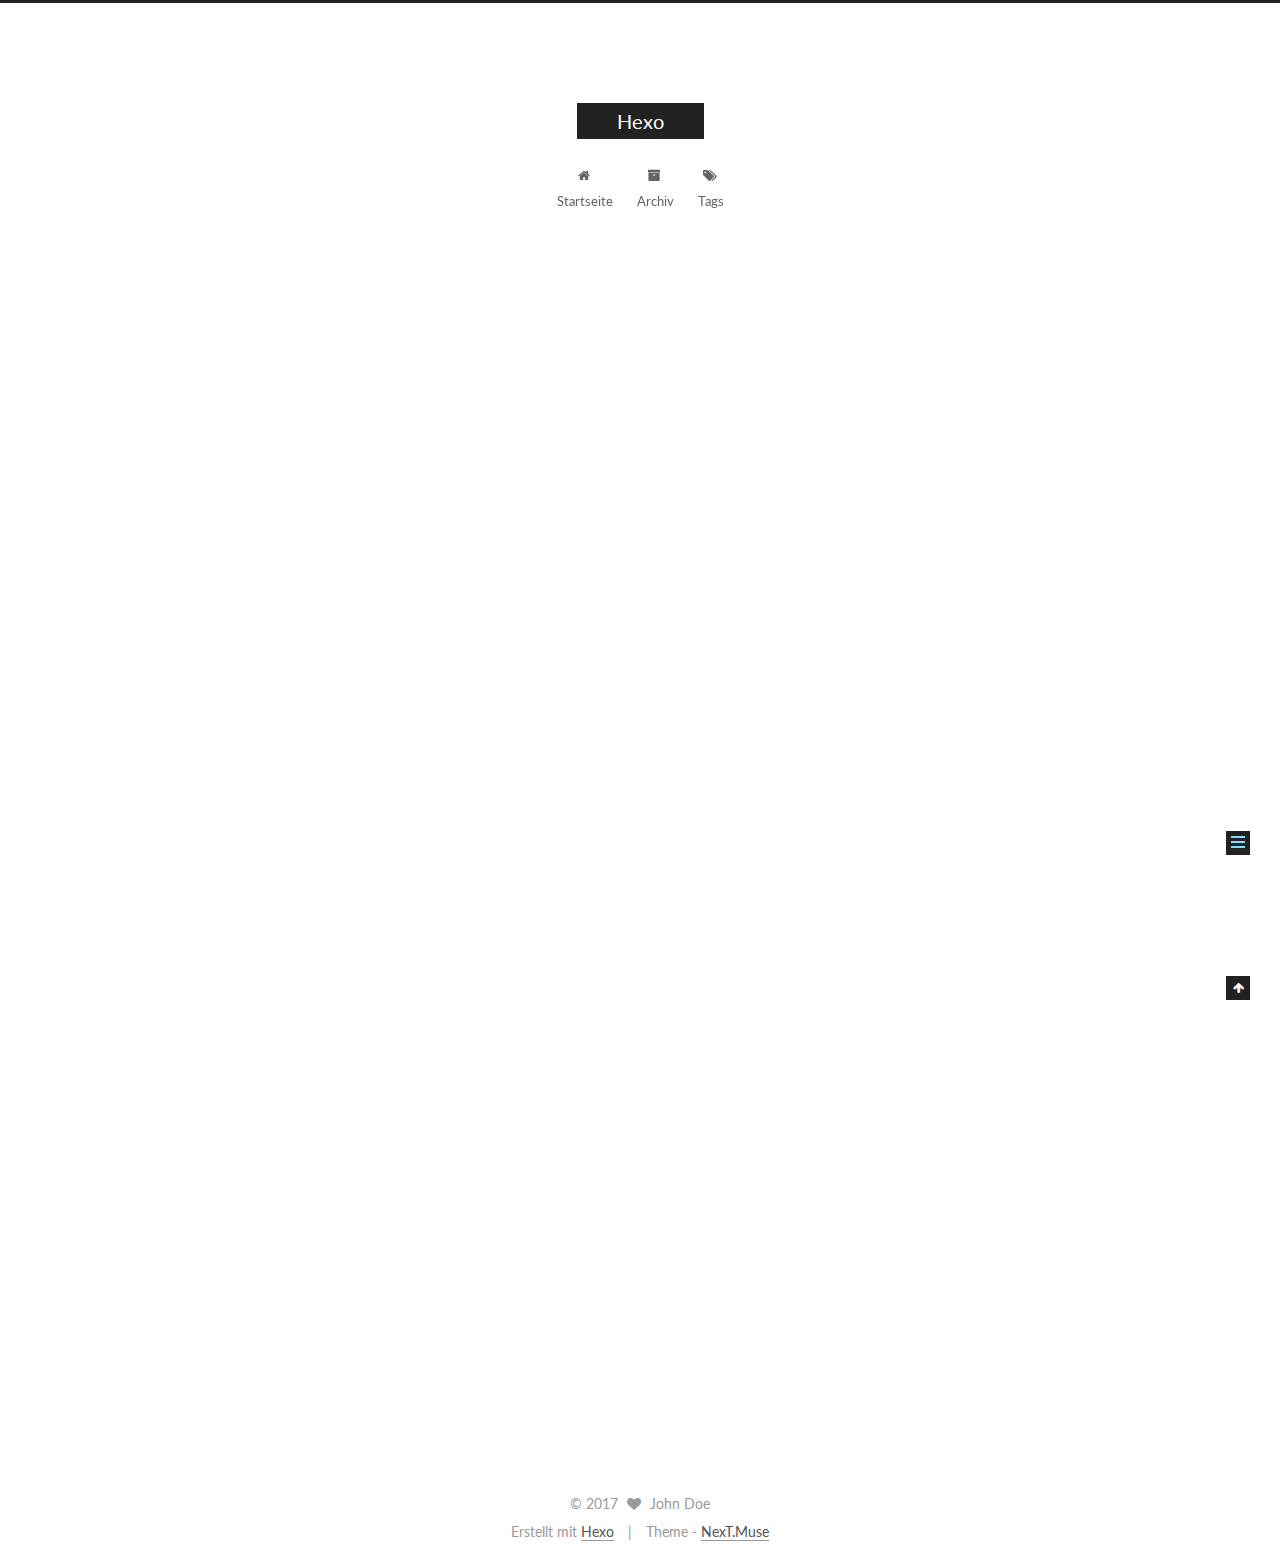
<file: 2017/05/31/second/index.html>
<!doctype html>



  


<html class="theme-next muse use-motion" lang="">
<head>
  <meta charset="UTF-8"/>
<meta http-equiv="X-UA-Compatible" content="IE=edge" />
<meta name="viewport" content="width=device-width, initial-scale=1, maximum-scale=1"/>



<meta http-equiv="Cache-Control" content="no-transform" />
<meta http-equiv="Cache-Control" content="no-siteapp" />















  
  
  <link href="/lib/fancybox/source/jquery.fancybox.css?v=2.1.5" rel="stylesheet" type="text/css" />




  
  
  
  

  
    
    
  

  

  

  

  

  
    
    
    <link href="//fonts.googleapis.com/css?family=Lato:300,300italic,400,400italic,700,700italic&subset=latin,latin-ext" rel="stylesheet" type="text/css">
  






<link href="/lib/font-awesome/css/font-awesome.min.css?v=4.6.2" rel="stylesheet" type="text/css" />

<link href="/css/main.css?v=5.1.0" rel="stylesheet" type="text/css" />


  <meta name="keywords" content="dream-seeker,love code,enjoy life," />








  <link rel="shortcut icon" type="image/x-icon" href="/favicon.ico?v=5.1.0" />






<meta name="description" content="公钥和私钥公钥和私钥就是俗称的不对称加密方式，是从以前的对称加密（使用用户名与密码）方式的提高。用电子邮件的方式说明一下原理。使用公钥与私钥的目的就是实现安全的电子邮件，必须实现如下目的：     1. 我发送给你的内容必须加密，在邮件的传输过程中不能被别人看到。 2. 必须保证是我发送的邮件，不是别人冒充我的。     要达到这样的目标必须发送邮件的两人都有公钥和私钥。 公钥，就是给大家用的，你">
<meta name="keywords" content="dream-seeker,love code,enjoy life">
<meta property="og:type" content="article">
<meta property="og:title" content="first">
<meta property="og:url" content="http://yoursite.com/2017/05/31/second/index.html">
<meta property="og:site_name" content="Hexo">
<meta property="og:description" content="公钥和私钥公钥和私钥就是俗称的不对称加密方式，是从以前的对称加密（使用用户名与密码）方式的提高。用电子邮件的方式说明一下原理。使用公钥与私钥的目的就是实现安全的电子邮件，必须实现如下目的：     1. 我发送给你的内容必须加密，在邮件的传输过程中不能被别人看到。 2. 必须保证是我发送的邮件，不是别人冒充我的。     要达到这样的目标必须发送邮件的两人都有公钥和私钥。 公钥，就是给大家用的，你">
<meta property="og:updated_time" content="2017-06-05T13:18:44.494Z">
<meta name="twitter:card" content="summary">
<meta name="twitter:title" content="first">
<meta name="twitter:description" content="公钥和私钥公钥和私钥就是俗称的不对称加密方式，是从以前的对称加密（使用用户名与密码）方式的提高。用电子邮件的方式说明一下原理。使用公钥与私钥的目的就是实现安全的电子邮件，必须实现如下目的：     1. 我发送给你的内容必须加密，在邮件的传输过程中不能被别人看到。 2. 必须保证是我发送的邮件，不是别人冒充我的。     要达到这样的目标必须发送邮件的两人都有公钥和私钥。 公钥，就是给大家用的，你">



<script type="text/javascript" id="hexo.configurations">
  var NexT = window.NexT || {};
  var CONFIG = {
    root: '/',
    scheme: 'Muse',
    sidebar: {"position":"left","display":"post","offset":12,"offset_float":0,"b2t":false,"scrollpercent":false},
    fancybox: true,
    motion: true,
    duoshuo: {
      userId: '0',
      author: 'Author'
    },
    algolia: {
      applicationID: '',
      apiKey: '',
      indexName: '',
      hits: {"per_page":10},
      labels: {"input_placeholder":"Search for Posts","hits_empty":"We didn't find any results for the search: ${query}","hits_stats":"${hits} results found in ${time} ms"}
    }
  };
</script>



  <link rel="canonical" href="http://yoursite.com/2017/05/31/second/"/>





  <title> first | Hexo </title>
</head>

<body itemscope itemtype="http://schema.org/WebPage" lang="">

  














  
  
    
  

  <div class="container sidebar-position-left page-post-detail ">
    <div class="headband"></div>

    <header id="header" class="header" itemscope itemtype="http://schema.org/WPHeader">
      <div class="header-inner"><div class="site-brand-wrapper">
  <div class="site-meta ">
    

    <div class="custom-logo-site-title">
      <a href="/"  class="brand" rel="start">
        <span class="logo-line-before"><i></i></span>
        <span class="site-title">Hexo</span>
        <span class="logo-line-after"><i></i></span>
      </a>
    </div>
      
        <p class="site-subtitle"></p>
      
  </div>

  <div class="site-nav-toggle">
    <button>
      <span class="btn-bar"></span>
      <span class="btn-bar"></span>
      <span class="btn-bar"></span>
    </button>
  </div>
</div>

<nav class="site-nav">
  

  
    <ul id="menu" class="menu">
      
        
        <li class="menu-item menu-item-home">
          <a href="/" rel="section">
            
              <i class="menu-item-icon fa fa-fw fa-home"></i> <br />
            
            Startseite
          </a>
        </li>
      
        
        <li class="menu-item menu-item-archives">
          <a href="/archives" rel="section">
            
              <i class="menu-item-icon fa fa-fw fa-archive"></i> <br />
            
            Archiv
          </a>
        </li>
      
        
        <li class="menu-item menu-item-tags">
          <a href="/tags" rel="section">
            
              <i class="menu-item-icon fa fa-fw fa-tags"></i> <br />
            
            Tags
          </a>
        </li>
      

      
    </ul>
  

  
</nav>



 </div>
    </header>

    <main id="main" class="main">
      <div class="main-inner">
        <div class="content-wrap">
          <div id="content" class="content">
            

  <div id="posts" class="posts-expand">
    

  

  
  
  

  <article class="post post-type-normal " itemscope itemtype="http://schema.org/Article">
    <link itemprop="mainEntityOfPage" href="http://yoursite.com/2017/05/31/second/">

    <span hidden itemprop="author" itemscope itemtype="http://schema.org/Person">
      <meta itemprop="name" content="John Doe">
      <meta itemprop="description" content="">
      <meta itemprop="image" content="/images/avatar.gif">
    </span>

    <span hidden itemprop="publisher" itemscope itemtype="http://schema.org/Organization">
      <meta itemprop="name" content="Hexo">
    </span>

    
      <header class="post-header">

        
        
          <h1 class="post-title" itemprop="name headline">
            
            
              
                first
              
            
          </h1>
        

        <div class="post-meta">
          <span class="post-time">
            
              <span class="post-meta-item-icon">
                <i class="fa fa-calendar-o"></i>
              </span>
              
                <span class="post-meta-item-text">Veröffentlicht am</span>
              
              <time title="Post created" itemprop="dateCreated datePublished" datetime="2017-05-31T17:29:56+08:00">
                2017-05-31
              </time>
            

            

            
          </span>

          
            <span class="post-category" >
            
              <span class="post-meta-divider">|</span>
            
              <span class="post-meta-item-icon">
                <i class="fa fa-folder-o"></i>
              </span>
              
                <span class="post-meta-item-text">in</span>
              
              
                <span itemprop="about" itemscope itemtype="http://schema.org/Thing">
                  <a href="/categories/随笔/" itemprop="url" rel="index">
                    <span itemprop="name">随笔</span>
                  </a>
                </span>

                
                
                  . 
                
              
                <span itemprop="about" itemscope itemtype="http://schema.org/Thing">
                  <a href="/categories/随笔/javaScript/" itemprop="url" rel="index">
                    <span itemprop="name">javaScript</span>
                  </a>
                </span>

                
                
              
            </span>
          

          
            
          

          
          

          

          

          

        </div>
      </header>
    


    <div class="post-body" itemprop="articleBody">

      
      

      
        <h2 id="公钥和私钥"><a href="#公钥和私钥" class="headerlink" title="公钥和私钥"></a>公钥和私钥</h2><p>公钥和私钥就是俗称的不对称加密方式，是从以前的对称加密（使用用户名与密码）方式的提高。用电子邮件的方式说明一下原理。<br>使用公钥与私钥的目的就是实现安全的电子邮件，必须实现如下目的：    </p>
<pre><code>1. 我发送给你的内容必须加密，在邮件的传输过程中不能被别人看到。
2. 必须保证是我发送的邮件，不是别人冒充我的。   

要达到这样的目标必须发送邮件的两人都有公钥和私钥。
公钥，就是给大家用的，你可以通过电子邮件发布，可以通过网站让别人下载，公钥其实是用来加密/验章用的。私钥，就是自己的，必须非常小心保存，最好加上 密码，私钥是用来解密/签章，首先就Key的所有权来说，私钥只有个人拥有。公钥与私钥的作用是：用公钥加密的内容只能用私钥解密，用私钥加密的内容只能 用公钥解密。  

比如说，我要给你发送一个加密的邮件。首先，我必须拥有你的公钥，你也必须拥有我的公钥。
首先，我用你的公钥给这个邮件加密，这样就保证这个邮件不被别人看到，而且保证这个邮件在传送过程中没有被修改。你收到邮件后，用你的私钥就可以解密，就能看到内容。
其次我用我的私钥给这个邮件加密，发送到你手里后，你可以用我的公钥解密。因为私钥只有我手里有，这样就保证了这个邮件是我发送的。

当A-&gt;B资料时，A会使用B的公钥加密，这样才能确保只有B能解开，否则普罗大众都能解开加密的讯息，就是去了资料的保密性。验证方面则是使用签 验章的机制，A传资料给大家时，会以自己的私钥做签章，如此所有收到讯息的人都可以用A的公钥进行验章，便可确认讯息是由 A 发出来的了。
</code></pre><h2 id="数字证书的原理"><a href="#数字证书的原理" class="headerlink" title="数字证书的原理"></a>数字证书的原理</h2><p>   数字证书采用公钥体制，即利用一对互相匹配的密钥进行加密、解密。<br>   每个用户自己设定一把特定的仅为本人所知的私有密钥（私钥），用它进行解密和签名；同时 设定一把公共密钥（公钥）并由本人公开，为一组用户所共享，用于加密和验证签名。当发送一份保密文件时，发送方使用接收方的公钥对数据加密，而接收方则使 用自己的私钥解密，这样信息就可以安全无误地到达目的地了。通过数字的手段保证加密过程是一个不可逆过程,即只有用私有密钥才能解密. 在公开密钥密码体制中，常用的一种是RSA体制。  </p>
<p>用户也可以采用自己的私钥对信息加以处理，由于密钥仅为本人所有，这样就产生了别人无法生成的文件，也就形成了数字签名。采用数字签名，能够确认以下两点：  </p>
<p>（1）保证信息是由签名者自己签名发送的，签名者不能否认或难以否认；<br>（2）保证信息自签发后到收到为止未曾作过任何修改，签发的文件是真实文件。</p>

      
    </div>

    <div>
      
        

      
    </div>

    <div>
      
        

      
    </div>

    <div>
      
        

      
    </div>

    <footer class="post-footer">
      
        <div class="post-tags">
          
            <a href="/tags/dream-seeker/" rel="tag"># dream-seeker</a>
          
            <a href="/tags/love-code-enjoy-life/" rel="tag"># love code,enjoy life</a>
          
        </div>
      

      
        
      

      
        <div class="post-nav">
          <div class="post-nav-next post-nav-item">
            
          </div>

          <span class="post-nav-divider"></span>

          <div class="post-nav-prev post-nav-item">
            
              <a href="/2017/05/31/first/" rel="prev" title="first">
                first <i class="fa fa-chevron-right"></i>
              </a>
            
          </div>
        </div>
      

      
      
    </footer>
  </article>



    <div class="post-spread">
      
    </div>
  </div>


          </div>
          


          
  <div class="comments" id="comments">
    
  </div>


        </div>
        
          
  
  <div class="sidebar-toggle">
    <div class="sidebar-toggle-line-wrap">
      <span class="sidebar-toggle-line sidebar-toggle-line-first"></span>
      <span class="sidebar-toggle-line sidebar-toggle-line-middle"></span>
      <span class="sidebar-toggle-line sidebar-toggle-line-last"></span>
    </div>
  </div>

  <aside id="sidebar" class="sidebar">
    <div class="sidebar-inner">

      

      
        <ul class="sidebar-nav motion-element">
          <li class="sidebar-nav-toc sidebar-nav-active" data-target="post-toc-wrap" >
            Inhaltsverzeichnis
          </li>
          <li class="sidebar-nav-overview" data-target="site-overview">
            Übersicht
          </li>
        </ul>
      

      <section class="site-overview sidebar-panel">
        <div class="site-author motion-element" itemprop="author" itemscope itemtype="http://schema.org/Person">
          <img class="site-author-image" itemprop="image"
               src="/images/avatar.gif"
               alt="John Doe" />
          <p class="site-author-name" itemprop="name">John Doe</p>
           
              <p class="site-description motion-element" itemprop="description"></p>
          
        </div>
        <nav class="site-state motion-element">

          
            <div class="site-state-item site-state-posts">
              <a href="/archives">
                <span class="site-state-item-count">2</span>
                <span class="site-state-item-name">Artikel</span>
              </a>
            </div>
          

          
            
            
            <div class="site-state-item site-state-categories">
              
                <span class="site-state-item-count">2</span>
                <span class="site-state-item-name">Kategorien</span>
              
            </div>
          

          
            
            
            <div class="site-state-item site-state-tags">
              
                <span class="site-state-item-count">2</span>
                <span class="site-state-item-name">Tags</span>
              
            </div>
          

        </nav>

        

        <div class="links-of-author motion-element">
          
        </div>

        
        

        
        

        


      </section>

      
      <!--noindex-->
        <section class="post-toc-wrap motion-element sidebar-panel sidebar-panel-active">
          <div class="post-toc">

            
              
            

            
              <div class="post-toc-content"><ol class="nav"><li class="nav-item nav-level-2"><a class="nav-link" href="#公钥和私钥"><span class="nav-number">1.</span> <span class="nav-text">公钥和私钥</span></a></li><li class="nav-item nav-level-2"><a class="nav-link" href="#数字证书的原理"><span class="nav-number">2.</span> <span class="nav-text">数字证书的原理</span></a></li></ol></div>
            

          </div>
        </section>
      <!--/noindex-->
      

      

    </div>
  </aside>


        
      </div>
    </main>

    <footer id="footer" class="footer">
      <div class="footer-inner">
        <div class="copyright" >
  
  &copy; 
  <span itemprop="copyrightYear">2017</span>
  <span class="with-love">
    <i class="fa fa-heart"></i>
  </span>
  <span class="author" itemprop="copyrightHolder">John Doe</span>
</div>


<div class="powered-by">
  Erstellt mit  <a class="theme-link" href="https://hexo.io">Hexo</a>
</div>

<div class="theme-info">
  Theme -
  <a class="theme-link" href="https://github.com/iissnan/hexo-theme-next">
    NexT.Muse
  </a>
</div>


        

        
      </div>
    </footer>

    
      <div class="back-to-top">
        <i class="fa fa-arrow-up"></i>
        
      </div>
    

  </div>

  

<script type="text/javascript">
  if (Object.prototype.toString.call(window.Promise) !== '[object Function]') {
    window.Promise = null;
  }
</script>









  






  
  <script type="text/javascript" src="/lib/jquery/index.js?v=2.1.3"></script>

  
  <script type="text/javascript" src="/lib/fastclick/lib/fastclick.min.js?v=1.0.6"></script>

  
  <script type="text/javascript" src="/lib/jquery_lazyload/jquery.lazyload.js?v=1.9.7"></script>

  
  <script type="text/javascript" src="/lib/velocity/velocity.min.js?v=1.2.1"></script>

  
  <script type="text/javascript" src="/lib/velocity/velocity.ui.min.js?v=1.2.1"></script>

  
  <script type="text/javascript" src="/lib/fancybox/source/jquery.fancybox.pack.js?v=2.1.5"></script>


  


  <script type="text/javascript" src="/js/src/utils.js?v=5.1.0"></script>

  <script type="text/javascript" src="/js/src/motion.js?v=5.1.0"></script>



  
  

  
  <script type="text/javascript" src="/js/src/scrollspy.js?v=5.1.0"></script>
<script type="text/javascript" src="/js/src/post-details.js?v=5.1.0"></script>



  


  <script type="text/javascript" src="/js/src/bootstrap.js?v=5.1.0"></script>



  


  




	





  





  





  






  





  

  

  

  

</body>
</html>
</file>
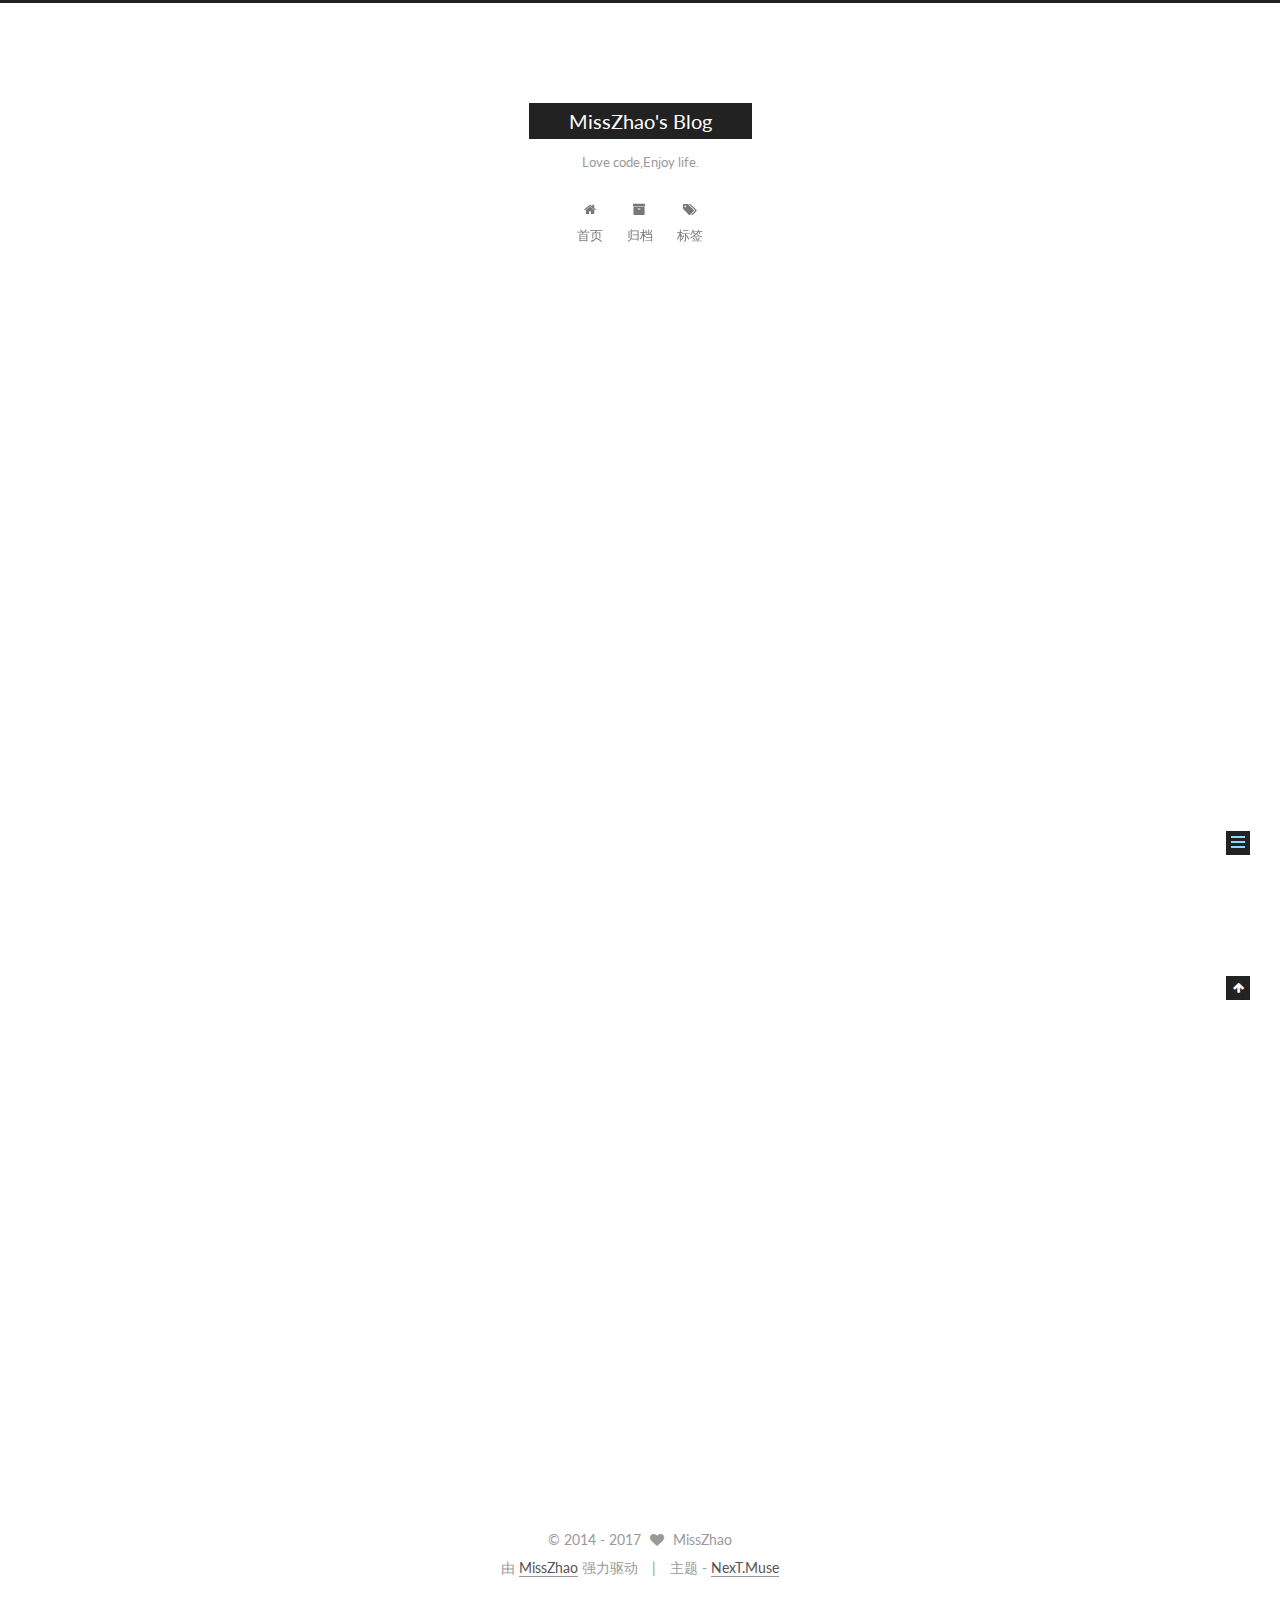
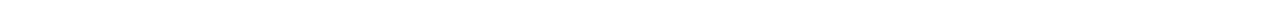
<file: 2017/05/31/公钥和私钥/index.html>
<!doctype html>



  


<html class="theme-next muse use-motion" lang="zh-Hans">
<head>
  <meta charset="UTF-8"/>
<meta http-equiv="X-UA-Compatible" content="IE=edge" />
<meta name="viewport" content="width=device-width, initial-scale=1, maximum-scale=1"/>



<meta http-equiv="Cache-Control" content="no-transform" />
<meta http-equiv="Cache-Control" content="no-siteapp" />















  
  
  <link href="/lib/fancybox/source/jquery.fancybox.css?v=2.1.5" rel="stylesheet" type="text/css" />




  
  
  
  

  
    
    
  

  

  

  

  

  
    
    
    <link href="//fonts.googleapis.com/css?family=Lato:300,300italic,400,400italic,700,700italic&subset=latin,latin-ext" rel="stylesheet" type="text/css">
  






<link href="/lib/font-awesome/css/font-awesome.min.css?v=4.6.2" rel="stylesheet" type="text/css" />

<link href="/css/main.css?v=5.1.0" rel="stylesheet" type="text/css" />


  <meta name="keywords" content="dream-seeker,love code,enjoy life," />








  <link rel="shortcut icon" type="image/x-icon" href="/favicon.ico?v=5.1.0" />






<meta name="description" content="公钥和私钥公钥和私钥就是俗称的不对称加密方式，是从以前的对称加密（使用用户名与密码）方式的提高。用电子邮件的方式说明一下原理。使用公钥与私钥的目的就是实现安全的电子邮件，必须实现如下目的：     1. 我发送给你的内容必须加密，在邮件的传输过程中不能被别人看到。 2. 必须保证是我发送的邮件，不是别人冒充我的。     要达到这样的目标必须发送邮件的两人都有公钥和私钥。 公钥，就是给大家用的，你">
<meta name="keywords" content="dream-seeker,love code,enjoy life">
<meta property="og:type" content="article">
<meta property="og:title" content="公钥和私钥">
<meta property="og:url" content="http://yoursite.com/2017/05/31/公钥和私钥/index.html">
<meta property="og:site_name" content="MissZhao&#39;s Blog">
<meta property="og:description" content="公钥和私钥公钥和私钥就是俗称的不对称加密方式，是从以前的对称加密（使用用户名与密码）方式的提高。用电子邮件的方式说明一下原理。使用公钥与私钥的目的就是实现安全的电子邮件，必须实现如下目的：     1. 我发送给你的内容必须加密，在邮件的传输过程中不能被别人看到。 2. 必须保证是我发送的邮件，不是别人冒充我的。     要达到这样的目标必须发送邮件的两人都有公钥和私钥。 公钥，就是给大家用的，你">
<meta property="og:updated_time" content="2017-06-10T15:05:04.017Z">
<meta name="twitter:card" content="summary">
<meta name="twitter:title" content="公钥和私钥">
<meta name="twitter:description" content="公钥和私钥公钥和私钥就是俗称的不对称加密方式，是从以前的对称加密（使用用户名与密码）方式的提高。用电子邮件的方式说明一下原理。使用公钥与私钥的目的就是实现安全的电子邮件，必须实现如下目的：     1. 我发送给你的内容必须加密，在邮件的传输过程中不能被别人看到。 2. 必须保证是我发送的邮件，不是别人冒充我的。     要达到这样的目标必须发送邮件的两人都有公钥和私钥。 公钥，就是给大家用的，你">



<script type="text/javascript" id="hexo.configurations">
  var NexT = window.NexT || {};
  var CONFIG = {
    root: '/',
    scheme: 'Muse',
    sidebar: {"position":"left","display":"post","offset":12,"offset_float":0,"b2t":false,"scrollpercent":false},
    fancybox: true,
    motion: true,
    duoshuo: {
      userId: '0',
      author: '博主'
    },
    algolia: {
      applicationID: '',
      apiKey: '',
      indexName: '',
      hits: {"per_page":10},
      labels: {"input_placeholder":"Search for Posts","hits_empty":"We didn't find any results for the search: ${query}","hits_stats":"${hits} results found in ${time} ms"}
    }
  };
</script>



  <link rel="canonical" href="http://yoursite.com/2017/05/31/公钥和私钥/"/>





  <title> 公钥和私钥 | MissZhao's Blog </title>
</head>

<body itemscope itemtype="http://schema.org/WebPage" lang="zh-Hans">

  














  
  
    
  

  <div class="container sidebar-position-left page-post-detail ">
    <div class="headband"></div>

    <header id="header" class="header" itemscope itemtype="http://schema.org/WPHeader">
      <div class="header-inner"><div class="site-brand-wrapper">
  <div class="site-meta ">
    

    <div class="custom-logo-site-title">
      <a href="/"  class="brand" rel="start">
        <span class="logo-line-before"><i></i></span>
        <span class="site-title">MissZhao's Blog</span>
        <span class="logo-line-after"><i></i></span>
      </a>
    </div>
      
        <p class="site-subtitle">Love code,Enjoy life.</p>
      
  </div>

  <div class="site-nav-toggle">
    <button>
      <span class="btn-bar"></span>
      <span class="btn-bar"></span>
      <span class="btn-bar"></span>
    </button>
  </div>
</div>

<nav class="site-nav">
  

  
    <ul id="menu" class="menu">
      
        
        <li class="menu-item menu-item-home">
          <a href="/" rel="section">
            
              <i class="menu-item-icon fa fa-fw fa-home"></i> <br />
            
            首页
          </a>
        </li>
      
        
        <li class="menu-item menu-item-archives">
          <a href="/archives" rel="section">
            
              <i class="menu-item-icon fa fa-fw fa-archive"></i> <br />
            
            归档
          </a>
        </li>
      
        
        <li class="menu-item menu-item-tags">
          <a href="/tags" rel="section">
            
              <i class="menu-item-icon fa fa-fw fa-tags"></i> <br />
            
            标签
          </a>
        </li>
      

      
    </ul>
  

  
</nav>



 </div>
    </header>

    <main id="main" class="main">
      <div class="main-inner">
        <div class="content-wrap">
          <div id="content" class="content">
            

  <div id="posts" class="posts-expand">
    

  

  
  
  

  <article class="post post-type-normal " itemscope itemtype="http://schema.org/Article">
    <link itemprop="mainEntityOfPage" href="http://yoursite.com/2017/05/31/公钥和私钥/">

    <span hidden itemprop="author" itemscope itemtype="http://schema.org/Person">
      <meta itemprop="name" content="MissZhao">
      <meta itemprop="description" content="">
      <meta itemprop="image" content="/images/avatar.gif">
    </span>

    <span hidden itemprop="publisher" itemscope itemtype="http://schema.org/Organization">
      <meta itemprop="name" content="MissZhao's Blog">
    </span>

    
      <header class="post-header">

        
        
          <h1 class="post-title" itemprop="name headline">
            
            
              
                公钥和私钥
              
            
          </h1>
        

        <div class="post-meta">
          <span class="post-time">
            
              <span class="post-meta-item-icon">
                <i class="fa fa-calendar-o"></i>
              </span>
              
                <span class="post-meta-item-text">发表于</span>
              
              <time title="创建于" itemprop="dateCreated datePublished" datetime="2017-05-31T17:29:56+08:00">
                2017-05-31
              </time>
            

            

            
          </span>

          
            <span class="post-category" >
            
              <span class="post-meta-divider">|</span>
            
              <span class="post-meta-item-icon">
                <i class="fa fa-folder-o"></i>
              </span>
              
                <span class="post-meta-item-text">分类于</span>
              
              
                <span itemprop="about" itemscope itemtype="http://schema.org/Thing">
                  <a href="/categories/随笔/" itemprop="url" rel="index">
                    <span itemprop="name">随笔</span>
                  </a>
                </span>

                
                
                  ， 
                
              
                <span itemprop="about" itemscope itemtype="http://schema.org/Thing">
                  <a href="/categories/随笔/javaScript/" itemprop="url" rel="index">
                    <span itemprop="name">javaScript</span>
                  </a>
                </span>

                
                
              
            </span>
          

          
            
          

          
          

          

          

          

        </div>
      </header>
    


    <div class="post-body" itemprop="articleBody">

      
      

      
        <h2 id="公钥和私钥"><a href="#公钥和私钥" class="headerlink" title="公钥和私钥"></a>公钥和私钥</h2><p>公钥和私钥就是俗称的不对称加密方式，是从以前的对称加密（使用用户名与密码）方式的提高。用电子邮件的方式说明一下原理。<br>使用公钥与私钥的目的就是实现安全的电子邮件，必须实现如下目的：    </p>
<pre><code>1. 我发送给你的内容必须加密，在邮件的传输过程中不能被别人看到。
2. 必须保证是我发送的邮件，不是别人冒充我的。   

要达到这样的目标必须发送邮件的两人都有公钥和私钥。
公钥，就是给大家用的，你可以通过电子邮件发布，可以通过网站让别人下载，公钥其实是用来加密/验章用的。私钥，就是自己的，必须非常小心保存，最好加上 密码，私钥是用来解密/签章，首先就Key的所有权来说，私钥只有个人拥有。公钥与私钥的作用是：用公钥加密的内容只能用私钥解密，用私钥加密的内容只能 用公钥解密。  

比如说，我要给你发送一个加密的邮件。首先，我必须拥有你的公钥，你也必须拥有我的公钥。
首先，我用你的公钥给这个邮件加密，这样就保证这个邮件不被别人看到，而且保证这个邮件在传送过程中没有被修改。你收到邮件后，用你的私钥就可以解密，就能看到内容。
其次我用我的私钥给这个邮件加密，发送到你手里后，你可以用我的公钥解密。因为私钥只有我手里有，这样就保证了这个邮件是我发送的。

当A-&gt;B资料时，A会使用B的公钥加密，这样才能确保只有B能解开，否则普罗大众都能解开加密的讯息，就是去了资料的保密性。验证方面则是使用签 验章的机制，A传资料给大家时，会以自己的私钥做签章，如此所有收到讯息的人都可以用A的公钥进行验章，便可确认讯息是由 A 发出来的了。
</code></pre><h2 id="数字证书的原理"><a href="#数字证书的原理" class="headerlink" title="数字证书的原理"></a>数字证书的原理</h2><p>   数字证书采用公钥体制，即利用一对互相匹配的密钥进行加密、解密。<br>   每个用户自己设定一把特定的仅为本人所知的私有密钥（私钥），用它进行解密和签名；同时 设定一把公共密钥（公钥）并由本人公开，为一组用户所共享，用于加密和验证签名。当发送一份保密文件时，发送方使用接收方的公钥对数据加密，而接收方则使 用自己的私钥解密，这样信息就可以安全无误地到达目的地了。通过数字的手段保证加密过程是一个不可逆过程,即只有用私有密钥才能解密. 在公开密钥密码体制中，常用的一种是RSA体制。  </p>
<p>用户也可以采用自己的私钥对信息加以处理，由于密钥仅为本人所有，这样就产生了别人无法生成的文件，也就形成了数字签名。采用数字签名，能够确认以下两点：  </p>
<p>（1）保证信息是由签名者自己签名发送的，签名者不能否认或难以否认；<br>（2）保证信息自签发后到收到为止未曾作过任何修改，签发的文件是真实文件。</p>

      
    </div>

    <div>
      
        

      
    </div>

    <div>
      
        

      
    </div>

    <div>
      
        

      
    </div>

    <footer class="post-footer">
      
        <div class="post-tags">
          
            <a href="/tags/dream-seeker/" rel="tag"># dream-seeker</a>
          
            <a href="/tags/love-code-enjoy-life/" rel="tag"># love code,enjoy life</a>
          
        </div>
      

      
        
      

      
        <div class="post-nav">
          <div class="post-nav-next post-nav-item">
            
              <a href="/2017/05/31/JavaScript在循环中注册点击事件问题/" rel="next" title="JavaScript在循环中注册点击事件问题">
                <i class="fa fa-chevron-left"></i> JavaScript在循环中注册点击事件问题
              </a>
            
          </div>

          <span class="post-nav-divider"></span>

          <div class="post-nav-prev post-nav-item">
            
          </div>
        </div>
      

      
      
    </footer>
  </article>



    <div class="post-spread">
      
    </div>
  </div>


          </div>
          


          
  <div class="comments" id="comments">
    
  </div>


        </div>
        
          
  
  <div class="sidebar-toggle">
    <div class="sidebar-toggle-line-wrap">
      <span class="sidebar-toggle-line sidebar-toggle-line-first"></span>
      <span class="sidebar-toggle-line sidebar-toggle-line-middle"></span>
      <span class="sidebar-toggle-line sidebar-toggle-line-last"></span>
    </div>
  </div>

  <aside id="sidebar" class="sidebar">
    <div class="sidebar-inner">

      

      
        <ul class="sidebar-nav motion-element">
          <li class="sidebar-nav-toc sidebar-nav-active" data-target="post-toc-wrap" >
            文章目录
          </li>
          <li class="sidebar-nav-overview" data-target="site-overview">
            站点概览
          </li>
        </ul>
      

      <section class="site-overview sidebar-panel">
        <div class="site-author motion-element" itemprop="author" itemscope itemtype="http://schema.org/Person">
          <img class="site-author-image" itemprop="image"
               src="/images/avatar.gif"
               alt="MissZhao" />
          <p class="site-author-name" itemprop="name">MissZhao</p>
           
              <p class="site-description motion-element" itemprop="description">Love code,Enjoy life.</p>
          
        </div>
        <nav class="site-state motion-element">

          
            <div class="site-state-item site-state-posts">
              <a href="/archives">
                <span class="site-state-item-count">2</span>
                <span class="site-state-item-name">日志</span>
              </a>
            </div>
          

          
            
            
            <div class="site-state-item site-state-categories">
              
                <span class="site-state-item-count">2</span>
                <span class="site-state-item-name">分类</span>
              
            </div>
          

          
            
            
            <div class="site-state-item site-state-tags">
              
                <span class="site-state-item-count">2</span>
                <span class="site-state-item-name">标签</span>
              
            </div>
          

        </nav>

        

        <div class="links-of-author motion-element">
          
        </div>

        
        

        
        

        


      </section>

      
      <!--noindex-->
        <section class="post-toc-wrap motion-element sidebar-panel sidebar-panel-active">
          <div class="post-toc">

            
              
            

            
              <div class="post-toc-content"><ol class="nav"><li class="nav-item nav-level-2"><a class="nav-link" href="#公钥和私钥"><span class="nav-number">1.</span> <span class="nav-text">公钥和私钥</span></a></li><li class="nav-item nav-level-2"><a class="nav-link" href="#数字证书的原理"><span class="nav-number">2.</span> <span class="nav-text">数字证书的原理</span></a></li></ol></div>
            

          </div>
        </section>
      <!--/noindex-->
      

      

    </div>
  </aside>


        
      </div>
    </main>

    <footer id="footer" class="footer">
      <div class="footer-inner">
        <div class="copyright" >
  
  &copy;  2014 - 
  <span itemprop="copyrightYear">2017</span>
  <span class="with-love">
    <i class="fa fa-heart"></i>
  </span>
  <span class="author" itemprop="copyrightHolder">MissZhao</span>
</div>


<div class="powered-by">
  由 <a class="theme-link" href="mailto:ismisszhao@163.com">MissZhao</a> 强力驱动
</div>

<div class="theme-info">
  主题 -
  <a class="theme-link" href="https://github.com/iissnan/hexo-theme-next">
    NexT.Muse
  </a>
</div>


        

        
      </div>
    </footer>

    
      <div class="back-to-top">
        <i class="fa fa-arrow-up"></i>
        
      </div>
    

  </div>

  

<script type="text/javascript">
  if (Object.prototype.toString.call(window.Promise) !== '[object Function]') {
    window.Promise = null;
  }
</script>









  






  
  <script type="text/javascript" src="/lib/jquery/index.js?v=2.1.3"></script>

  
  <script type="text/javascript" src="/lib/fastclick/lib/fastclick.min.js?v=1.0.6"></script>

  
  <script type="text/javascript" src="/lib/jquery_lazyload/jquery.lazyload.js?v=1.9.7"></script>

  
  <script type="text/javascript" src="/lib/velocity/velocity.min.js?v=1.2.1"></script>

  
  <script type="text/javascript" src="/lib/velocity/velocity.ui.min.js?v=1.2.1"></script>

  
  <script type="text/javascript" src="/lib/fancybox/source/jquery.fancybox.pack.js?v=2.1.5"></script>


  


  <script type="text/javascript" src="/js/src/utils.js?v=5.1.0"></script>

  <script type="text/javascript" src="/js/src/motion.js?v=5.1.0"></script>



  
  

  
  <script type="text/javascript" src="/js/src/scrollspy.js?v=5.1.0"></script>
<script type="text/javascript" src="/js/src/post-details.js?v=5.1.0"></script>



  


  <script type="text/javascript" src="/js/src/bootstrap.js?v=5.1.0"></script>



  


  




	





  





  





  






  





  

  

  

  

</body>
</html>
</file>
<file: css/style.css>
body {
  width: 100%;
}
body:before,
body:after {
  content: "";
  display: table;
}
body:after {
  clear: both;
}
html,
body,
div,
span,
applet,
object,
iframe,
h1,
h2,
h3,
h4,
h5,
h6,
p,
blockquote,
pre,
a,
abbr,
acronym,
address,
big,
cite,
code,
del,
dfn,
em,
img,
ins,
kbd,
q,
s,
samp,
small,
strike,
strong,
sub,
sup,
tt,
var,
dl,
dt,
dd,
ol,
ul,
li,
fieldset,
form,
label,
legend,
table,
caption,
tbody,
tfoot,
thead,
tr,
th,
td {
  margin: 0;
  padding: 0;
  border: 0;
  outline: 0;
  font-weight: inherit;
  font-style: inherit;
  font-family: inherit;
  font-size: 100%;
  vertical-align: baseline;
}
body {
  line-height: 1;
  color: #000;
  background: #fff;
}
ol,
ul {
  list-style: none;
}
table {
  border-collapse: separate;
  border-spacing: 0;
  vertical-align: middle;
}
caption,
th,
td {
  text-align: left;
  font-weight: normal;
  vertical-align: middle;
}
a img {
  border: none;
}
input,
button {
  margin: 0;
  padding: 0;
}
input::-moz-focus-inner,
button::-moz-focus-inner {
  border: 0;
  padding: 0;
}
@font-face {
  font-family: FontAwesome;
  font-style: normal;
  font-weight: normal;
  src: url("fonts/fontawesome-webfont.eot?v=#4.0.3");
  src: url("fonts/fontawesome-webfont.eot?#iefix&v=#4.0.3") format("embedded-opentype"), url("fonts/fontawesome-webfont.woff?v=#4.0.3") format("woff"), url("fonts/fontawesome-webfont.ttf?v=#4.0.3") format("truetype"), url("fonts/fontawesome-webfont.svg#fontawesomeregular?v=#4.0.3") format("svg");
}
html,
body,
#container {
  height: 100%;
}
body {
  background: #eee;
  font: 14px "Helvetica Neue", Helvetica, Arial, sans-serif;
  -webkit-text-size-adjust: 100%;
}
.outer {
  max-width: 1220px;
  margin: 0 auto;
  padding: 0 20px;
}
.outer:before,
.outer:after {
  content: "";
  display: table;
}
.outer:after {
  clear: both;
}
.inner {
  display: inline;
  float: left;
  width: 98.33333333333333%;
  margin: 0 0.833333333333333%;
}
.left,
.alignleft {
  float: left;
}
.right,
.alignright {
  float: right;
}
.clear {
  clear: both;
}
#container {
  position: relative;
}
.mobile-nav-on {
  overflow: hidden;
}
#wrap {
  height: 100%;
  width: 100%;
  position: absolute;
  top: 0;
  left: 0;
  -webkit-transition: 0.2s ease-out;
  -moz-transition: 0.2s ease-out;
  -ms-transition: 0.2s ease-out;
  transition: 0.2s ease-out;
  z-index: 1;
  background: #eee;
}
.mobile-nav-on #wrap {
  left: 280px;
}
@media screen and (min-width: 768px) {
  #main {
    display: inline;
    float: left;
    width: 73.33333333333333%;
    margin: 0 0.833333333333333%;
  }
}
.article-date,
.article-category-link,
.archive-year,
.widget-title {
  text-decoration: none;
  text-transform: uppercase;
  letter-spacing: 2px;
  color: #999;
  margin-bottom: 1em;
  margin-left: 5px;
  line-height: 1em;
  text-shadow: 0 1px #fff;
  font-weight: bold;
}
.article-inner,
.archive-article-inner {
  background: #fff;
  -webkit-box-shadow: 1px 2px 3px #ddd;
  box-shadow: 1px 2px 3px #ddd;
  border: 1px solid #ddd;
  border-radius: 3px;
}
.article-entry h1,
.widget h1 {
  font-size: 2em;
}
.article-entry h2,
.widget h2 {
  font-size: 1.5em;
}
.article-entry h3,
.widget h3 {
  font-size: 1.3em;
}
.article-entry h4,
.widget h4 {
  font-size: 1.2em;
}
.article-entry h5,
.widget h5 {
  font-size: 1em;
}
.article-entry h6,
.widget h6 {
  font-size: 1em;
  color: #999;
}
.article-entry hr,
.widget hr {
  border: 1px dashed #ddd;
}
.article-entry strong,
.widget strong {
  font-weight: bold;
}
.article-entry em,
.widget em,
.article-entry cite,
.widget cite {
  font-style: italic;
}
.article-entry sup,
.widget sup,
.article-entry sub,
.widget sub {
  font-size: 0.75em;
  line-height: 0;
  position: relative;
  vertical-align: baseline;
}
.article-entry sup,
.widget sup {
  top: -0.5em;
}
.article-entry sub,
.widget sub {
  bottom: -0.2em;
}
.article-entry small,
.widget small {
  font-size: 0.85em;
}
.article-entry acronym,
.widget acronym,
.article-entry abbr,
.widget abbr {
  border-bottom: 1px dotted;
}
.article-entry ul,
.widget ul,
.article-entry ol,
.widget ol,
.article-entry dl,
.widget dl {
  margin: 0 20px;
  line-height: 1.6em;
}
.article-entry ul ul,
.widget ul ul,
.article-entry ol ul,
.widget ol ul,
.article-entry ul ol,
.widget ul ol,
.article-entry ol ol,
.widget ol ol {
  margin-top: 0;
  margin-bottom: 0;
}
.article-entry ul,
.widget ul {
  list-style: disc;
}
.article-entry ol,
.widget ol {
  list-style: decimal;
}
.article-entry dt,
.widget dt {
  font-weight: bold;
}
#header {
  height: 300px;
  position: relative;
  border-bottom: 1px solid #ddd;
}
#header:before,
#header:after {
  content: "";
  position: absolute;
  left: 0;
  right: 0;
  height: 40px;
}
#header:before {
  top: 0;
  background: -webkit-linear-gradient(rgba(0,0,0,0.2), transparent);
  background: -moz-linear-gradient(rgba(0,0,0,0.2), transparent);
  background: -ms-linear-gradient(rgba(0,0,0,0.2), transparent);
  background: linear-gradient(rgba(0,0,0,0.2), transparent);
}
#header:after {
  bottom: 0;
  background: -webkit-linear-gradient(transparent, rgba(0,0,0,0.2));
  background: -moz-linear-gradient(transparent, rgba(0,0,0,0.2));
  background: -ms-linear-gradient(transparent, rgba(0,0,0,0.2));
  background: linear-gradient(transparent, rgba(0,0,0,0.2));
}
#header-outer {
  height: 100%;
  position: relative;
}
#header-inner {
  position: relative;
  overflow: hidden;
}
#banner {
  position: absolute;
  top: 0;
  left: 0;
  width: 100%;
  height: 100%;
  background: url("images/banner.jpg") center #000;
  -webkit-background-size: cover;
  -moz-background-size: cover;
  background-size: cover;
  z-index: -1;
}
#header-title {
  text-align: center;
  height: 40px;
  position: absolute;
  top: 50%;
  left: 0;
  margin-top: -20px;
}
#logo,
#subtitle {
  text-decoration: none;
  color: #fff;
  font-weight: 300;
  text-shadow: 0 1px 4px rgba(0,0,0,0.3);
}
#logo {
  font-size: 40px;
  line-height: 40px;
  letter-spacing: 2px;
}
#subtitle {
  font-size: 16px;
  line-height: 16px;
  letter-spacing: 1px;
}
#subtitle-wrap {
  margin-top: 16px;
}
#main-nav {
  float: left;
  margin-left: -15px;
}
.nav-icon,
.main-nav-link {
  float: left;
  color: #fff;
  opacity: 0.6;
  text-decoration: none;
  text-shadow: 0 1px rgba(0,0,0,0.2);
  -webkit-transition: opacity 0.2s;
  -moz-transition: opacity 0.2s;
  -ms-transition: opacity 0.2s;
  transition: opacity 0.2s;
  display: block;
  padding: 20px 15px;
}
.nav-icon:hover,
.main-nav-link:hover {
  opacity: 1;
}
.nav-icon {
  font-family: FontAwesome;
  text-align: center;
  font-size: 14px;
  width: 14px;
  height: 14px;
  padding: 20px 15px;
  position: relative;
  cursor: pointer;
}
.main-nav-link {
  font-weight: 300;
  letter-spacing: 1px;
}
@media screen and (max-width: 479px) {
  .main-nav-link {
    display: none;
  }
}
#main-nav-toggle {
  display: none;
}
#main-nav-toggle:before {
  content: "\f0c9";
}
@media screen and (max-width: 479px) {
  #main-nav-toggle {
    display: block;
  }
}
#sub-nav {
  float: right;
  margin-right: -15px;
}
#nav-rss-link:before {
  content: "\f09e";
}
#nav-search-btn:before {
  content: "\f002";
}
#search-form-wrap {
  position: absolute;
  top: 15px;
  width: 150px;
  height: 30px;
  right: -150px;
  opacity: 0;
  -webkit-transition: 0.2s ease-out;
  -moz-transition: 0.2s ease-out;
  -ms-transition: 0.2s ease-out;
  transition: 0.2s ease-out;
}
#search-form-wrap.on {
  opacity: 1;
  right: 0;
}
@media screen and (max-width: 479px) {
  #search-form-wrap {
    width: 100%;
    right: -100%;
  }
}
.search-form {
  position: absolute;
  top: 0;
  left: 0;
  right: 0;
  background: #fff;
  padding: 5px 15px;
  border-radius: 15px;
  -webkit-box-shadow: 0 0 10px rgba(0,0,0,0.3);
  box-shadow: 0 0 10px rgba(0,0,0,0.3);
}
.search-form-input {
  border: none;
  background: none;
  color: #555;
  width: 100%;
  font: 13px "Helvetica Neue", Helvetica, Arial, sans-serif;
  outline: none;
}
.search-form-input::-webkit-search-results-decoration,
.search-form-input::-webkit-search-cancel-button {
  -webkit-appearance: none;
}
.search-form-submit {
  position: absolute;
  top: 50%;
  right: 10px;
  margin-top: -7px;
  font: 13px FontAwesome;
  border: none;
  background: none;
  color: #bbb;
  cursor: pointer;
}
.search-form-submit:hover,
.search-form-submit:focus {
  color: #777;
}
.article {
  margin: 50px 0;
}
.article-inner {
  overflow: hidden;
}
.article-meta:before,
.article-meta:after {
  content: "";
  display: table;
}
.article-meta:after {
  clear: both;
}
.article-date {
  float: left;
}
.article-category {
  float: left;
  line-height: 1em;
  color: #ccc;
  text-shadow: 0 1px #fff;
  margin-left: 8px;
}
.article-category:before {
  content: "\2022";
}
.article-category-link {
  margin: 0 12px 1em;
}
.article-header {
  padding: 20px 20px 0;
}
.article-title {
  text-decoration: none;
  font-size: 2em;
  font-weight: bold;
  color: #555;
  line-height: 1.1em;
  -webkit-transition: color 0.2s;
  -moz-transition: color 0.2s;
  -ms-transition: color 0.2s;
  transition: color 0.2s;
}
a.article-title:hover {
  color: #258fb8;
}
.article-entry {
  color: #555;
  padding: 0 20px;
}
.article-entry:before,
.article-entry:after {
  content: "";
  display: table;
}
.article-entry:after {
  clear: both;
}
.article-entry p,
.article-entry table {
  line-height: 1.6em;
  margin: 1.6em 0;
}
.article-entry h1,
.article-entry h2,
.article-entry h3,
.article-entry h4,
.article-entry h5,
.article-entry h6 {
  font-weight: bold;
}
.article-entry h1,
.article-entry h2,
.article-entry h3,
.article-entry h4,
.article-entry h5,
.article-entry h6 {
  line-height: 1.1em;
  margin: 1.1em 0;
}
.article-entry a {
  color: #258fb8;
  text-decoration: none;
}
.article-entry a:hover {
  text-decoration: underline;
}
.article-entry ul,
.article-entry ol,
.article-entry dl {
  margin-top: 1.6em;
  margin-bottom: 1.6em;
}
.article-entry img,
.article-entry video {
  max-width: 100%;
  height: auto;
  display: block;
  margin: auto;
}
.article-entry iframe {
  border: none;
}
.article-entry table {
  width: 100%;
  border-collapse: collapse;
  border-spacing: 0;
}
.article-entry th {
  font-weight: bold;
  border-bottom: 3px solid #ddd;
  padding-bottom: 0.5em;
}
.article-entry td {
  border-bottom: 1px solid #ddd;
  padding: 10px 0;
}
.article-entry blockquote {
  font-family: Georgia, "Times New Roman", serif;
  font-size: 1.4em;
  margin: 1.6em 20px;
  text-align: center;
}
.article-entry blockquote footer {
  font-size: 14px;
  margin: 1.6em 0;
  font-family: "Helvetica Neue", Helvetica, Arial, sans-serif;
}
.article-entry blockquote footer cite:before {
  content: "—";
  padding: 0 0.5em;
}
.article-entry .pullquote {
  text-align: left;
  width: 45%;
  margin: 0;
}
.article-entry .pullquote.left {
  margin-left: 0.5em;
  margin-right: 1em;
}
.article-entry .pullquote.right {
  margin-right: 0.5em;
  margin-left: 1em;
}
.article-entry .caption {
  color: #999;
  display: block;
  font-size: 0.9em;
  margin-top: 0.5em;
  position: relative;
  text-align: center;
}
.article-entry .video-container {
  position: relative;
  padding-top: 56.25%;
  height: 0;
  overflow: hidden;
}
.article-entry .video-container iframe,
.article-entry .video-container object,
.article-entry .video-container embed {
  position: absolute;
  top: 0;
  left: 0;
  width: 100%;
  height: 100%;
  margin-top: 0;
}
.article-more-link a {
  display: inline-block;
  line-height: 1em;
  padding: 6px 15px;
  border-radius: 15px;
  background: #eee;
  color: #999;
  text-shadow: 0 1px #fff;
  text-decoration: none;
}
.article-more-link a:hover {
  background: #258fb8;
  color: #fff;
  text-decoration: none;
  text-shadow: 0 1px #1e7293;
}
.article-footer {
  font-size: 0.85em;
  line-height: 1.6em;
  border-top: 1px solid #ddd;
  padding-top: 1.6em;
  margin: 0 20px 20px;
}
.article-footer:before,
.article-footer:after {
  content: "";
  display: table;
}
.article-footer:after {
  clear: both;
}
.article-footer a {
  color: #999;
  text-decoration: none;
}
.article-footer a:hover {
  color: #555;
}
.article-tag-list-item {
  float: left;
  margin-right: 10px;
}
.article-tag-list-link:before {
  content: "#";
}
.article-comment-link {
  float: right;
}
.article-comment-link:before {
  content: "\f075";
  font-family: FontAwesome;
  padding-right: 8px;
}
.article-share-link {
  cursor: pointer;
  float: right;
  margin-left: 20px;
}
.article-share-link:before {
  content: "\f064";
  font-family: FontAwesome;
  padding-right: 6px;
}
#article-nav {
  position: relative;
}
#article-nav:before,
#article-nav:after {
  content: "";
  display: table;
}
#article-nav:after {
  clear: both;
}
@media screen and (min-width: 768px) {
  #article-nav {
    margin: 50px 0;
  }
  #article-nav:before {
    width: 8px;
    height: 8px;
    position: absolute;
    top: 50%;
    left: 50%;
    margin-top: -4px;
    margin-left: -4px;
    content: "";
    border-radius: 50%;
    background: #ddd;
    -webkit-box-shadow: 0 1px 2px #fff;
    box-shadow: 0 1px 2px #fff;
  }
}
.article-nav-link-wrap {
  text-decoration: none;
  text-shadow: 0 1px #fff;
  color: #999;
  -webkit-box-sizing: border-box;
  -moz-box-sizing: border-box;
  box-sizing: border-box;
  margin-top: 50px;
  text-align: center;
  display: block;
}
.article-nav-link-wrap:hover {
  color: #555;
}
@media screen and (min-width: 768px) {
  .article-nav-link-wrap {
    width: 50%;
    margin-top: 0;
  }
}
@media screen and (min-width: 768px) {
  #article-nav-newer {
    float: left;
    text-align: right;
    padding-right: 20px;
  }
}
@media screen and (min-width: 768px) {
  #article-nav-older {
    float: right;
    text-align: left;
    padding-left: 20px;
  }
}
.article-nav-caption {
  text-transform: uppercase;
  letter-spacing: 2px;
  color: #ddd;
  line-height: 1em;
  font-weight: bold;
}
#article-nav-newer .article-nav-caption {
  margin-right: -2px;
}
.article-nav-title {
  font-size: 0.85em;
  line-height: 1.6em;
  margin-top: 0.5em;
}
.article-share-box {
  position: absolute;
  display: none;
  background: #fff;
  -webkit-box-shadow: 1px 2px 10px rgba(0,0,0,0.2);
  box-shadow: 1px 2px 10px rgba(0,0,0,0.2);
  border-radius: 3px;
  margin-left: -145px;
  overflow: hidden;
  z-index: 1;
}
.article-share-box.on {
  display: block;
}
.article-share-input {
  width: 100%;
  background: none;
  -webkit-box-sizing: border-box;
  -moz-box-sizing: border-box;
  box-sizing: border-box;
  font: 14px "Helvetica Neue", Helvetica, Arial, sans-serif;
  padding: 0 15px;
  color: #555;
  outline: none;
  border: 1px solid #ddd;
  border-radius: 3px 3px 0 0;
  height: 36px;
  line-height: 36px;
}
.article-share-links {
  background: #eee;
}
.article-share-links:before,
.article-share-links:after {
  content: "";
  display: table;
}
.article-share-links:after {
  clear: both;
}
.article-share-twitter,
.article-share-facebook,
.article-share-pinterest,
.article-share-google {
  width: 50px;
  height: 36px;
  display: block;
  float: left;
  position: relative;
  color: #999;
  text-shadow: 0 1px #fff;
}
.article-share-twitter:before,
.article-share-facebook:before,
.article-share-pinterest:before,
.article-share-google:before {
  font-size: 20px;
  font-family: FontAwesome;
  width: 20px;
  height: 20px;
  position: absolute;
  top: 50%;
  left: 50%;
  margin-top: -10px;
  margin-left: -10px;
  text-align: center;
}
.article-share-twitter:hover,
.article-share-facebook:hover,
.article-share-pinterest:hover,
.article-share-google:hover {
  color: #fff;
}
.article-share-twitter:before {
  content: "\f099";
}
.article-share-twitter:hover {
  background: #00aced;
  text-shadow: 0 1px #008abe;
}
.article-share-facebook:before {
  content: "\f09a";
}
.article-share-facebook:hover {
  background: #3b5998;
  text-shadow: 0 1px #2f477a;
}
.article-share-pinterest:before {
  content: "\f0d2";
}
.article-share-pinterest:hover {
  background: #cb2027;
  text-shadow: 0 1px #a21a1f;
}
.article-share-google:before {
  content: "\f0d5";
}
.article-share-google:hover {
  background: #dd4b39;
  text-shadow: 0 1px #be3221;
}
.article-gallery {
  background: #000;
  position: relative;
}
.article-gallery-photos {
  position: relative;
  overflow: hidden;
}
.article-gallery-img {
  display: none;
  max-width: 100%;
}
.article-gallery-img:first-child {
  display: block;
}
.article-gallery-img.loaded {
  position: absolute;
  display: block;
}
.article-gallery-img img {
  display: block;
  max-width: 100%;
  margin: 0 auto;
}
#comments {
  background: #fff;
  -webkit-box-shadow: 1px 2px 3px #ddd;
  box-shadow: 1px 2px 3px #ddd;
  padding: 20px;
  border: 1px solid #ddd;
  border-radius: 3px;
  margin: 50px 0;
}
#comments a {
  color: #258fb8;
}
.archives-wrap {
  margin: 50px 0;
}
.archives:before,
.archives:after {
  content: "";
  display: table;
}
.archives:after {
  clear: both;
}
.archive-year-wrap {
  margin-bottom: 1em;
}
.archives {
  -webkit-column-gap: 10px;
  -moz-column-gap: 10px;
  column-gap: 10px;
}
@media screen and (min-width: 480px) and (max-width: 767px) {
  .archives {
    -webkit-column-count: 2;
    -moz-column-count: 2;
    column-count: 2;
  }
}
@media screen and (min-width: 768px) {
  .archives {
    -webkit-column-count: 3;
    -moz-column-count: 3;
    column-count: 3;
  }
}
.archive-article {
  -webkit-column-break-inside: avoid;
  page-break-inside: avoid;
  overflow: hidden;
  break-inside: avoid-column;
}
.archive-article-inner {
  padding: 10px;
  margin-bottom: 15px;
}
.archive-article-title {
  text-decoration: none;
  font-weight: bold;
  color: #555;
  -webkit-transition: color 0.2s;
  -moz-transition: color 0.2s;
  -ms-transition: color 0.2s;
  transition: color 0.2s;
  line-height: 1.6em;
}
.archive-article-title:hover {
  color: #258fb8;
}
.archive-article-footer {
  margin-top: 1em;
}
.archive-article-date {
  color: #999;
  text-decoration: none;
  font-size: 0.85em;
  line-height: 1em;
  margin-bottom: 0.5em;
  display: block;
}
#page-nav {
  margin: 50px auto;
  background: #fff;
  -webkit-box-shadow: 1px 2px 3px #ddd;
  box-shadow: 1px 2px 3px #ddd;
  border: 1px solid #ddd;
  border-radius: 3px;
  text-align: center;
  color: #999;
  overflow: hidden;
}
#page-nav:before,
#page-nav:after {
  content: "";
  display: table;
}
#page-nav:after {
  clear: both;
}
#page-nav a,
#page-nav span {
  padding: 10px 20px;
  line-height: 1;
  height: 2ex;
}
#page-nav a {
  color: #999;
  text-decoration: none;
}
#page-nav a:hover {
  background: #999;
  color: #fff;
}
#page-nav .prev {
  float: left;
}
#page-nav .next {
  float: right;
}
#page-nav .page-number {
  display: inline-block;
}
@media screen and (max-width: 479px) {
  #page-nav .page-number {
    display: none;
  }
}
#page-nav .current {
  color: #555;
  font-weight: bold;
}
#page-nav .space {
  color: #ddd;
}
#footer {
  background: #262a30;
  padding: 50px 0;
  border-top: 1px solid #ddd;
  color: #999;
}
#footer a {
  color: #258fb8;
  text-decoration: none;
}
#footer a:hover {
  text-decoration: underline;
}
#footer-info {
  line-height: 1.6em;
  font-size: 0.85em;
}
.article-entry pre,
.article-entry .highlight {
  background: #2d2d2d;
  margin: 0 -20px;
  padding: 15px 20px;
  border-style: solid;
  border-color: #ddd;
  border-width: 1px 0;
  overflow: auto;
  color: #ccc;
  line-height: 22.400000000000002px;
}
.article-entry .highlight .gutter pre,
.article-entry .gist .gist-file .gist-data .line-numbers {
  color: #666;
  font-size: 0.85em;
}
.article-entry pre,
.article-entry code {
  font-family: "Source Code Pro", Consolas, Monaco, Menlo, Consolas, monospace;
}
.article-entry code {
  background: #eee;
  text-shadow: 0 1px #fff;
  padding: 0 0.3em;
}
.article-entry pre code {
  background: none;
  text-shadow: none;
  padding: 0;
}
.article-entry .highlight pre {
  border: none;
  margin: 0;
  padding: 0;
}
.article-entry .highlight table {
  margin: 0;
  width: auto;
}
.article-entry .highlight td {
  border: none;
  padding: 0;
}
.article-entry .highlight figcaption {
  font-size: 0.85em;
  color: #999;
  line-height: 1em;
  margin-bottom: 1em;
}
.article-entry .highlight figcaption:before,
.article-entry .highlight figcaption:after {
  content: "";
  display: table;
}
.article-entry .highlight figcaption:after {
  clear: both;
}
.article-entry .highlight figcaption a {
  float: right;
}
.article-entry .highlight .gutter pre {
  text-align: right;
  padding-right: 20px;
}
.article-entry .highlight .line {
  height: 22.400000000000002px;
}
.article-entry .highlight .line.marked {
  background: #515151;
}
.article-entry .gist {
  margin: 0 -20px;
  border-style: solid;
  border-color: #ddd;
  border-width: 1px 0;
  background: #2d2d2d;
  padding: 15px 20px 15px 0;
}
.article-entry .gist .gist-file {
  border: none;
  font-family: "Source Code Pro", Consolas, Monaco, Menlo, Consolas, monospace;
  margin: 0;
}
.article-entry .gist .gist-file .gist-data {
  background: none;
  border: none;
}
.article-entry .gist .gist-file .gist-data .line-numbers {
  background: none;
  border: none;
  padding: 0 20px 0 0;
}
.article-entry .gist .gist-file .gist-data .line-data {
  padding: 0 !important;
}
.article-entry .gist .gist-file .highlight {
  margin: 0;
  padding: 0;
  border: none;
}
.article-entry .gist .gist-file .gist-meta {
  background: #2d2d2d;
  color: #999;
  font: 0.85em "Helvetica Neue", Helvetica, Arial, sans-serif;
  text-shadow: 0 0;
  padding: 0;
  margin-top: 1em;
  margin-left: 20px;
}
.article-entry .gist .gist-file .gist-meta a {
  color: #258fb8;
  font-weight: normal;
}
.article-entry .gist .gist-file .gist-meta a:hover {
  text-decoration: underline;
}
pre .comment,
pre .title {
  color: #999;
}
pre .variable,
pre .attribute,
pre .tag,
pre .regexp,
pre .ruby .constant,
pre .xml .tag .title,
pre .xml .pi,
pre .xml .doctype,
pre .html .doctype,
pre .css .id,
pre .css .class,
pre .css .pseudo {
  color: #f2777a;
}
pre .number,
pre .preprocessor,
pre .built_in,
pre .literal,
pre .params,
pre .constant {
  color: #f99157;
}
pre .class,
pre .ruby .class .title,
pre .css .rules .attribute {
  color: #9c9;
}
pre .string,
pre .value,
pre .inheritance,
pre .header,
pre .ruby .symbol,
pre .xml .cdata {
  color: #9c9;
}
pre .css .hexcolor {
  color: #6cc;
}
pre .function,
pre .python .decorator,
pre .python .title,
pre .ruby .function .title,
pre .ruby .title .keyword,
pre .perl .sub,
pre .javascript .title,
pre .coffeescript .title {
  color: #69c;
}
pre .keyword,
pre .javascript .function {
  color: #c9c;
}
@media screen and (max-width: 479px) {
  #mobile-nav {
    position: absolute;
    top: 0;
    left: 0;
    width: 280px;
    height: 100%;
    background: #191919;
    border-right: 1px solid #fff;
  }
}
@media screen and (max-width: 479px) {
  .mobile-nav-link {
    display: block;
    color: #999;
    text-decoration: none;
    padding: 15px 20px;
    font-weight: bold;
  }
  .mobile-nav-link:hover {
    color: #fff;
  }
}
@media screen and (min-width: 768px) {
  #sidebar {
    display: inline;
    float: left;
    width: 23.333333333333332%;
    margin: 0 0.833333333333333%;
  }
}
.widget-wrap {
  margin: 50px 0;
}
.widget {
  color: #777;
  text-shadow: 0 1px #fff;
  background: #ddd;
  -webkit-box-shadow: 0 -1px 4px #ccc inset;
  box-shadow: 0 -1px 4px #ccc inset;
  border: 1px solid #ccc;
  padding: 15px;
  border-radius: 3px;
}
.widget a {
  color: #258fb8;
  text-decoration: none;
}
.widget a:hover {
  text-decoration: underline;
}
.widget ul ul,
.widget ol ul,
.widget dl ul,
.widget ul ol,
.widget ol ol,
.widget dl ol,
.widget ul dl,
.widget ol dl,
.widget dl dl {
  margin-left: 15px;
  list-style: disc;
}
.widget {
  line-height: 1.6em;
  word-wrap: break-word;
  font-size: 0.9em;
}
.widget ul,
.widget ol {
  list-style: none;
  margin: 0;
}
.widget ul ul,
.widget ol ul,
.widget ul ol,
.widget ol ol {
  margin: 0 20px;
}
.widget ul ul,
.widget ol ul {
  list-style: disc;
}
.widget ul ol,
.widget ol ol {
  list-style: decimal;
}
.category-list-count,
.tag-list-count,
.archive-list-count {
  padding-left: 5px;
  color: #999;
  font-size: 0.85em;
}
.category-list-count:before,
.tag-list-count:before,
.archive-list-count:before {
  content: "(";
}
.category-list-count:after,
.tag-list-count:after,
.archive-list-count:after {
  content: ")";
}
.tagcloud a {
  margin-right: 5px;
  display: inline-block;
}
</file>
<file: css/main.css>
/* normalize.css v3.0.2 | MIT License | git.io/normalize */
html {
  font-family: sans-serif; /* 1 */
  -ms-text-size-adjust: 100%; /* 2 */
  -webkit-text-size-adjust: 100%; /* 2 */
}
body {
  margin: 0;
}
article,
aside,
details,
figcaption,
figure,
footer,
header,
hgroup,
main,
menu,
nav,
section,
summary {
  display: block;
}
audio,
canvas,
progress,
video {
  display: inline-block; /* 1 */
  vertical-align: baseline; /* 2 */
}
audio:not([controls]) {
  display: none;
  height: 0;
}
[hidden],
template {
  display: none;
}
a {
  background-color: transparent;
}
a:active,
a:hover {
  outline: 0;
}
abbr[title] {
  border-bottom: 1px dotted;
}
b,
strong {
  font-weight: bold;
}
dfn {
  font-style: italic;
}
h1 {
  font-size: 2em;
  margin: 0.67em 0;
}
mark {
  background: #ff0;
  color: #000;
}
small {
  font-size: 80%;
}
sub,
sup {
  font-size: 75%;
  line-height: 0;
  position: relative;
  vertical-align: baseline;
}
sup {
  top: -0.5em;
}
sub {
  bottom: -0.25em;
}
img {
  border: 0;
}
svg:not(:root) {
  overflow: hidden;
}
figure {
  margin: 1em 40px;
}
hr {
  -moz-box-sizing: content-box;
  box-sizing: content-box;
  height: 0;
}
pre {
  overflow: auto;
}
code,
kbd,
pre,
samp {
  font-family: monospace, monospace;
  font-size: 1em;
}
button,
input,
optgroup,
select,
textarea {
  color: inherit; /* 1 */
  font: inherit; /* 2 */
  margin: 0; /* 3 */
}
button {
  overflow: visible;
}
button,
select {
  text-transform: none;
}
button,
html input[type="button"],
input[type="reset"],
input[type="submit"] {
  -webkit-appearance: button; /* 2 */
  cursor: pointer; /* 3 */
}
button[disabled],
html input[disabled] {
  cursor: default;
}
button::-moz-focus-inner,
input::-moz-focus-inner {
  border: 0;
  padding: 0;
}
input {
  line-height: normal;
}
input[type="checkbox"],
input[type="radio"] {
  box-sizing: border-box; /* 1 */
  padding: 0; /* 2 */
}
input[type="number"]::-webkit-inner-spin-button,
input[type="number"]::-webkit-outer-spin-button {
  height: auto;
}
input[type="search"] {
  -webkit-appearance: textfield; /* 1 */
  -moz-box-sizing: content-box;
  -webkit-box-sizing: content-box; /* 2 */
  box-sizing: content-box;
}
input[type="search"]::-webkit-search-cancel-button,
input[type="search"]::-webkit-search-decoration {
  -webkit-appearance: none;
}
fieldset {
  border: 1px solid #c0c0c0;
  margin: 0 2px;
  padding: 0.35em 0.625em 0.75em;
}
legend {
  border: 0; /* 1 */
  padding: 0; /* 2 */
}
textarea {
  overflow: auto;
}
optgroup {
  font-weight: bold;
}
table {
  border-collapse: collapse;
  border-spacing: 0;
}
td,
th {
  padding: 0;
}
::selection {
  background: #262a30;
  color: #fff;
}
body {
  position: relative;
  font-family: 'Lato', "PingFang SC", "Microsoft YaHei", sans-serif;
  font-size: 14px;
  line-height: 2;
  color: #555;
  background: #fff;
}
@media (max-width: 767px) {
  body {
    padding-right: 0 !important;
  }
}
@media (min-width: 768px) and (max-width: 991px) {
  body {
    padding-right: 0 !important;
  }
}
@media (min-width: 1600px) {
  body {
    font-size: 16px;
  }
}
h1,
h2,
h3,
h4,
h5,
h6 {
  margin: 0;
  padding: 0;
  font-weight: bold;
  line-height: 1.5;
  font-family: 'Lato', "PingFang SC", "Microsoft YaHei", sans-serif;
}
h2,
h3,
h4,
h5,
h6 {
  margin: 20px 0 15px;
}
h1 {
  font-size: 22px;
}
@media (max-width: 767px) {
  h1 {
    font-size: 18px;
  }
}
h2 {
  font-size: 20px;
}
@media (max-width: 767px) {
  h2 {
    font-size: 16px;
  }
}
h3 {
  font-size: 18px;
}
@media (max-width: 767px) {
  h3 {
    font-size: 14px;
  }
}
h4 {
  font-size: 16px;
}
@media (max-width: 767px) {
  h4 {
    font-size: 12px;
  }
}
h5 {
  font-size: 14px;
}
@media (max-width: 767px) {
  h5 {
    font-size: 10px;
  }
}
h6 {
  font-size: 12px;
}
@media (max-width: 767px) {
  h6 {
    font-size: 8px;
  }
}
p {
  margin: 0 0 25px 0;
}
a {
  color: #555;
  text-decoration: none;
  border-bottom: 1px solid #999;
  word-wrap: break-word;
}
a:hover {
  color: #222;
  border-bottom-color: #222;
}
blockquote {
  margin: 0;
  padding: 0;
}
img {
  display: block;
  margin: auto;
  max-width: 100%;
  height: auto;
}
hr {
  margin: 40px 0;
  height: 3px;
  border: none;
  background-color: #ddd;
  background-image: repeating-linear-gradient(-45deg, #fff, #fff 4px, transparent 4px, transparent 8px);
}
blockquote {
  padding: 0 15px;
  color: #666;
  border-left: 4px solid #ddd;
}
blockquote cite::before {
  content: "-";
  padding: 0 5px;
}
dt {
  font-weight: 700;
}
dd {
  margin: 0;
  padding: 0;
}
.text-left {
  text-align: left;
}
.text-center {
  text-align: center;
}
.text-right {
  text-align: right;
}
.text-justify {
  text-align: justify;
}
.text-nowrap {
  white-space: nowrap;
}
.text-lowercase {
  text-transform: lowercase;
}
.text-uppercase {
  text-transform: uppercase;
}
.text-capitalize {
  text-transform: capitalize;
}
.center-block {
  display: block;
  margin-left: auto;
  margin-right: auto;
}
.clearfix:before,
.clearfix:after {
  content: " ";
  display: table;
}
.clearfix:after {
  clear: both;
}
.pullquote {
  width: 45%;
}
.pullquote.left {
  float: left;
  margin-left: 5px;
  margin-right: 10px;
}
.pullquote.right {
  float: right;
  margin-left: 10px;
  margin-right: 5px;
}
.affix.affix.affix {
  position: fixed;
}
.translation {
  margin-top: -20px;
  font-size: 14px;
  color: #999;
}
.scrollbar-measure {
  width: 100px;
  height: 100px;
  overflow: scroll;
  position: absolute;
  top: -9999px;
}
.use-motion .motion-element {
  opacity: 0;
}
table {
  margin: 20px 0;
  width: 100%;
  border-collapse: collapse;
  border-spacing: 0;
  border: 1px solid #ddd;
  font-size: 14px;
  table-layout: fixed;
  word-wrap: break-all;
}
table>tbody>tr:nth-of-type(odd) {
  background-color: #f9f9f9;
}
table>tbody>tr:hover {
  background-color: #f5f5f5;
}
caption,
th,
td {
  padding: 8px;
  text-align: left;
  vertical-align: middle;
  font-weight: normal;
}
th,
td {
  border-bottom: 3px solid #ddd;
  border-right: 1px solid #eee;
}
th {
  padding-bottom: 10px;
  font-weight: 700;
}
td {
  border-bottom-width: 1px;
}
html,
body {
  height: 100%;
}
.container {
  position: relative;
  min-height: 100%;
}
.header-inner {
  margin: 0 auto;
  padding: 100px 0 70px;
  width: 700px;
}
@media (min-width: 1600px) {
  .container .header-inner {
    width: 900px;
  }
}
.main {
  padding-bottom: 150px;
}
.main-inner {
  margin: 0 auto;
  width: 700px;
}
@media (min-width: 1600px) {
  .container .main-inner {
    width: 900px;
  }
}
.footer {
  position: absolute;
  left: 0;
  bottom: 0;
  width: 100%;
  min-height: 50px;
}
.footer-inner {
  box-sizing: border-box;
  margin: 20px auto;
  width: 700px;
}
@media (min-width: 1600px) {
  .container .footer-inner {
    width: 900px;
  }
}
pre,
.highlight {
  overflow: auto;
  margin: 20px 0;
  padding: 0;
  font-size: 13px;
  color: #4d4d4c;
  background: #f7f7f7;
  line-height: 1.6;
}
pre,
code {
  font-family: consolas, Menlo, "PingFang SC", "Microsoft YaHei", monospace;
}
code {
  padding: 2px 4px;
  word-wrap: break-word;
  color: #555;
  background: #eee;
  border-radius: 3px;
  font-size: 13px;
}
pre code {
  padding: 0;
  color: #4d4d4c;
  background: none;
  text-shadow: none;
}
.highlight {
  border-radius: 1px;
}
.highlight pre {
  border: none;
  margin: 0;
  padding: 10px 0;
}
.highlight table {
  margin: 0;
  width: auto;
  border: none;
}
.highlight td {
  border: none;
  padding: 0;
}
.highlight figcaption {
  font-size: 1em;
  color: #4d4d4c;
  line-height: 1em;
  margin-bottom: 1em;
}
.highlight figcaption:before,
.highlight figcaption:after {
  content: " ";
  display: table;
}
.highlight figcaption:after {
  clear: both;
}
.highlight figcaption a {
  float: right;
  color: #4d4d4c;
}
.highlight figcaption a:hover {
  border-bottom-color: #4d4d4c;
}
.highlight .gutter pre {
  padding-left: 10px;
  padding-right: 10px;
  color: #869194;
  text-align: right;
  background-color: #eff2f3;
}
.highlight .code pre {
  padding-left: 10px;
  padding-right: 10px;
  background-color: #f7f7f7;
}
.highlight .line {
  height: 20px;
}
.gutter {
  -webkit-user-select: none;
  -moz-user-select: none;
  -ms-user-select: none;
  user-select: none;
}
.gist table {
  width: auto;
}
.gist table td {
  border: none;
}
pre .deletion {
  background: #fdd;
}
pre .addition {
  background: #dfd;
}
pre .meta {
  color: #8959a8;
}
pre .comment {
  color: #8e908c;
}
pre .variable,
pre .attribute,
pre .tag,
pre .regexp,
pre .ruby .constant,
pre .xml .tag .title,
pre .xml .pi,
pre .xml .doctype,
pre .html .doctype,
pre .css .id,
pre .css .class,
pre .css .pseudo {
  color: #c82829;
}
pre .number,
pre .preprocessor,
pre .built_in,
pre .literal,
pre .params,
pre .constant,
pre .command {
  color: #f5871f;
}
pre .ruby .class .title,
pre .css .rules .attribute,
pre .string,
pre .value,
pre .inheritance,
pre .header,
pre .ruby .symbol,
pre .xml .cdata,
pre .special,
pre .number,
pre .formula {
  color: #718c00;
}
pre .title,
pre .css .hexcolor {
  color: #3e999f;
}
pre .function,
pre .python .decorator,
pre .python .title,
pre .ruby .function .title,
pre .ruby .title .keyword,
pre .perl .sub,
pre .javascript .title,
pre .coffeescript .title {
  color: #4271ae;
}
pre .keyword,
pre .javascript .function {
  color: #8959a8;
}
.full-image.full-image.full-image {
  border: none;
  max-width: 100%;
  width: auto;
  margin: 20px auto;
}
@media (min-width: 992px) {
  .full-image.full-image.full-image {
    max-width: none;
    width: 110%;
    margin: 25px -5%;
  }
}
.blockquote-center,
.page-home .post-type-quote blockquote,
.page-post-detail .post-type-quote blockquote {
  position: relative;
  margin: 40px 0;
  padding: 0;
  border-left: none;
  text-align: center;
}
.blockquote-center::before,
.page-home .post-type-quote blockquote::before,
.page-post-detail .post-type-quote blockquote::before,
.blockquote-center::after,
.page-home .post-type-quote blockquote::after,
.page-post-detail .post-type-quote blockquote::after {
  position: absolute;
  content: ' ';
  display: block;
  width: 100%;
  height: 24px;
  opacity: 0.2;
  background-repeat: no-repeat;
  background-position: 0 -6px;
  background-size: 22px 22px;
}
.blockquote-center::before,
.page-home .post-type-quote blockquote::before,
.page-post-detail .post-type-quote blockquote::before {
  top: -20px;
  background-image: url("../images/quote-l.svg");
  border-top: 1px solid #ccc;
}
.blockquote-center::after,
.page-home .post-type-quote blockquote::after,
.page-post-detail .post-type-quote blockquote::after {
  bottom: -20px;
  background-image: url("../images/quote-r.svg");
  border-bottom: 1px solid #ccc;
  background-position: 100% 8px;
}
.blockquote-center p,
.page-home .post-type-quote blockquote p,
.page-post-detail .post-type-quote blockquote p,
.blockquote-center div,
.page-home .post-type-quote blockquote div,
.page-post-detail .post-type-quote blockquote div {
  text-align: center;
}
.post .post-body .group-picture img {
  box-sizing: border-box;
  padding: 0 3px;
  border: none;
}
.post .group-picture-row {
  overflow: hidden;
  margin-top: 6px;
}
.post .group-picture-row:first-child {
  margin-top: 0;
}
.post .group-picture-column {
  float: left;
}
.page-post-detail .post-body .group-picture-column {
  float: none;
  margin-top: 10px;
  width: auto !important;
}
.page-post-detail .post-body .group-picture-column img {
  margin: 0 auto;
}
.page-archive .group-picture-container {
  overflow: hidden;
}
.page-archive .group-picture-row {
  float: left;
}
.page-archive .group-picture-row:first-child {
  margin-top: 6px;
}
.page-archive .group-picture-column {
  max-width: 150px;
  max-height: 150px;
}
.note {
  padding: 20px;
  margin: 20px 0;
  border: 1px solid #eee;
  border-left-width: 5px;
  border-radius: 3px;
}
.note h2,
.note h3,
.note h4,
.note h5,
.note h6 {
  margin-top: 0;
  margin-bottom: 5px;
}
.note p:last-child {
  margin-bottom: 0;
}
.note code {
  border-radius: 3px;
}
.note+.note {
  margin-top: -5px;
}
.default {
  border-left-color: #777;
}
.default h2,
.default h3,
.default h4,
.default h5,
.default h6 {
  color: #777;
}
.primary {
  border-left-color: #428bca;
}
.primary h2,
.primary h3,
.primary h4,
.primary h5,
.primary h6 {
  color: #428bca;
}
.success {
  border-left-color: #5cb85c;
}
.success h2,
.success h3,
.success h4,
.success h5,
.success h6 {
  color: #5cb85c;
}
.danger {
  border-left-color: #d9534f;
}
.danger h2,
.danger h3,
.danger h4,
.danger h5,
.danger h6 {
  color: #d9534f;
}
.warning {
  border-left-color: #f0ad4e;
}
.warning h2,
.warning h3,
.warning h4,
.warning h5,
.warning h6 {
  color: #f0ad4e;
}
.info {
  border-left-color: #5bc0de;
}
.info h2,
.info h3,
.info h4,
.info h5,
.info h6 {
  color: #5bc0de;
}
.btn {
  display: inline-block;
  padding: 0 20px;
  font-size: 14px;
  color: #fff;
  background: #222;
  border: 2px solid #222;
  text-decoration: none;
  border-radius: 0;
  transition-property: background-color;
  transition-duration: 0.2s;
  transition-timing-function: ease-in-out;
  transition-delay: 0s;
}
.btn:hover,
.post-button .btn:hover {
  border-color: #222;
  color: #222;
  background: #fff;
}
.btn-bar {
  display: block;
  width: 22px;
  height: 2px;
  background: #555;
  border-radius: 1px;
}
.btn-bar+.btn-bar {
  margin-top: 4px;
}
.pagination {
  margin: 120px 0 40px;
  text-align: center;
  border-top: 1px solid #eee;
}
.page-number-basic,
.pagination .prev,
.pagination .next,
.pagination .page-number,
.pagination .space {
  display: inline-block;
  position: relative;
  top: -1px;
  margin: 0 10px;
  padding: 0 10px;
  line-height: 30px;
}
@media (max-width: 767px) {
  .page-number-basic,
  .pagination .prev,
  .pagination .next,
  .pagination .page-number,
  .pagination .space {
    margin: 0 5px;
  }
}
.pagination .prev,
.pagination .next,
.pagination .page-number {
  border-bottom: 0;
  border-top: 1px solid #eee;
  transition-property: border-color;
  transition-duration: 0.2s;
  transition-timing-function: ease-in-out;
  transition-delay: 0s;
}
.pagination .prev:hover,
.pagination .next:hover,
.pagination .page-number:hover {
  border-top-color: #222;
}
.pagination .space {
  padding: 0;
  margin: 0;
}
.pagination .prev {
  margin-left: 0;
}
.pagination .next {
  margin-right: 0;
}
.pagination .page-number.current {
  color: #fff;
  background: #ccc;
  border-top-color: #ccc;
}
@media (max-width: 767px) {
  .pagination {
    border-top: none;
  }
  .pagination .prev,
  .pagination .next,
  .pagination .page-number {
    margin-bottom: 10px;
    border-top: 0;
    border-bottom: 1px solid #eee;
  }
  .pagination .prev:hover,
  .pagination .next:hover,
  .pagination .page-number:hover {
    border-bottom-color: #222;
  }
}
.comments {
  margin: 60px 20px 0;
}
.tag-cloud {
  text-align: center;
}
.tag-cloud a {
  display: inline-block;
  margin: 10px;
}
.back-to-top {
  box-sizing: border-box;
  position: fixed;
  bottom: -100px;
  right: 30px;
  z-index: 1050;
  padding: 0 6px;
  width: 24px;
  background: #222;
  font-size: 12px;
  opacity: 1;
  color: #fff;
  cursor: pointer;
  text-align: center;
  -webkit-transform: translateZ(0);
  transition-property: bottom;
  transition-duration: 0.2s;
  transition-timing-function: ease-in-out;
  transition-delay: 0s;
}
@media (max-width: 767px) {
  .back-to-top {
    display: none;
  }
}
@media (min-width: 768px) and (max-width: 991px) {
  .back-to-top {
    display: none;
  }
}
.back-to-top.back-to-top-on {
  bottom: 19px;
}
.header {
  background: #fff;
}
.header-inner {
  position: relative;
}
.headband {
  height: 3px;
  background: #222;
}
.site-meta {
  margin: 0;
  text-align: center;
}
@media (max-width: 767px) {
  .site-meta {
    text-align: center;
  }
}
.brand {
  position: relative;
  display: inline-block;
  padding: 0 40px;
  color: #fff;
  background: #222;
  border-bottom: none;
}
.brand:hover {
  color: #fff;
}
.logo {
  display: inline-block;
  margin-right: 5px;
  line-height: 36px;
  vertical-align: top;
}
.site-title {
  display: inline-block;
  vertical-align: top;
  line-height: 36px;
  font-size: 20px;
  font-weight: normal;
  font-family: 'Lato', "PingFang SC", "Microsoft YaHei", sans-serif;
}
.site-subtitle {
  margin-top: 10px;
  font-size: 13px;
  color: #999;
}
.use-motion .brand {
  opacity: 0;
}
.use-motion .logo,
.use-motion .site-title,
.use-motion .site-subtitle {
  opacity: 0;
  position: relative;
  top: -10px;
}
.site-nav-toggle {
  display: none;
  position: absolute;
  top: 10px;
  left: 10px;
}
@media (max-width: 767px) {
  .site-nav-toggle {
    display: block;
  }
}
.site-nav-toggle button {
  margin-top: 2px;
  padding: 9px 10px;
  background: transparent;
  border: none;
}
@media (max-width: 767px) {
  .site-nav {
    display: none;
    margin: 0 -10px;
    padding: 0 10px;
    clear: both;
    border-top: 1px solid #ddd;
  }
}
@media (min-width: 768px) and (max-width: 991px) {
  .site-nav {
    display: block !important;
  }
}
@media (min-width: 992px) {
  .site-nav {
    display: block !important;
  }
}
.menu {
  margin-top: 20px;
  padding-left: 0;
  text-align: center;
}
.menu .menu-item {
  display: inline-block;
  margin: 0 10px;
  list-style: none;
}
@media screen and (max-width: 767px) {
  .menu .menu-item {
    margin-top: 10px;
  }
}
.menu .menu-item a {
  display: block;
  font-size: 13px;
  line-height: inherit;
  border-bottom: 1px solid transparent;
  transition-property: border-color;
  transition-duration: 0.2s;
  transition-timing-function: ease-in-out;
  transition-delay: 0s;
}
.menu .menu-item a:hover {
  border-bottom-color: #222;
}
.menu .menu-item .fa {
  margin-right: 5px;
}
.use-motion .menu-item {
  opacity: 0;
}
.post-body {
  font-family: 'Lato', "PingFang SC", "Microsoft YaHei", sans-serif;
}
@media (max-width: 767px) {
  .post-body {
    word-break: break-word;
  }
}
.post-body .fancybox img {
  display: block !important;
  margin: 0 auto;
  cursor: pointer;
  cursor: zoom-in;
  cursor: -webkit-zoom-in;
}
.post-body .image-caption,
.post-body .figure .caption {
  margin: 10px auto 15px;
  text-align: center;
  font-size: 14px;
  color: #999;
  font-weight: bold;
  line-height: 1;
}
.post-sticky-flag {
  display: inline-block;
  font-size: 16px;
  -ms-transform: rotate(30deg);
  -webkit-transform: rotate(30deg);
  -moz-transform: rotate(30deg);
  -ms-transform: rotate(30deg);
  -o-transform: rotate(30deg);
  transform: rotate(30deg);
}
.posts-expand {
  padding-top: 40px;
}
@media (max-width: 767px) {
  .posts-expand {
    margin: 0 20px;
  }
  .post-body pre,
  .post-body .highlight {
    padding: 10px;
  }
  .post-body pre .gutter pre,
  .post-body .highlight .gutter pre {
    padding-right: 10px;
  }
}
@media (min-width: 992px) {
  .posts-expand .post-body {
    text-align: justify;
  }
}
.posts-expand .post-body h2,
.posts-expand .post-body h3,
.posts-expand .post-body h4,
.posts-expand .post-body h5,
.posts-expand .post-body h6 {
  padding-top: 10px;
}
.posts-expand .post-body h2 .header-anchor,
.posts-expand .post-body h3 .header-anchor,
.posts-expand .post-body h4 .header-anchor,
.posts-expand .post-body h5 .header-anchor,
.posts-expand .post-body h6 .header-anchor {
  float: right;
  margin-left: 10px;
  color: #ccc;
  border-bottom-style: none;
  visibility: hidden;
}
.posts-expand .post-body h2 .header-anchor:hover,
.posts-expand .post-body h3 .header-anchor:hover,
.posts-expand .post-body h4 .header-anchor:hover,
.posts-expand .post-body h5 .header-anchor:hover,
.posts-expand .post-body h6 .header-anchor:hover {
  color: inherit;
}
.posts-expand .post-body h2:hover .header-anchor,
.posts-expand .post-body h3:hover .header-anchor,
.posts-expand .post-body h4:hover .header-anchor,
.posts-expand .post-body h5:hover .header-anchor,
.posts-expand .post-body h6:hover .header-anchor {
  visibility: visible;
}
.posts-expand .post-body ul li {
  list-style: circle;
}
.posts-expand .post-body img {
  box-sizing: border-box;
  margin: auto;
  padding: 3px;
  border: 1px solid #ddd;
}
.posts-expand .fancybox img {
  margin: 0 auto;
}
@media (max-width: 767px) {
  .posts-collapse {
    margin: 0 20px;
  }
  .posts-collapse .post-title,
  .posts-collapse .post-meta {
    display: block;
    width: auto;
    text-align: left;
  }
}
.posts-collapse {
  position: relative;
  z-index: 1010;
  margin-left: 55px;
}
.posts-collapse::after {
  content: " ";
  position: absolute;
  top: 20px;
  left: 0;
  margin-left: -2px;
  width: 4px;
  height: 100%;
  background: #f5f5f5;
  z-index: -1;
}
@media (max-width: 767px) {
  .posts-collapse {
    margin: 0 20px;
  }
}
.posts-collapse .collection-title {
  position: relative;
  margin: 60px 0;
}
.posts-collapse .collection-title h2 {
  margin-left: 20px;
}
.posts-collapse .collection-title small {
  color: #bbb;
}
.posts-collapse .collection-title::before {
  content: " ";
  position: absolute;
  left: 0;
  top: 50%;
  margin-left: -4px;
  margin-top: -4px;
  width: 8px;
  height: 8px;
  background: #bbb;
  border-radius: 50%;
}
.posts-collapse .post {
  margin: 30px 0;
}
.posts-collapse .post-header {
  position: relative;
  transition-duration: 0.2s;
  transition-timing-function: ease-in-out;
  transition-delay: 0s;
  transition-property: border;
  border-bottom: 1px dashed #ccc;
}
.posts-collapse .post-header::before {
  content: " ";
  position: absolute;
  left: 0;
  top: 12px;
  width: 6px;
  height: 6px;
  margin-left: -4px;
  background: #bbb;
  border-radius: 50%;
  border: 1px solid #fff;
  transition-duration: 0.2s;
  transition-timing-function: ease-in-out;
  transition-delay: 0s;
  transition-property: background;
}
.posts-collapse .post-header:hover {
  border-bottom-color: #666;
}
.posts-collapse .post-header:hover::before {
  background: #222;
}
.posts-collapse .post-meta {
  position: absolute;
  font-size: 12px;
  left: 20px;
  top: 5px;
}
.posts-collapse .post-comments-count {
  display: none;
}
.posts-collapse .post-title {
  margin-left: 60px;
  font-size: 16px;
  font-weight: normal;
  line-height: inherit;
}
.posts-collapse .post-title::after {
  margin-left: 3px;
  opacity: 0.6;
}
.posts-collapse .post-title a {
  color: #666;
  border-bottom: none;
}
.page-home .post-type-quote .post-header,
.page-post-detail .post-type-quote .post-header,
.page-home .post-type-quote .post-tags,
.page-post-detail .post-type-quote .post-tags {
  display: none;
}
.posts-expand .post-title {
  font-size: 26px;
  text-align: center;
  word-break: break-word;
  font-weight: 400;
}
@media (max-width: 767px) {
  .posts-expand .post-title {
    font-size: 22px;
  }
}
.posts-expand .post-title-link {
  display: inline-block;
  position: relative;
  color: #555;
  border-bottom: none;
  line-height: 1.2;
  vertical-align: top;
}
.posts-expand .post-title-link::before {
  content: "";
  position: absolute;
  width: 100%;
  height: 2px;
  bottom: 0;
  left: 0;
  background-color: #000;
  visibility: hidden;
  -webkit-transform: scaleX(0);
  -moz-transform: scaleX(0);
  -ms-transform: scaleX(0);
  -o-transform: scaleX(0);
  transform: scaleX(0);
  transition-duration: 0.2s;
  transition-timing-function: ease-in-out;
  transition-delay: 0s;
}
.posts-expand .post-title-link:hover::before {
  visibility: visible;
  -webkit-transform: scaleX(1);
  -moz-transform: scaleX(1);
  -ms-transform: scaleX(1);
  -o-transform: scaleX(1);
  transform: scaleX(1);
}
.posts-expand .post-title-link .fa {
  font-size: 16px;
}
.posts-expand .post-meta {
  margin: 3px 0 60px 0;
  color: #999;
  font-family: 'Lato', "PingFang SC", "Microsoft YaHei", sans-serif;
  font-size: 12px;
  text-align: center;
}
.posts-expand .post-meta .post-category-list {
  display: inline-block;
  margin: 0;
  padding: 3px;
}
.posts-expand .post-meta .post-category-list-link {
  color: #999;
}
.posts-expand .post-meta .post-description {
  font-size: 14px;
  margin-top: 2px;
}
.post-meta-divider {
  margin: 0 0.5em;
}
.post-meta-item-icon {
  margin-right: 3px;
}
@media (min-width: 768px) and (max-width: 991px) {
  .post-meta-item-icon {
    display: inline-block;
  }
}
@media (max-width: 767px) {
  .post-meta-item-icon {
    display: inline-block;
  }
}
@media (min-width: 768px) and (max-width: 991px) {
  .post-meta-item-text {
    display: none;
  }
}
@media (max-width: 767px) {
  .post-meta-item-text {
    display: none;
  }
}
@media (max-width: 767px) {
  .posts-expand .post-comments-count {
    display: none;
  }
}
.social-like {
  font-size: 14px;
  height: 20px;
  text-align: center;
  border-top: 1px solid #eee;
  padding-top: 9px;
  margin-top: 45px;
  display: flex;
  justify-content: center;
}
.vk_like {
  width: 85px;
  height: 21px;
  padding-top: 7px;
  align-self: center;
}
.fb_like {
  height: 30px;
  align-self: center;
}
.post-button {
  margin-top: 50px;
}
.post-button .btn {
  color: #fff;
  font-size: 14px;
  background: #222;
  border-radius: 0;
  line-height: 2;
  margin: 0 4px 8px 4px;
}
.post-button .fa-fw {
  width: 1.285714285714286em;
  text-align: left;
}
.posts-expand .post-tags {
  margin-top: 40px;
  text-align: center;
}
.posts-expand .post-tags a {
  display: inline-block;
  margin-right: 10px;
  font-size: 13px;
}
.post-nav {
  display: table;
  margin-top: 15px;
  width: 100%;
  border-top: 1px solid #eee;
}
.post-nav-divider {
  display: table-cell;
  width: 10%;
}
.post-nav-item {
  display: table-cell;
  padding: 10px 0 0 0;
  width: 45%;
  vertical-align: top;
}
.post-nav-item a {
  position: relative;
  display: block;
  line-height: 25px;
  font-size: 14px;
  color: #555;
  border-bottom: none;
}
.post-nav-item a:hover {
  color: #222;
  border-bottom: none;
}
.post-nav-item a:active {
  top: 2px;
}
.post-nav-item .fa {
  position: absolute;
  top: 8px;
  left: 0;
  font-size: 12px;
}
.post-nav-next a {
  padding-left: 15px;
}
.post-nav-prev {
  text-align: right;
}
.post-nav-prev a {
  padding-right: 15px;
}
.post-nav-prev .fa {
  right: 0;
  left: auto;
}
.posts-expand .post-eof {
  display: block;
  margin: 80px auto 60px;
  width: 8%;
  height: 1px;
  background: #ccc;
  text-align: center;
}
.post:last-child .post-eof.post-eof.post-eof {
  display: none;
}
.post-gallery {
  display: table;
  table-layout: fixed;
  width: 100%;
  border-collapse: separate;
}
.post-gallery-row {
  display: table-row;
}
.post-gallery .post-gallery-img {
  display: table-cell;
  text-align: center;
  vertical-align: middle;
  border: none;
}
.post-gallery .post-gallery-img img {
  max-width: 100%;
  max-height: 100%;
  border: none;
}
.fancybox-close,
.fancybox-close:hover {
  border: none;
}
.sidebar {
  position: fixed;
  right: 0;
  top: 0;
  bottom: 0;
  width: 0;
  z-index: 1040;
  box-shadow: inset 0 2px 6px #000;
  background: #222;
  -webkit-transform: translateZ(0);
}
.sidebar a {
  color: #999;
  border-bottom-color: #555;
}
.sidebar a:hover {
  color: #eee;
}
@media (min-width: 768px) and (max-width: 991px) {
  .sidebar {
    display: none !important;
  }
}
@media (max-width: 767px) {
  .sidebar {
    display: none !important;
  }
}
.sidebar-inner {
  position: relative;
  padding: 20px 10px;
  color: #999;
  text-align: center;
}
.sidebar-toggle {
  position: fixed;
  right: 30px;
  bottom: 45px;
  width: 14px;
  height: 14px;
  padding: 5px;
  background: #222;
  line-height: 0;
  z-index: 1050;
  cursor: pointer;
  -webkit-transform: translateZ(0);
}
@media (min-width: 768px) and (max-width: 991px) {
  .sidebar-toggle {
    display: none;
  }
}
@media (max-width: 767px) {
  .sidebar-toggle {
    display: none;
  }
}
.sidebar-toggle-line {
  position: relative;
  display: inline-block;
  vertical-align: top;
  height: 2px;
  width: 100%;
  background: #fff;
  margin-top: 3px;
}
.sidebar-toggle-line:first-child {
  margin-top: 0;
}
.site-author-image {
  display: block;
  margin: 0 auto;
  padding: 2px;
  max-width: 96px;
  height: auto;
  border: 2px solid #333;
}
.site-author-name {
  margin: 5px 0 0;
  text-align: center;
  color: #f5f5f5;
  font-weight: normal;
}
.site-description {
  margin-top: 5px;
  text-align: center;
  font-size: 14px;
  color: #999;
}
.site-state {
  overflow: hidden;
  line-height: 1.4;
  white-space: nowrap;
  text-align: center;
}
.site-state-item {
  display: inline-block;
  padding: 0 15px;
  border-left: 1px solid #333;
}
.site-state-item:first-child {
  border-left: none;
}
.site-state-item a {
  border-bottom: none;
}
.site-state-item-count {
  display: block;
  text-align: center;
  color: inherit;
  font-weight: 600;
  font-size: 18px;
}
.site-state-item-name {
  font-size: 13px;
  color: inherit;
}
.feed-link {
  margin-top: 20px;
}
.feed-link a {
  display: inline-block;
  padding: 0 15px;
  color: #fc6423;
  border: 1px solid #fc6423;
  border-radius: 4px;
}
.feed-link a i {
  color: #fc6423;
  font-size: 14px;
}
.feed-link a:hover {
  color: #fff;
  background: #fc6423;
}
.feed-link a:hover i {
  color: #fff;
}
.links-of-author {
  margin-top: 20px;
}
.links-of-author a {
  display: inline-block;
  vertical-align: middle;
  margin-right: 10px;
  margin-bottom: 10px;
  border-bottom-color: #555;
  font-size: 13px;
}
.links-of-author a:before {
  display: inline-block;
  vertical-align: middle;
  margin-right: 3px;
  content: " ";
  width: 4px;
  height: 4px;
  border-radius: 50%;
  background: #b68f26;
}
.links-of-blogroll {
  font-size: 13px;
}
.links-of-blogroll-title {
  margin-top: 20px;
  font-size: 14px;
  font-weight: 600;
}
.links-of-blogroll-list {
  margin: 0;
  padding: 0;
  list-style: none;
}
.links-of-blogroll-item {
  padding: 2px 10px;
}
.sidebar-nav {
  margin: 0 0 20px;
  padding-left: 0;
}
.sidebar-nav li {
  display: inline-block;
  cursor: pointer;
  border-bottom: 1px solid transparent;
  font-size: 14px;
  color: #555;
}
.sidebar-nav li:hover {
  color: #f5f5f5;
}
.page-post-detail .sidebar-nav-toc {
  padding: 0 5px;
}
.page-post-detail .sidebar-nav-overview {
  margin-left: 10px;
}
.sidebar-nav .sidebar-nav-active {
  color: #87daff;
  border-bottom-color: #87daff;
}
.sidebar-nav .sidebar-nav-active:hover {
  color: #87daff;
}
.sidebar-panel {
  display: none;
}
.sidebar-panel-active {
  display: block;
}
.post-toc-empty {
  font-size: 14px;
  color: #666;
}
.post-toc-wrap {
  overflow: hidden;
}
.post-toc {
  overflow: auto;
}
.post-toc ol {
  margin: 0;
  padding: 0 2px 5px 10px;
  text-align: left;
  list-style: none;
  font-size: 14px;
}
.post-toc ol > ol {
  padding-left: 0;
}
.post-toc ol a {
  transition-duration: 0.2s;
  transition-timing-function: ease-in-out;
  transition-delay: 0s;
  transition-property: all;
  color: #999;
  border-bottom-color: #555;
}
.post-toc ol a:hover {
  color: #ccc;
  border-bottom-color: #ccc;
}
.post-toc .nav-item {
  overflow: hidden;
  text-overflow: ellipsis;
  white-space: nowrap;
  line-height: 1.8;
}
.post-toc .nav .nav-child {
  display: none;
}
.post-toc .nav .active > .nav-child {
  display: block;
}
.post-toc .nav .active-current > .nav-child {
  display: block;
}
.post-toc .nav .active-current > .nav-child > .nav-item {
  display: block;
}
.post-toc .nav .active > a {
  color: #87daff;
  border-bottom-color: #87daff;
}
.post-toc .nav .active-current > a {
  color: #87daff;
}
.post-toc .nav .active-current > a:hover {
  color: #87daff;
}
.footer {
  font-size: 14px;
  color: #999;
}
.footer img {
  border: none;
}
.footer-inner {
  text-align: center;
}
.with-love {
  display: inline-block;
  margin: 0 5px;
}
.powered-by,
.theme-info {
  display: inline-block;
}
.powered-by {
  margin-right: 10px;
}
.powered-by::after {
  content: "|";
  padding-left: 10px;
}
.cc-license {
  margin-top: 10px;
  text-align: center;
}
.cc-license .cc-opacity {
  opacity: 0.7;
  border-bottom: none;
}
.cc-license .cc-opacity:hover {
  opacity: 0.9;
}
.cc-license img {
  display: inline-block;
}
.theme-next #ds-thread #ds-reset {
  color: #555;
}
.theme-next #ds-thread #ds-reset .ds-replybox {
  margin-bottom: 30px;
}
.theme-next #ds-thread #ds-reset .ds-replybox .ds-avatar,
.theme-next #ds-reset .ds-avatar img {
  box-shadow: none;
}
.theme-next #ds-thread #ds-reset .ds-textarea-wrapper {
  border-color: #c7d4e1;
  background: none;
  border-top-right-radius: 3px;
  border-top-left-radius: 3px;
}
.theme-next #ds-thread #ds-reset .ds-textarea-wrapper textarea {
  height: 60px;
}
.theme-next #ds-reset .ds-rounded-top {
  border-radius: 0;
}
.theme-next #ds-thread #ds-reset .ds-post-toolbar {
  box-sizing: border-box;
  border: 1px solid #c7d4e1;
  background: #f6f8fa;
}
.theme-next #ds-thread #ds-reset .ds-post-options {
  height: 40px;
  border: none;
  background: none;
}
.theme-next #ds-thread #ds-reset .ds-toolbar-buttons {
  top: 11px;
}
.theme-next #ds-thread #ds-reset .ds-sync {
  top: 5px;
}
.theme-next #ds-thread #ds-reset .ds-post-button {
  top: 4px;
  right: 5px;
  width: 90px;
  height: 30px;
  border: 1px solid #c5ced7;
  border-radius: 3px;
  background-image: linear-gradient(#fbfbfc, #f5f7f9);
  color: #60676d;
}
.theme-next #ds-thread #ds-reset .ds-post-button:hover {
  background-position: 0 -30px;
  color: #60676d;
}
.theme-next #ds-thread #ds-reset .ds-comments-info {
  padding: 10px 0;
}
.theme-next #ds-thread #ds-reset .ds-sort {
  display: none;
}
.theme-next #ds-thread #ds-reset li.ds-tab a.ds-current {
  border: none;
  background: #f6f8fa;
  color: #60676d;
}
.theme-next #ds-thread #ds-reset li.ds-tab a.ds-current:hover {
  background-color: #e9f0f7;
  color: #60676d;
}
.theme-next #ds-thread #ds-reset li.ds-tab a {
  border-radius: 2px;
  padding: 5px;
}
.theme-next #ds-thread #ds-reset .ds-login-buttons p {
  color: #999;
  line-height: 36px;
}
.theme-next #ds-thread #ds-reset .ds-login-buttons .ds-service-list li {
  height: 28px;
}
.theme-next #ds-thread #ds-reset .ds-service-list a {
  background: none;
  padding: 5px;
  border: 1px solid;
  border-radius: 3px;
  text-align: center;
}
.theme-next #ds-thread #ds-reset .ds-service-list a:hover {
  color: #fff;
  background: #666;
}
.theme-next #ds-thread #ds-reset .ds-service-list .ds-weibo {
  color: #fc9b00;
  border-color: #fc9b00;
}
.theme-next #ds-thread #ds-reset .ds-service-list .ds-weibo:hover {
  background: #fc9b00;
}
.theme-next #ds-thread #ds-reset .ds-service-list .ds-qq {
  color: #60a3ec;
  border-color: #60a3ec;
}
.theme-next #ds-thread #ds-reset .ds-service-list .ds-qq:hover {
  background: #60a3ec;
}
.theme-next #ds-thread #ds-reset .ds-service-list .ds-renren {
  color: #2e7ac4;
  border-color: #2e7ac4;
}
.theme-next #ds-thread #ds-reset .ds-service-list .ds-renren:hover {
  background: #2e7ac4;
}
.theme-next #ds-thread #ds-reset .ds-service-list .ds-douban {
  color: #37994c;
  border-color: #37994c;
}
.theme-next #ds-thread #ds-reset .ds-service-list .ds-douban:hover {
  background: #37994c;
}
.theme-next #ds-thread #ds-reset .ds-service-list .ds-kaixin {
  color: #fef20d;
  border-color: #fef20d;
}
.theme-next #ds-thread #ds-reset .ds-service-list .ds-kaixin:hover {
  background: #fef20d;
}
.theme-next #ds-thread #ds-reset .ds-service-list .ds-netease {
  color: #f00;
  border-color: #f00;
}
.theme-next #ds-thread #ds-reset .ds-service-list .ds-netease:hover {
  background: #f00;
}
.theme-next #ds-thread #ds-reset .ds-service-list .ds-sohu {
  color: #ffcb05;
  border-color: #ffcb05;
}
.theme-next #ds-thread #ds-reset .ds-service-list .ds-sohu:hover {
  background: #ffcb05;
}
.theme-next #ds-thread #ds-reset .ds-service-list .ds-baidu {
  color: #2831e0;
  border-color: #2831e0;
}
.theme-next #ds-thread #ds-reset .ds-service-list .ds-baidu:hover {
  background: #2831e0;
}
.theme-next #ds-thread #ds-reset .ds-service-list .ds-google {
  color: #166bec;
  border-color: #166bec;
}
.theme-next #ds-thread #ds-reset .ds-service-list .ds-google:hover {
  background: #166bec;
}
.theme-next #ds-thread #ds-reset .ds-service-list .ds-weixin {
  color: #00ce0d;
  border-color: #00ce0d;
}
.theme-next #ds-thread #ds-reset .ds-service-list .ds-weixin:hover {
  background: #00ce0d;
}
.theme-next #ds-thread #ds-reset .ds-service-list .ds-more-services {
  border: none;
}
.theme-next #ds-thread #ds-reset .ds-service-list .ds-more-services:hover {
  background: none;
}
.theme-next #ds-reset .duoshuo-ua-admin {
  display: inline-block;
  color: #f00;
}
.theme-next #ds-reset .duoshuo-ua-platform,
.theme-next #ds-reset .duoshuo-ua-browser {
  color: #ccc;
}
.theme-next #ds-reset .duoshuo-ua-platform .fa,
.theme-next #ds-reset .duoshuo-ua-browser .fa {
  display: inline-block;
  margin-right: 3px;
}
.theme-next #ds-reset .duoshuo-ua-separator {
  display: inline-block;
  margin-left: 5px;
}
.theme-next .this_ua {
  background-color: #ccc !important;
  border-radius: 4px;
  padding: 0 5px !important;
  margin: 1px 1px !important;
  border: 1px solid #bbb !important;
  color: #fff;
  display: inline-block !important;
}
.theme-next .this_ua.admin {
  background-color: #d9534f !important;
  border-color: #d9534f !important;
}
.theme-next .this_ua.platform.iOS,
.theme-next .this_ua.platform.Mac,
.theme-next .this_ua.platform.Windows {
  background-color: #39b3d7 !important;
  border-color: #46b8da !important;
}
.theme-next .this_ua.platform.Linux {
  background-color: #3a3a3a !important;
  border-color: #1f1f1f !important;
}
.theme-next .this_ua.platform.Android {
  background-color: #00c47d !important;
  border-color: #01b171 !important;
}
.theme-next .this_ua.browser.Mobile,
.theme-next .this_ua.browser.Chrome {
  background-color: #5cb85c !important;
  border-color: #4cae4c !important;
}
.theme-next .this_ua.browser.Firefox {
  background-color: #f0ad4e !important;
  border-color: #eea236 !important;
}
.theme-next .this_ua.browser.Maxthon,
.theme-next .this_ua.browser.IE {
  background-color: #428bca !important;
  border-color: #357ebd !important;
}
.theme-next .this_ua.browser.baidu,
.theme-next .this_ua.browser.UCBrowser,
.theme-next .this_ua.browser.Opera {
  background-color: #d9534f !important;
  border-color: #d43f3a !important;
}
.theme-next .this_ua.browser.Android,
.theme-next .this_ua.browser.QQBrowser {
  background-color: #78ace9 !important;
  border-color: #4cae4c !important;
}
.cloud-tie-wrapper img {
  display: inline-block;
}
.cloud-tie-wrapper .total-txt {
  font-size: 1em !important;
}
.cloud-tie-join-count .join-count {
  color: #555 !important;
  font-size: inherit !important;
  margin: 0 !important;
}
.post-spread {
  margin-top: 20px;
  text-align: center;
}
.jiathis_style {
  display: inline-block;
}
.jiathis_style a {
  border: none;
}
.post-spread {
  margin-top: 20px;
  text-align: center;
}
.bdshare-slide-button-box a {
  border: none;
}
.bdsharebuttonbox {
  display: inline-block;
}
.bdsharebuttonbox a {
  border: none;
}
.local-search-pop-overlay {
  position: fixed;
  width: 100%;
  height: 100%;
  top: 0;
  left: 0;
  z-index: 2080;
  background-color: rgba(0,0,0,0.3);
}
.local-search-popup {
  display: none;
  position: fixed;
  top: 10%;
  left: 50%;
  margin-left: -350px;
  width: 700px;
  height: 80%;
  padding: 0;
  background: #fff;
  color: #333;
  z-index: 9999;
  border-radius: 5px;
}
@media (max-width: 767px) {
  .local-search-popup {
    padding: 0;
    top: 0;
    left: 0;
    margin: 0;
    width: 100%;
    height: 100%;
    border-radius: 0;
  }
}
.local-search-popup ul.search-result-list {
  padding: 0;
  margin: 0 5px;
}
.local-search-popup p.search-result {
  border-bottom: 1px dashed #ccc;
  padding: 5px 0;
}
.local-search-popup a.search-result-title {
  font-weight: bold;
  font-size: 16px;
}
.local-search-popup .search-keyword {
  border-bottom: 1px dashed #f00;
  font-size: 14px;
  font-weight: bold;
  color: #f00;
}
.local-search-popup .local-search-header {
  padding: 5px;
  height: 36px;
  background: #f5f5f5;
  border-top-left-radius: 5px;
  border-top-right-radius: 5px;
}
.local-search-popup #local-search-result {
  overflow: auto;
  position: relative;
  padding: 5px 25px;
  height: calc(100% - 55px);
}
.local-search-popup .local-search-input-wrapper {
  display: inline-block;
  width: calc(100% - 60px);
  height: 36px;
  line-height: 36px;
  padding: 0 5px;
}
.local-search-popup .local-search-input-wrapper input {
  padding: 8px 0;
  height: 20px;
  display: block;
  width: 100%;
  outline: none;
  border: none;
  background: transparent;
  vertical-align: middle;
}
.local-search-popup .search-icon,
.local-search-popup .popup-btn-close {
  display: inline-block;
  font-size: 18px;
  color: #999;
  height: 36px;
  width: 18px;
}
.local-search-popup .search-icon {
  float: left;
}
.local-search-popup .popup-btn-close {
  border-left: 1px solid #eee;
  float: right;
  cursor: pointer;
  padding-left: 10px;
}
.local-search-popup #no-result {
  position: absolute;
  left: 50%;
  top: 50%;
  -webkit-transform: translate(-50%, -50%);
  -webkit-transform: translate(-50%, -50%);
  -moz-transform: translate(-50%, -50%);
  -ms-transform: translate(-50%, -50%);
  -o-transform: translate(-50%, -50%);
  transform: translate(-50%, -50%);
  color: #ccc;
}
.site-uv,
.site-pv,
.page-pv {
  display: inline-block;
}
.site-uv .busuanzi-value,
.site-pv .busuanzi-value,
.page-pv .busuanzi-value {
  margin: 0 5px;
}
.site-uv {
  margin-right: 10px;
}
.site-uv::after {
  content: "|";
  padding-left: 10px;
}
.use-motion .post {
  opacity: 0;
}
.page-archive .archive-page-counter {
  position: relative;
  top: 3px;
  left: 20px;
}
@media (max-width: 767px) {
  .page-archive .archive-page-counter {
    top: 5px;
  }
}
.page-archive .posts-collapse .archive-move-on {
  position: absolute;
  top: 11px;
  left: 0;
  margin-left: -6px;
  width: 10px;
  height: 10px;
  opacity: 0.5;
  background: #555;
  border: 1px solid #fff;
  border-radius: 50%;
}
.category-all-page .category-all-title {
  text-align: center;
}
.category-all-page .category-all {
  margin-top: 20px;
}
.category-all-page .category-list {
  margin: 0;
  padding: 0;
  list-style: none;
}
.category-all-page .category-list-item {
  margin: 5px 10px;
}
.category-all-page .category-list-count {
  color: #bbb;
}
.category-all-page .category-list-count:before {
  display: inline;
  content: " (";
}
.category-all-page .category-list-count:after {
  display: inline;
  content: ") ";
}
.category-all-page .category-list-child {
  padding-left: 10px;
}
#schedule ul#event-list {
  padding-left: 30px;
}
#schedule ul#event-list hr {
  margin: 20px 0 45px 0 !important;
  background: #222;
}
#schedule ul#event-list hr:after {
  display: inline-block;
  content: 'NOW';
  background: #222;
  color: #fff;
  font-weight: bold;
  text-align: right;
  padding: 0 5px;
}
#schedule ul#event-list li.event {
  margin: 20px 0px;
  background: #f9f9f9;
  padding-left: 10px;
  min-height: 40px;
}
#schedule ul#event-list li.event h2.event-summary {
  margin: 0;
  padding-bottom: 3px;
}
#schedule ul#event-list li.event h2.event-summary:before {
  display: inline-block;
  font-family: FontAwesome;
  font-size: 8px;
  content: '\f111';
  vertical-align: middle;
  margin-right: 25px;
  color: #bbb;
}
#schedule ul#event-list li.event span.event-relative-time {
  display: inline-block;
  font-size: 12px;
  font-weight: 400;
  padding-left: 12px;
  color: #bbb;
}
#schedule ul#event-list li.event span.event-details {
  display: block;
  color: #bbb;
  margin-left: 56px;
  padding-top: 3px;
  padding-bottom: 6px;
  text-indent: -24px;
  line-height: 18px;
}
#schedule ul#event-list li.event span.event-details:before {
  text-indent: 0;
  display: inline-block;
  width: 14px;
  font-family: FontAwesome;
  text-align: center;
  margin-right: 9px;
  color: #bbb;
}
#schedule ul#event-list li.event span.event-details.event-location:before {
  content: '\f041';
}
#schedule ul#event-list li.event span.event-details.event-duration:before {
  content: '\f017';
}
#schedule ul#event-list li.event-past {
  background: #fcfcfc;
}
#schedule ul#event-list li.event-past > * {
  opacity: 0.6;
}
#schedule ul#event-list li.event-past h2.event-summary {
  color: #bbb;
}
#schedule ul#event-list li.event-past h2.event-summary:before {
  color: #dfdfdf;
}
#schedule ul#event-list li.event-now {
  background: #222;
  color: #fff;
  padding: 15px 0 15px 10px;
}
#schedule ul#event-list li.event-now h2.event-summary:before {
  -webkit-transform: scale(1.2);
  -moz-transform: scale(1.2);
  -ms-transform: scale(1.2);
  -o-transform: scale(1.2);
  transform: scale(1.2);
  color: #fff;
  animation: dot-flash 1s alternate infinite ease-in-out;
}
#schedule ul#event-list li.event-now * {
  color: #fff !important;
}
@-moz-keyframes dot-flash {
  from {
    opacity: 1;
    -webkit-transform: scale(1.1);
    -moz-transform: scale(1.1);
    -ms-transform: scale(1.1);
    -o-transform: scale(1.1);
    transform: scale(1.1);
  }
  to {
    opacity: 0;
    -webkit-transform: scale(1);
    -moz-transform: scale(1);
    -ms-transform: scale(1);
    -o-transform: scale(1);
    transform: scale(1);
  }
}
@-webkit-keyframes dot-flash {
  from {
    opacity: 1;
    -webkit-transform: scale(1.1);
    -moz-transform: scale(1.1);
    -ms-transform: scale(1.1);
    -o-transform: scale(1.1);
    transform: scale(1.1);
  }
  to {
    opacity: 0;
    -webkit-transform: scale(1);
    -moz-transform: scale(1);
    -ms-transform: scale(1);
    -o-transform: scale(1);
    transform: scale(1);
  }
}
@-o-keyframes dot-flash {
  from {
    opacity: 1;
    -webkit-transform: scale(1.1);
    -moz-transform: scale(1.1);
    -ms-transform: scale(1.1);
    -o-transform: scale(1.1);
    transform: scale(1.1);
  }
  to {
    opacity: 0;
    -webkit-transform: scale(1);
    -moz-transform: scale(1);
    -ms-transform: scale(1);
    -o-transform: scale(1);
    transform: scale(1);
  }
}
@keyframes dot-flash {
  from {
    opacity: 1;
    -webkit-transform: scale(1.1);
    -moz-transform: scale(1.1);
    -ms-transform: scale(1.1);
    -o-transform: scale(1.1);
    transform: scale(1.1);
  }
  to {
    opacity: 0;
    -webkit-transform: scale(1);
    -moz-transform: scale(1);
    -ms-transform: scale(1);
    -o-transform: scale(1);
    transform: scale(1);
  }
}
.page-post-detail .sidebar-toggle-line {
  background: #87daff;
}
.page-post-detail .comments {
  overflow: hidden;
}
@media (max-width: 767px) {
  .header-inner,
  .container .main-inner,
  .footer-inner {
    width: auto;
  }
}
embed {
  display: block;
  margin: 0px auto 25px auto;
}
.custom-logo .site-meta-headline {
  text-align: center;
}
.custom-logo .brand {
  background: none;
}
.custom-logo .site-title {
  margin: 10px auto 0;
  font-size: 24px;
  color: #222;
}
.custom-logo .site-title a {
  border: none;
}
.custom-logo-image {
  margin: 0 auto;
  padding: 5px;
  max-width: 150px;
  background: #fff;
}
@media (max-width: 767px) {
  .site-nav {
    position: absolute;
    left: 0;
    top: 52px;
    margin: 0;
    width: 100%;
    padding: 0;
    background: #fff;
    border-bottom: 1px solid #ddd;
    z-index: 1;
  }
}
@media (max-width: 767px) {
  .menu {
    text-align: left;
  }
}
@media (max-width: 767px) {
  .menu .menu-item {
    display: block;
    margin: 0 10px;
    vertical-align: top;
  }
}
@media (max-width: 767px) {
  .menu .menu-item br {
    display: none;
  }
}
@media (max-width: 767px) {
  .menu .menu-item a {
    padding: 5px 10px;
  }
}
.menu .menu-item .fa {
  margin-right: 0;
}
.site-search form {
  display: none;
}
.links-of-blogroll-inline .links-of-blogroll-item {
  display: inline-block;
}
</file>
